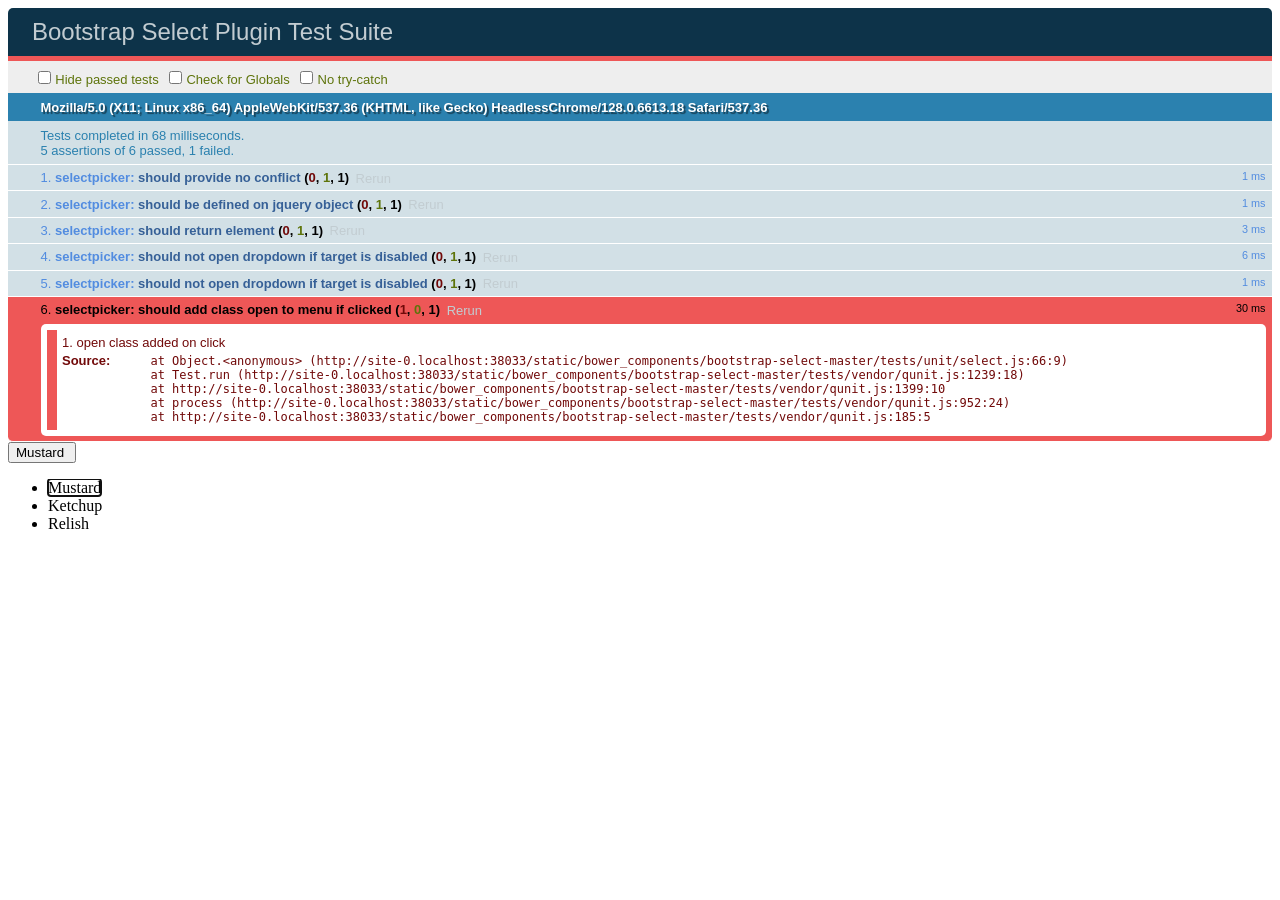
<file: static/bower_components/bootstrap-select-master/tests/index.html>
<!DOCTYPE HTML>
<html>
<head>
  <title>Bootstrap Select Plugin Test Suite</title>

  <!-- jquery -->
  <script src="vendor/jquery.js"></script>

  <!-- qunit -->
  <link rel="stylesheet" href="vendor/qunit.css" media="screen">
  <script src="vendor/qunit.js"></script>
  <script>
    // See https://github.com/axemclion/grunt-saucelabs#test-result-details-with-qunit
    QUnit.done(function(results) {
      window.global_test_results = results;
    })
  </script>

  <!--  plugin sources -->
  <script>$.support.transition = false</script>
  <script src="vendor/dropdown.js"></script>
  <script src="../js/bootstrap-select.js"></script>

  <!-- unit tests -->
  <script src="unit/select.js"></script>

</head>
<body>
  <div>
    <div id="qunit"></div>
    <div id="qunit-fixture"></div>
  </div>
</body>
</html>
</file>
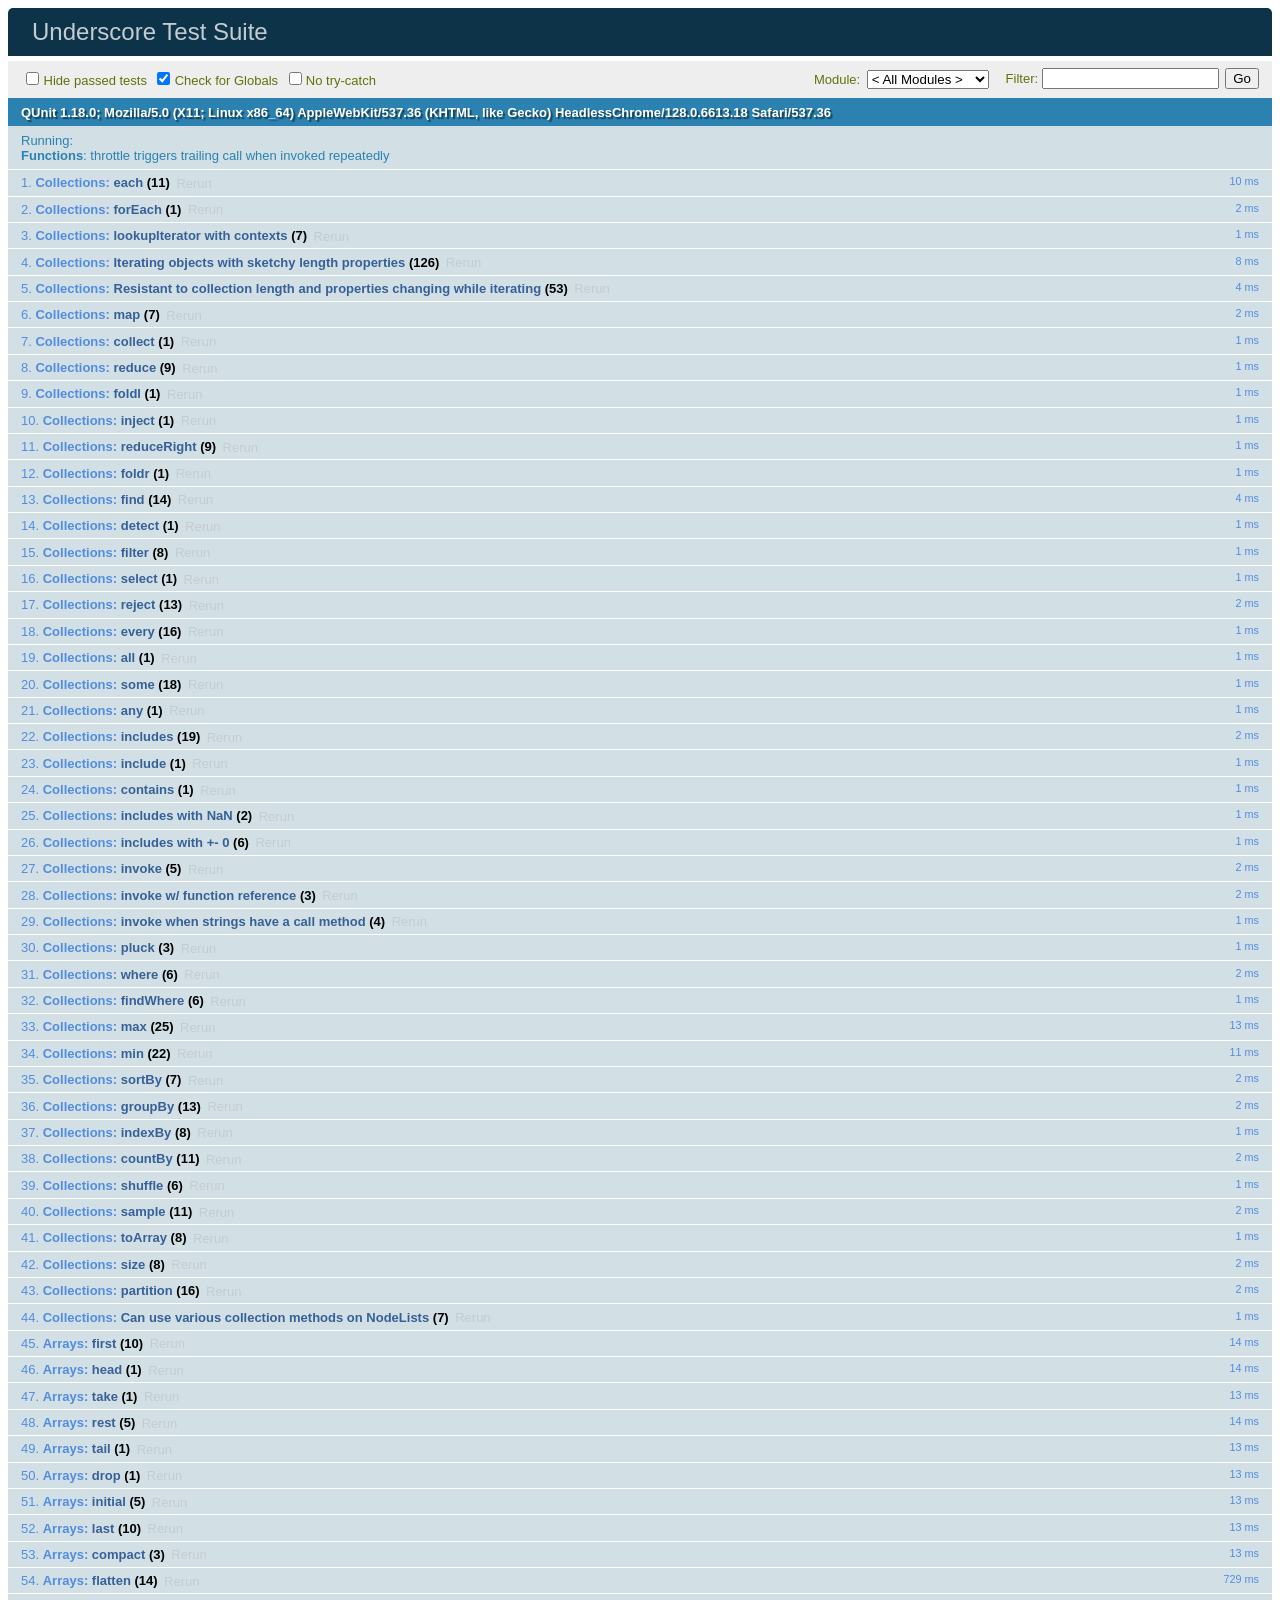
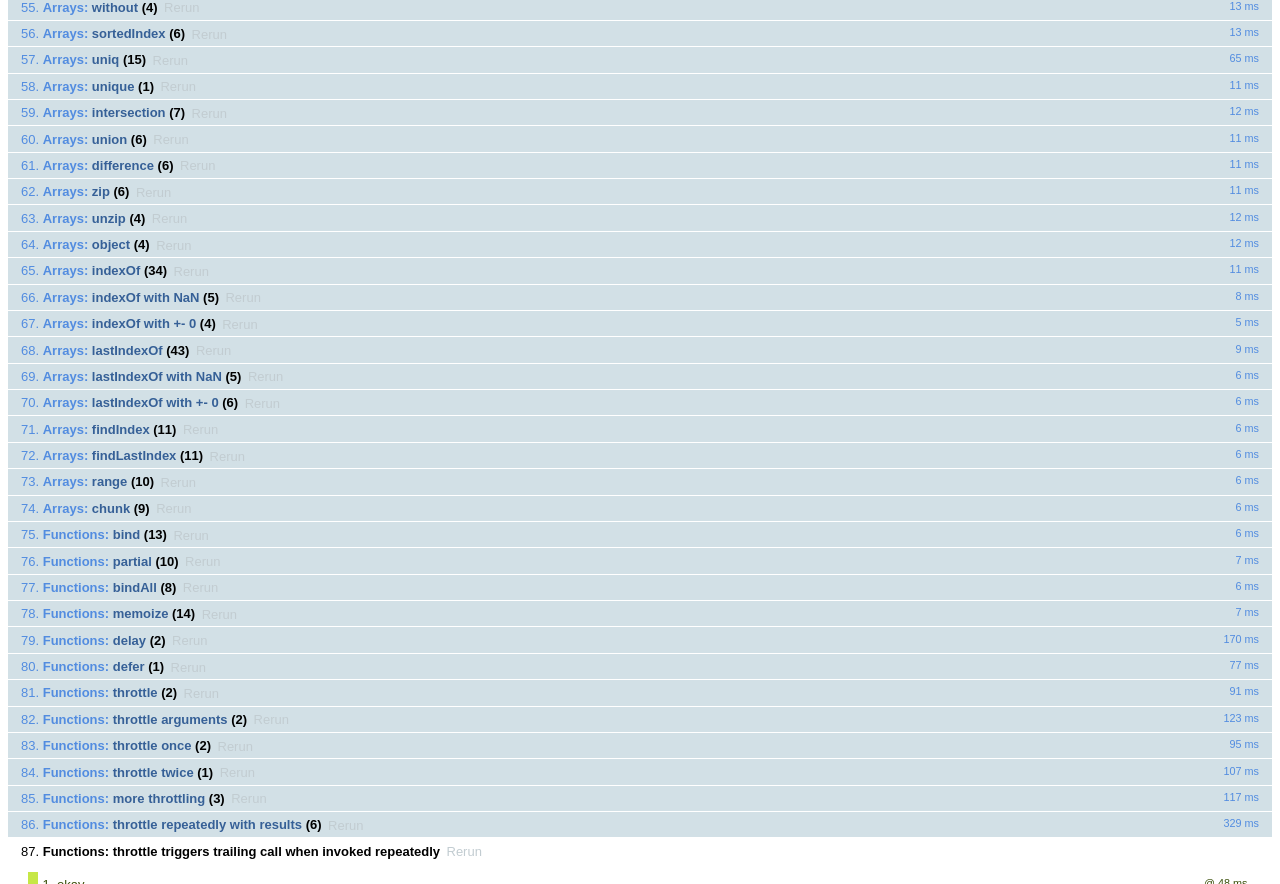
<file: static/bower_components/underscore/test/index.html>
<!DOCTYPE html>
<html>
<head>
  <title>Underscore Test Suite</title>
  <link rel="stylesheet" href="vendor/qunit.css" type="text/css" media="screen">
  <link rel="icon" href="../favicon.ico">
</head>
<body>
  <div id="qunit"></div>
  <div id="exports" style="display: none"></div>
  <script src="vendor/qunit.js"></script>
  <script src="vendor/qunit-extras.js"></script>
  <script src="../underscore.js"></script>
  <script src="qunit-setup.js"></script>
  <script src="collections.js"></script>
  <script src="arrays.js"></script>
  <script src="functions.js"></script>
  <script src="objects.js"></script>
  <script src="cross-document.js"></script>
  <script src="utility.js"></script>
  <script src="chaining.js"></script>
</body>
</html>
</file>
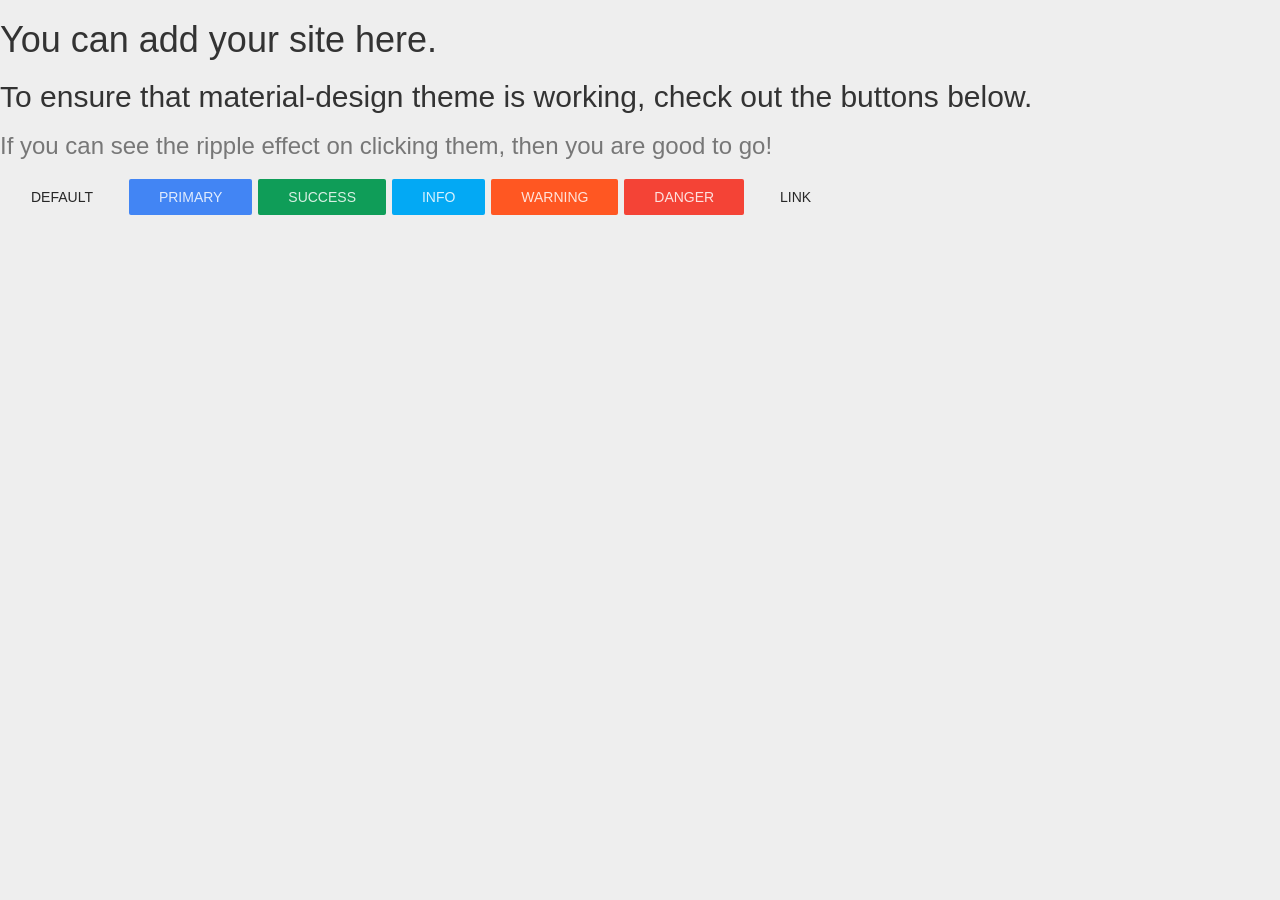
<file: static/bower_components/bootstrap-material-design/dist/test.html>
<html>

    <head>

        <link href="//maxcdn.bootstrapcdn.com/bootstrap/3.2.0/css/bootstrap.min.css" rel="stylesheet">
        <link href="css/ripples.min.css" rel="stylesheet">
        <link href="css/material-wfont.min.css" rel="stylesheet">

    </head>

    <body>

        <!-- Your site -->

        <h1>You can add your site here.</h1>

        <h2>To ensure that material-design theme is working, check out the buttons below.</h2>

        <h3 class="text-muted">If you can see the ripple effect on clicking them, then you are good to go!</h3>


        <p class="bs-component">
            <a href="javascript:void(0)" class="btn btn-default">Default</a>
            <a href="javascript:void(0)" class="btn btn-primary">Primary</a>
            <a href="javascript:void(0)" class="btn btn-success">Success</a>
            <a href="javascript:void(0)" class="btn btn-info">Info</a>
            <a href="javascript:void(0)" class="btn btn-warning">Warning</a>
            <a href="javascript:void(0)" class="btn btn-danger">Danger</a>
            <a href="javascript:void(0)" class="btn btn-link">Link</a>
        </p>

        <!-- Your site ends -->

        <script src="//code.jquery.com/jquery-1.10.2.min.js"></script>
        <script src="//maxcdn.bootstrapcdn.com/bootstrap/3.2.0/js/bootstrap.min.js"></script>

        <script src="js/ripples.min.js"></script>
        <script src="js/material.min.js"></script>
        <script>
            $(document).ready(function() {
                $.material.init();
            });
        </script>

    </body>

</html>
</file>
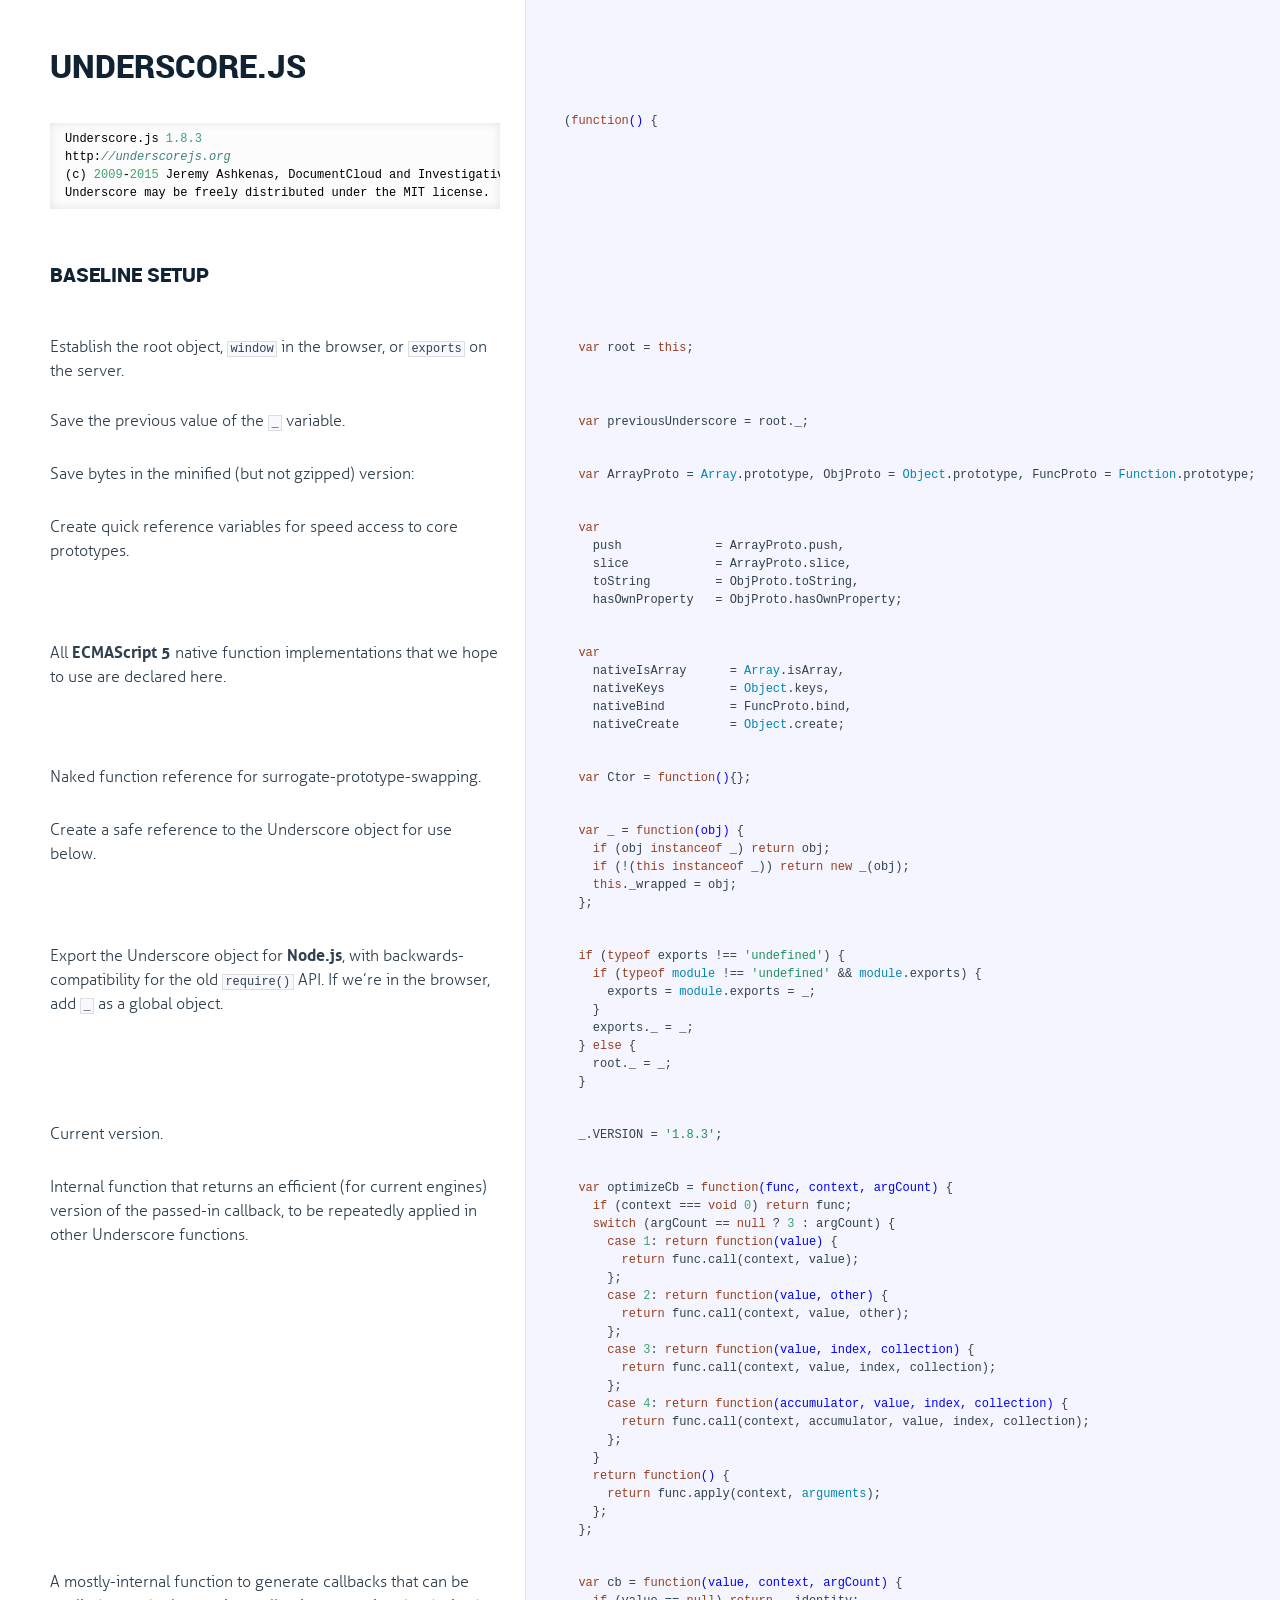
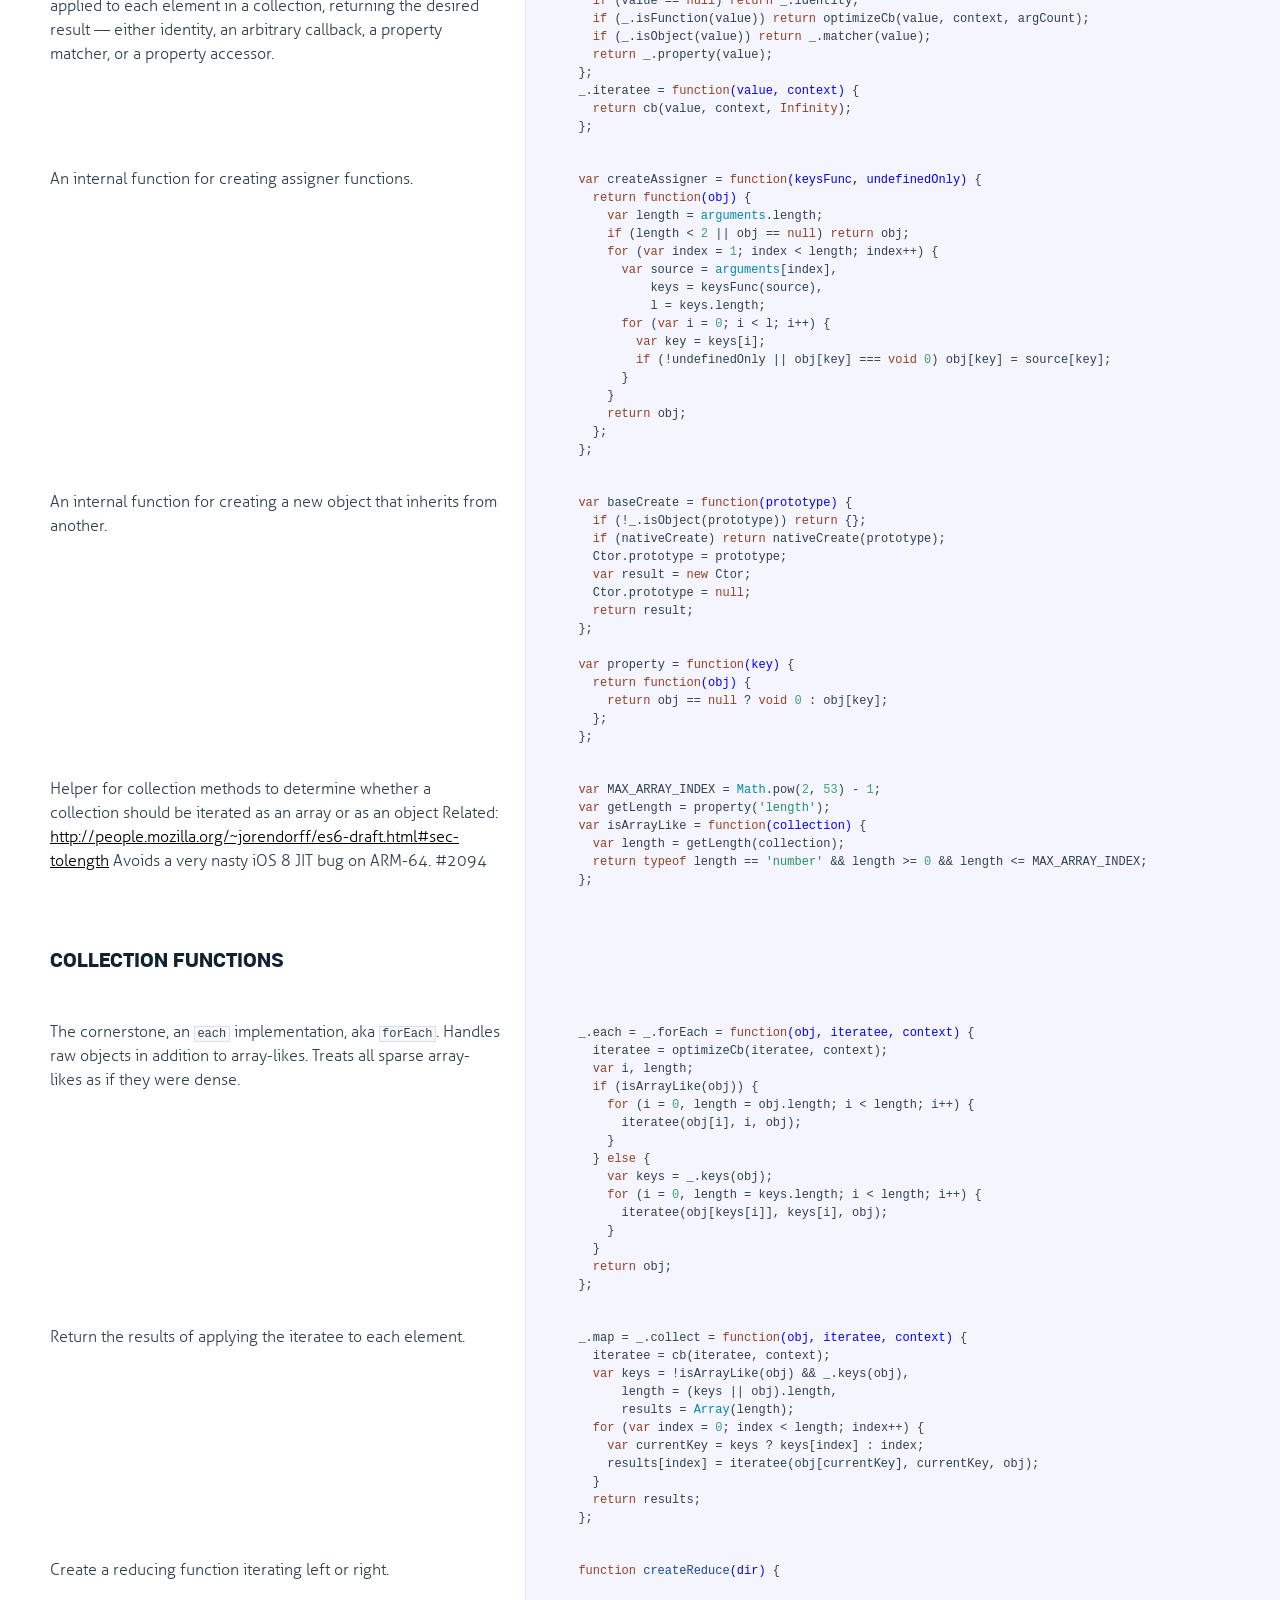
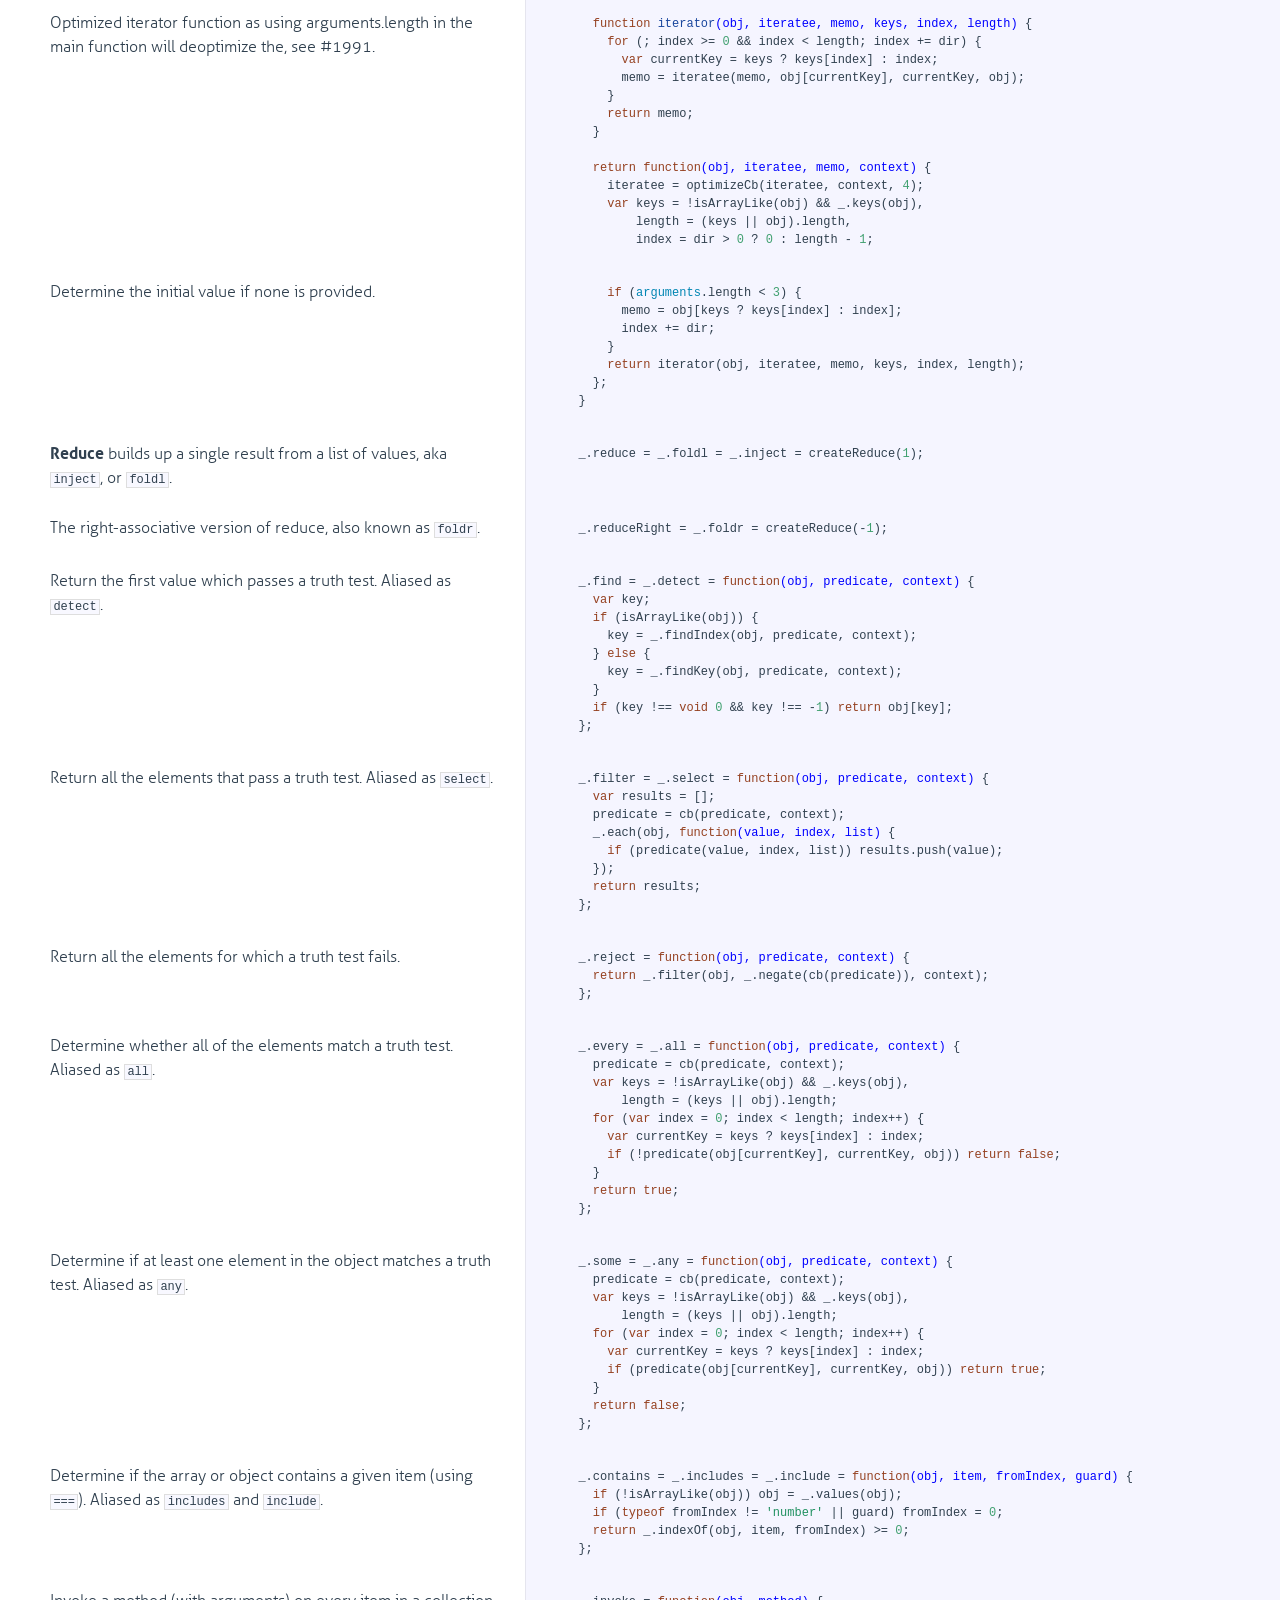
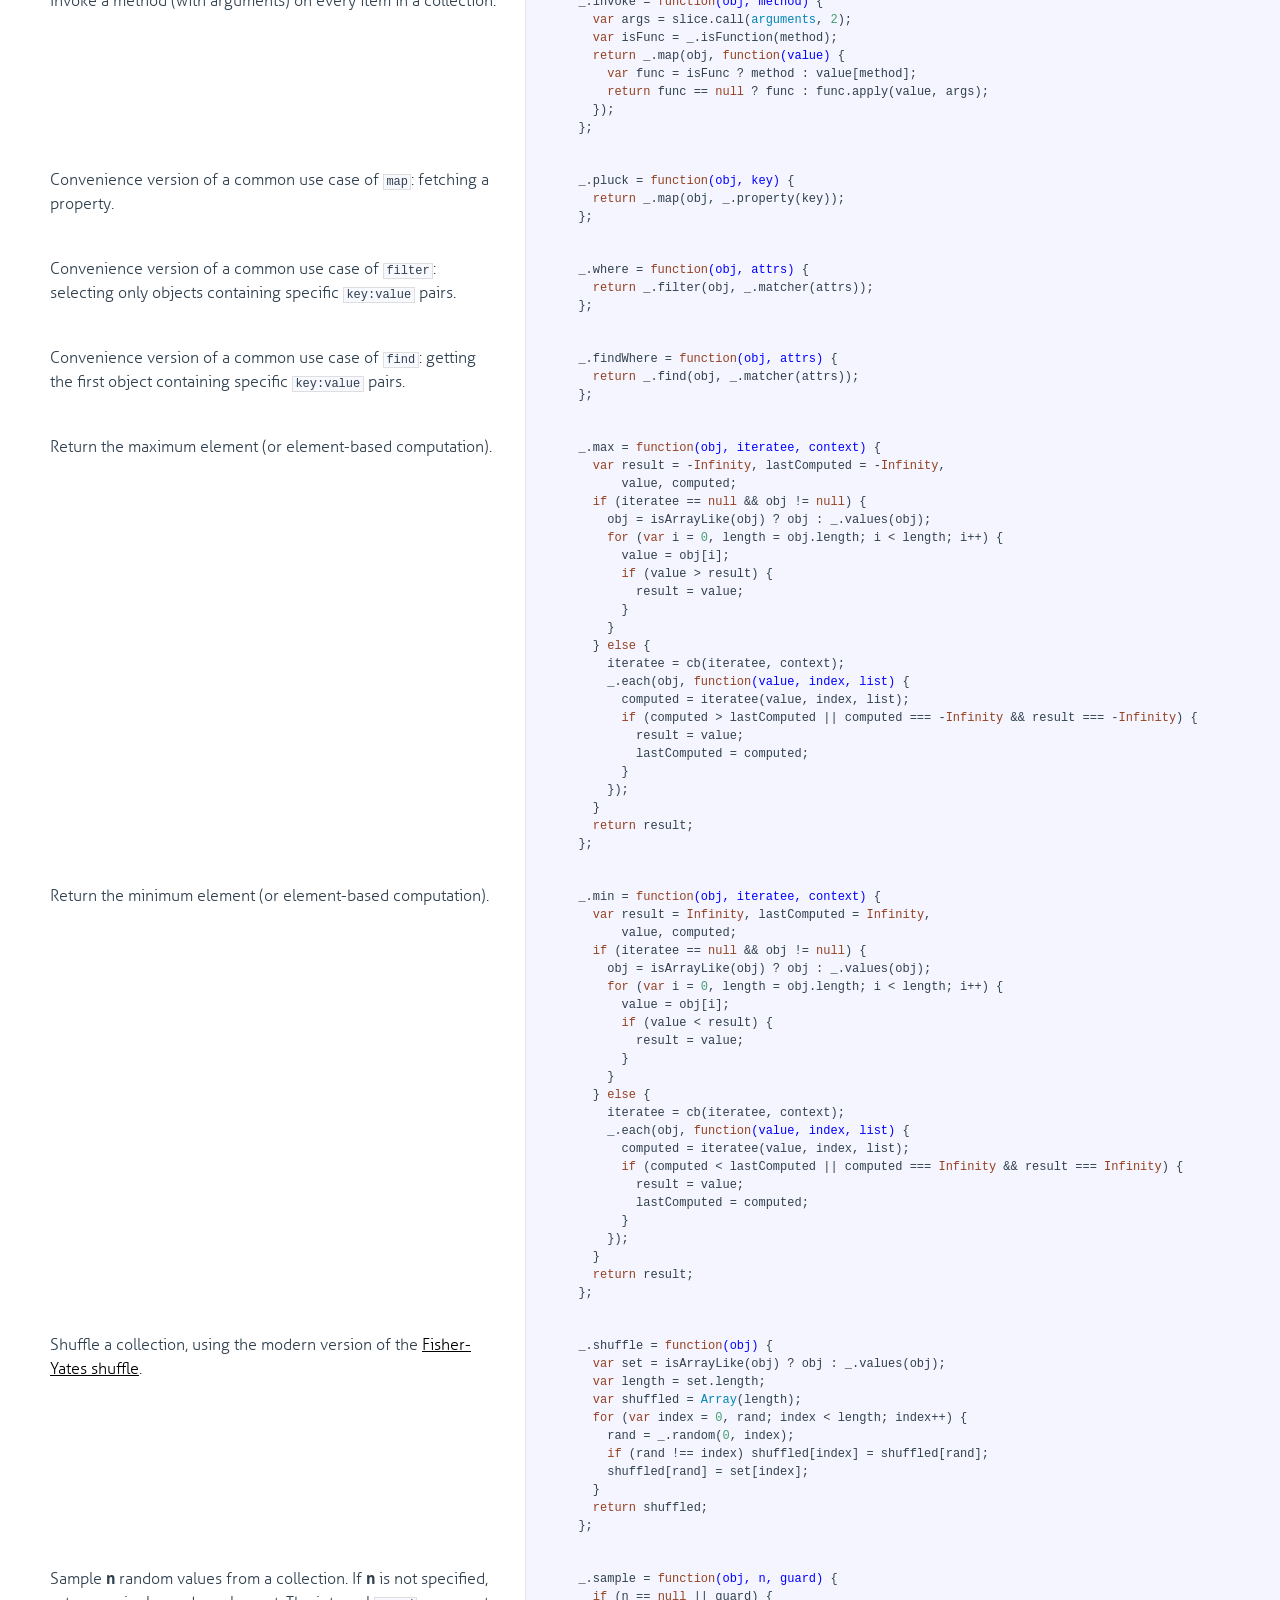
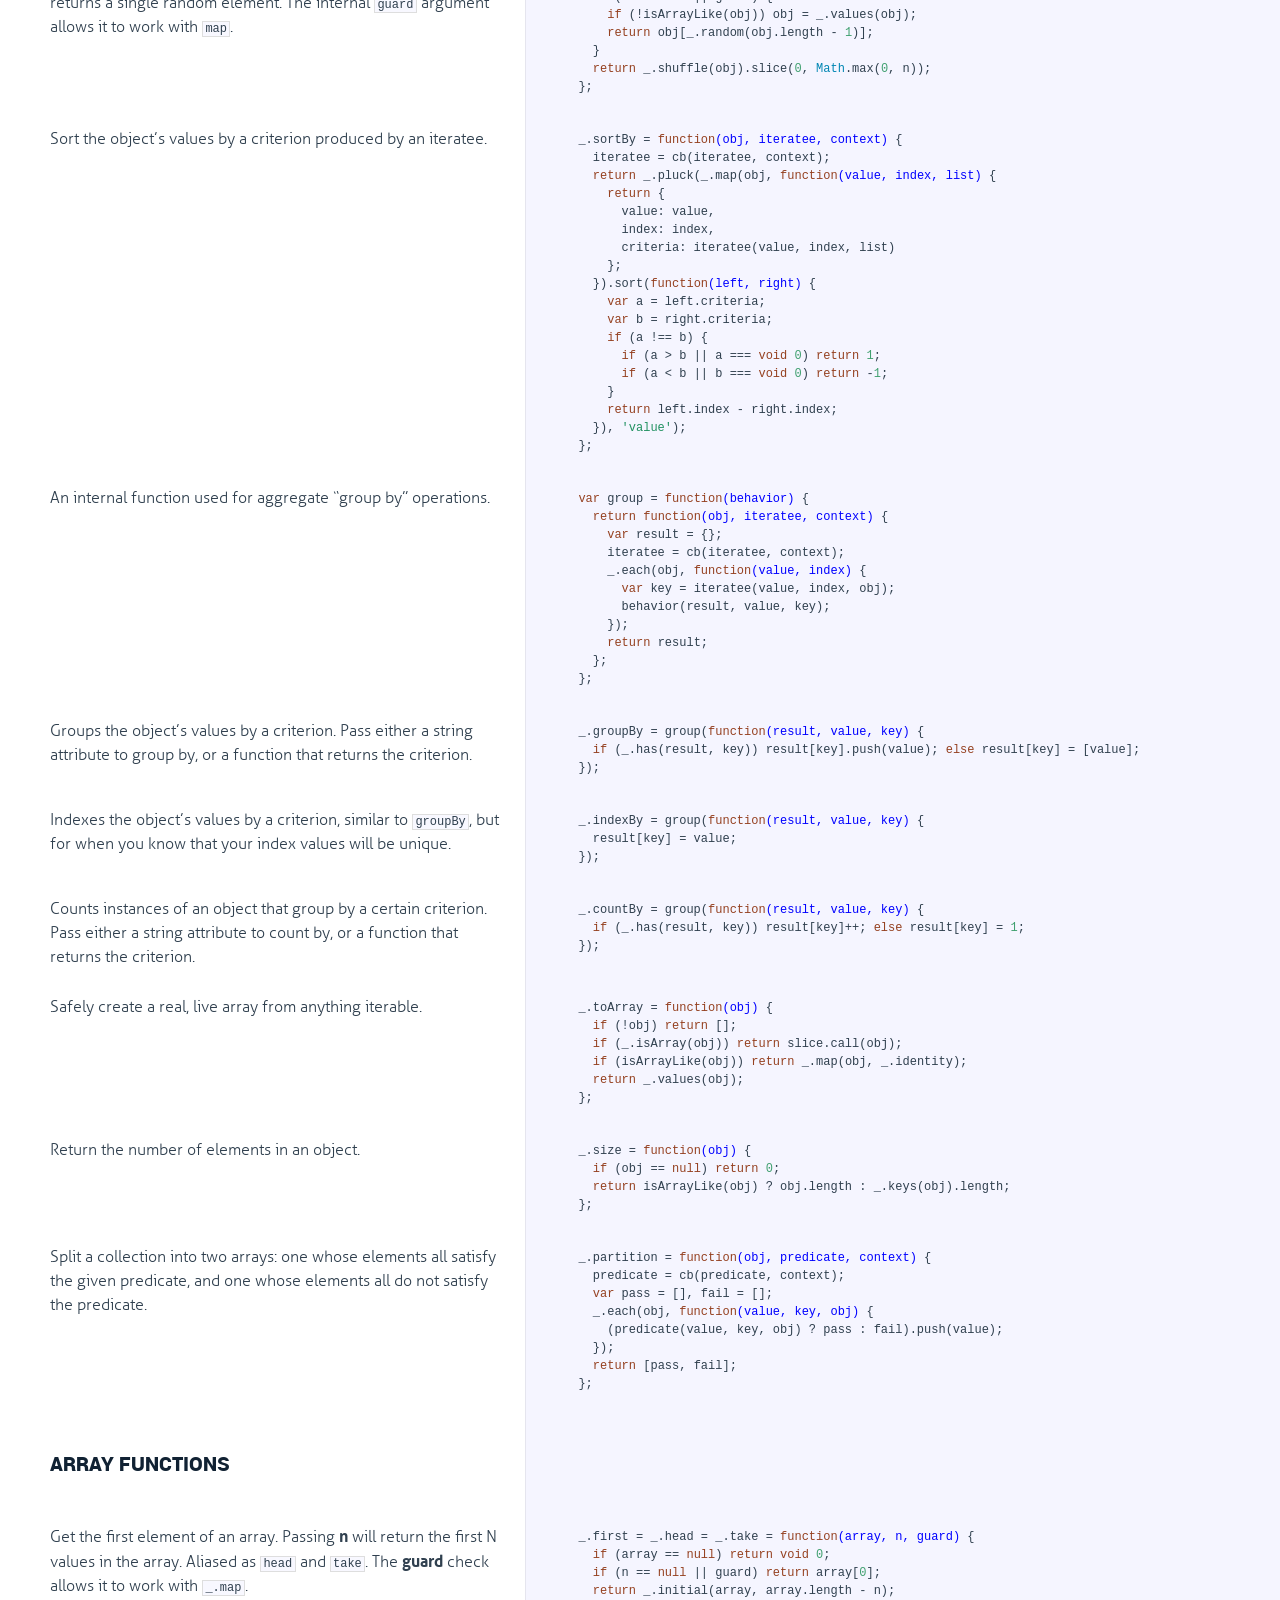
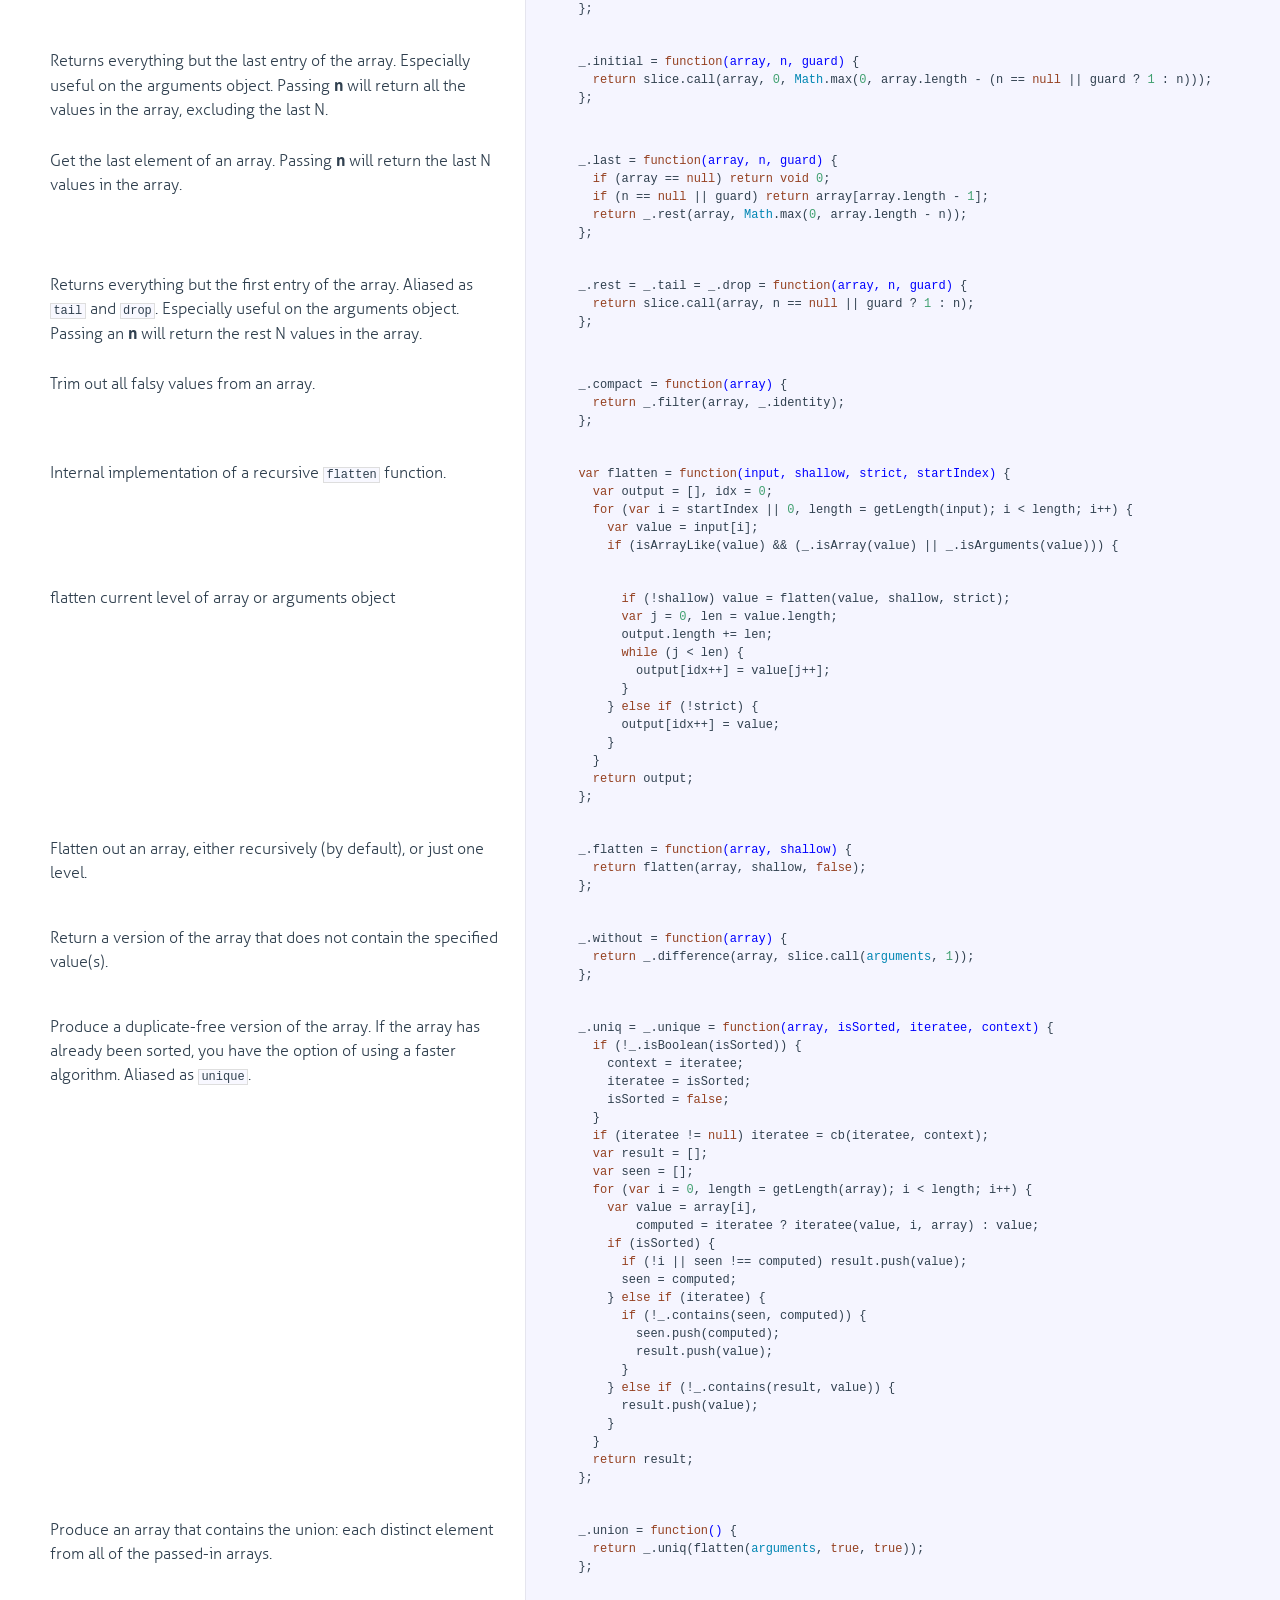
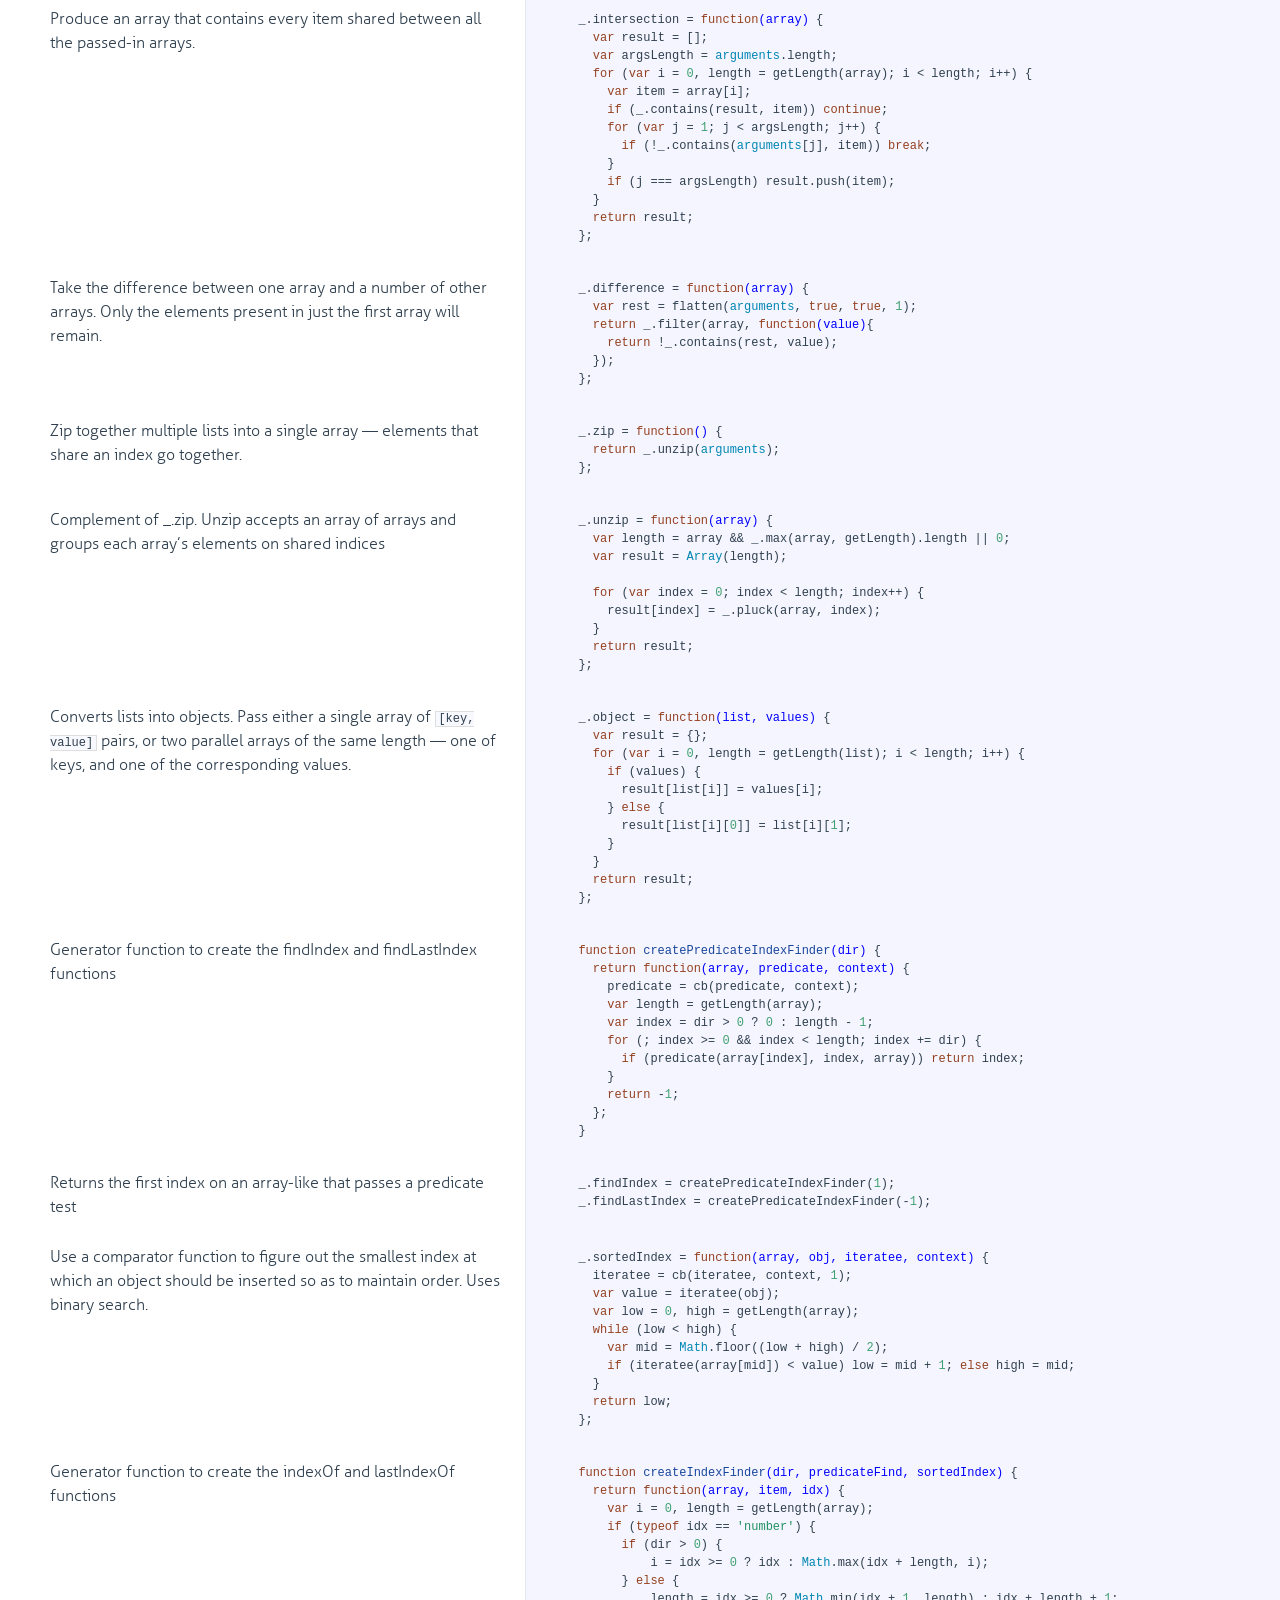
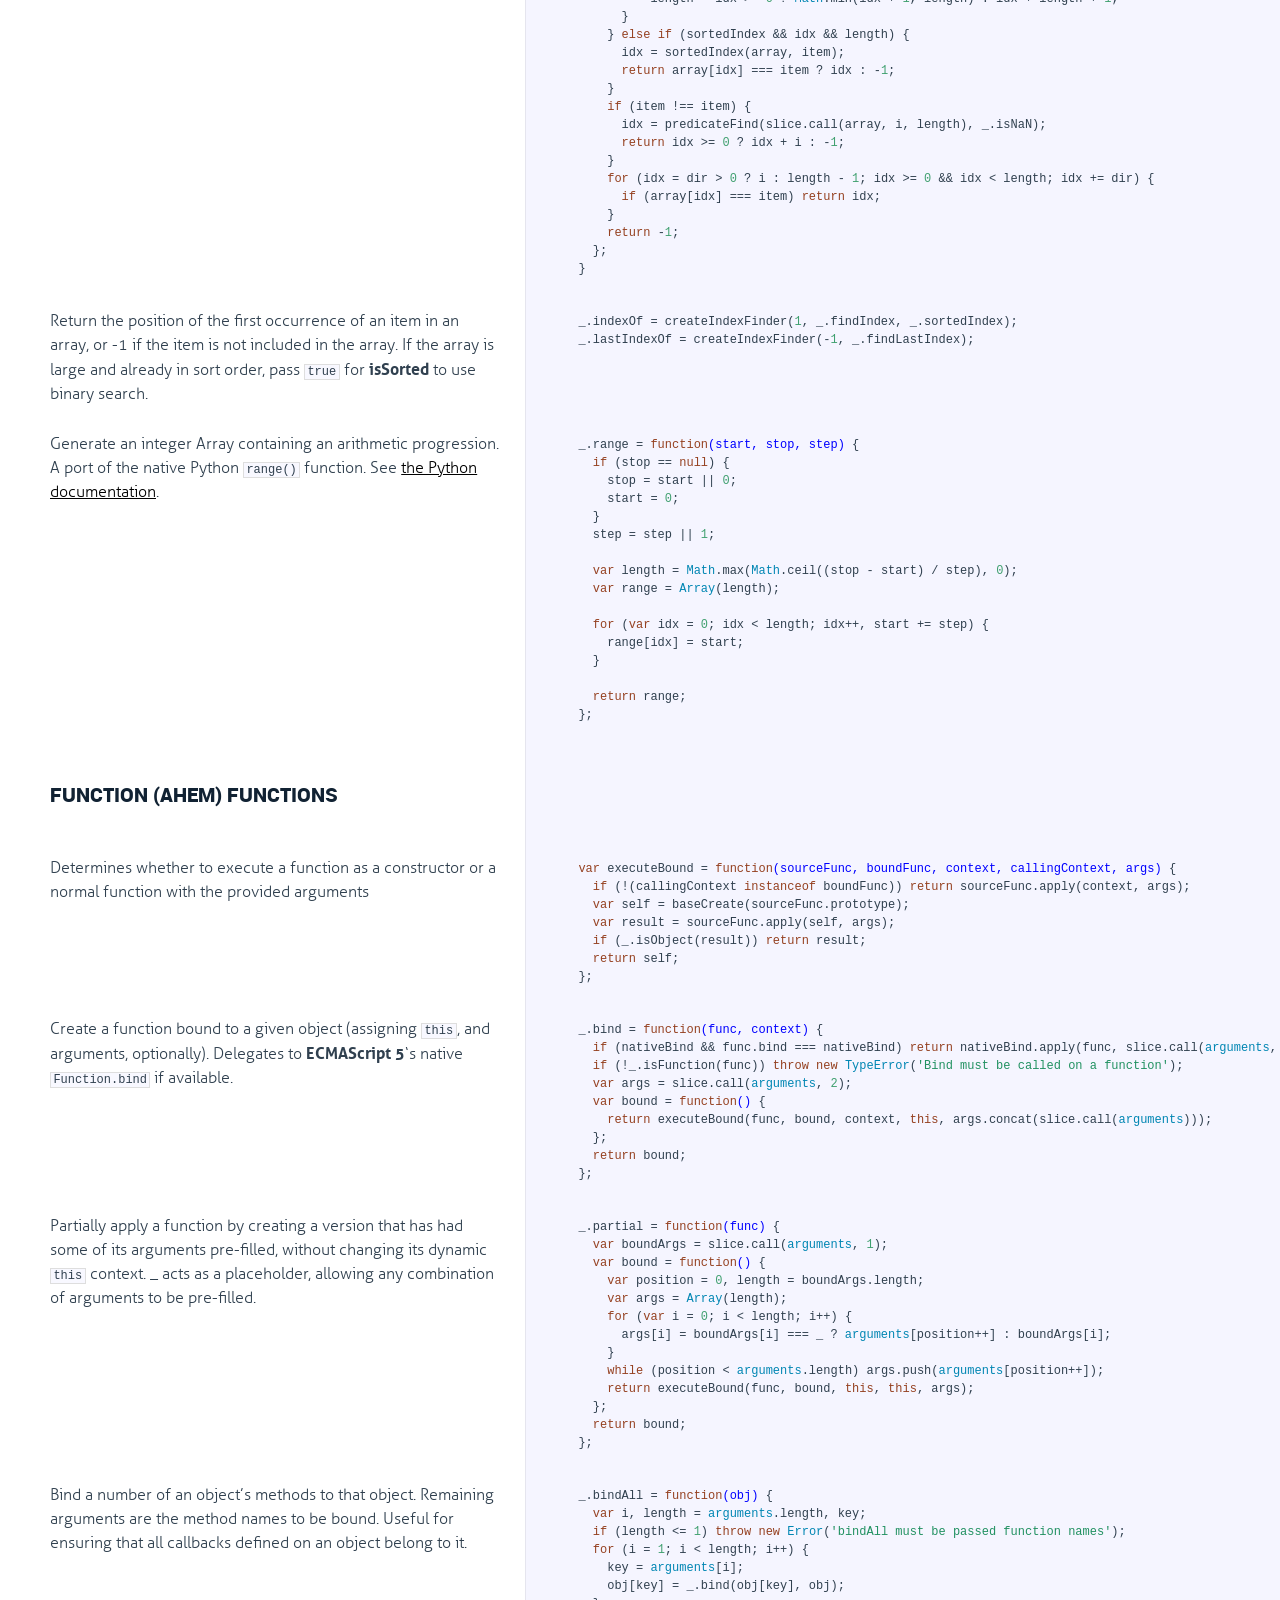
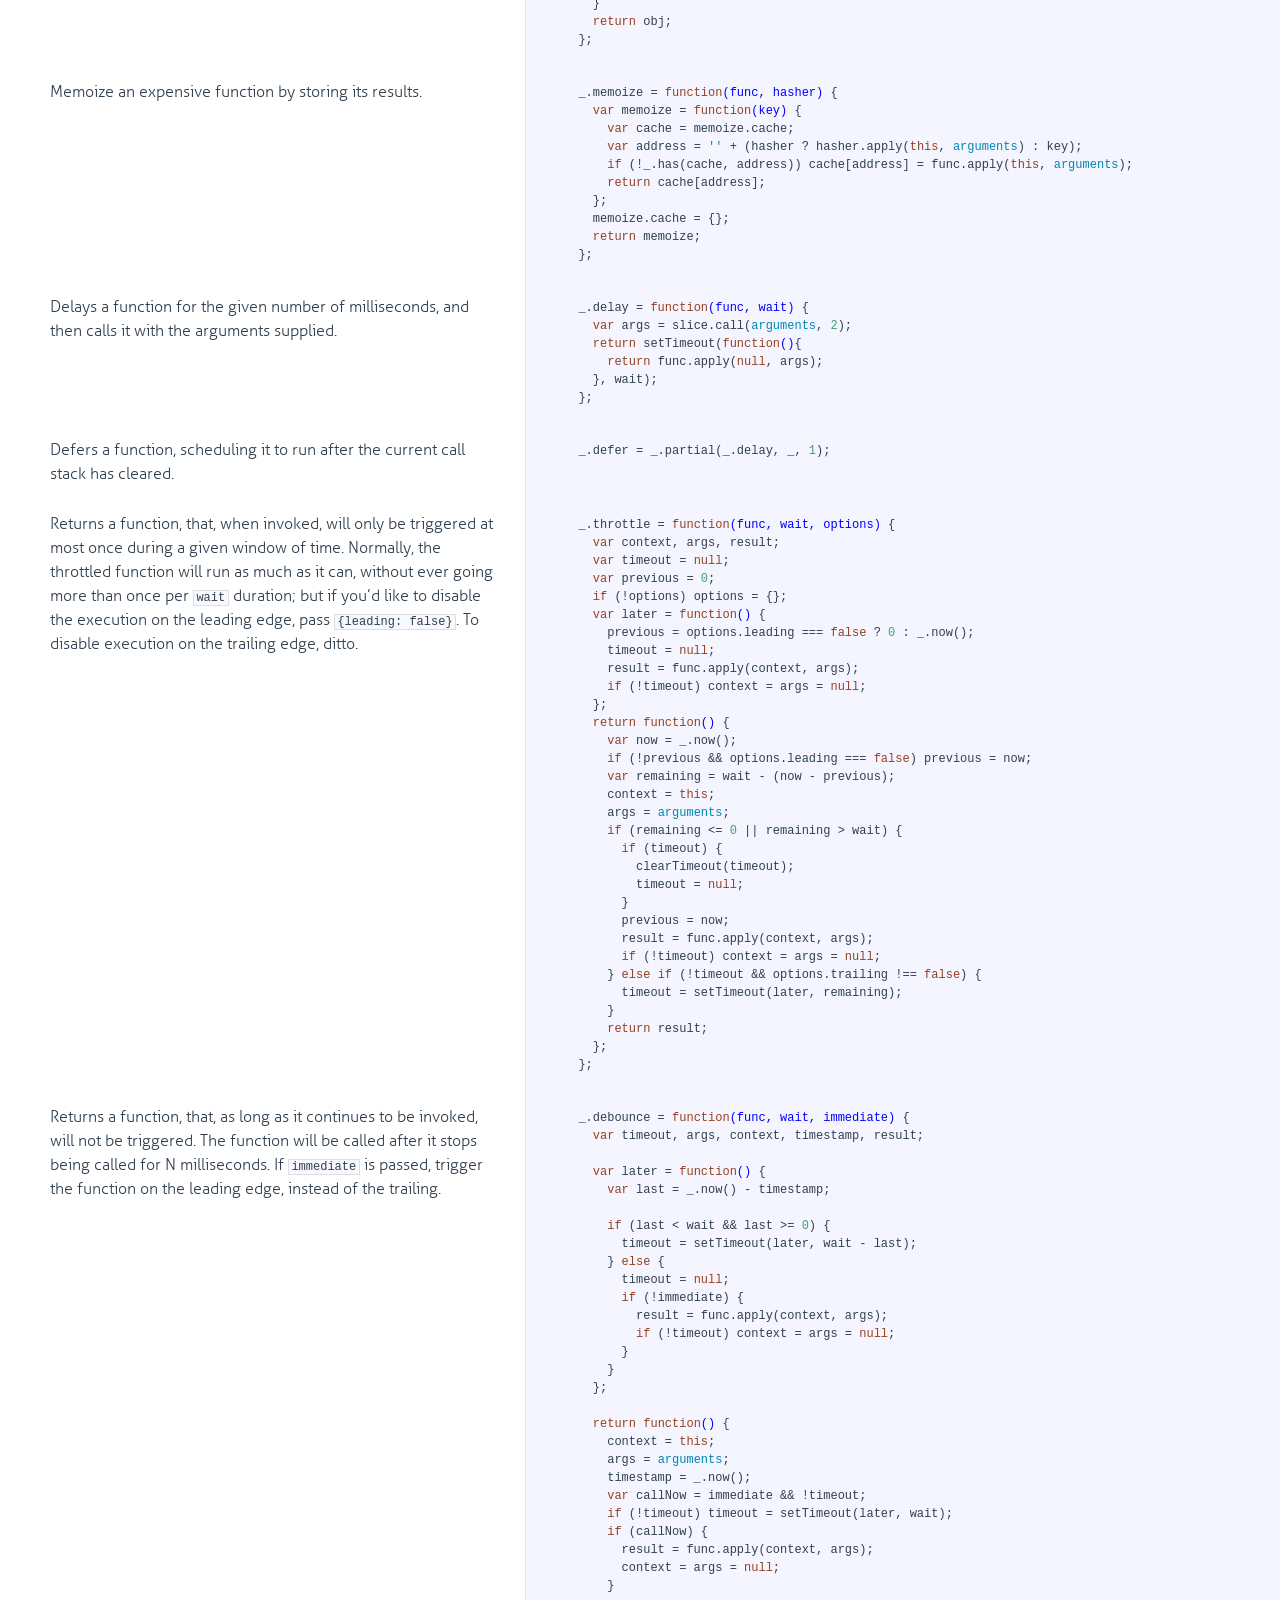
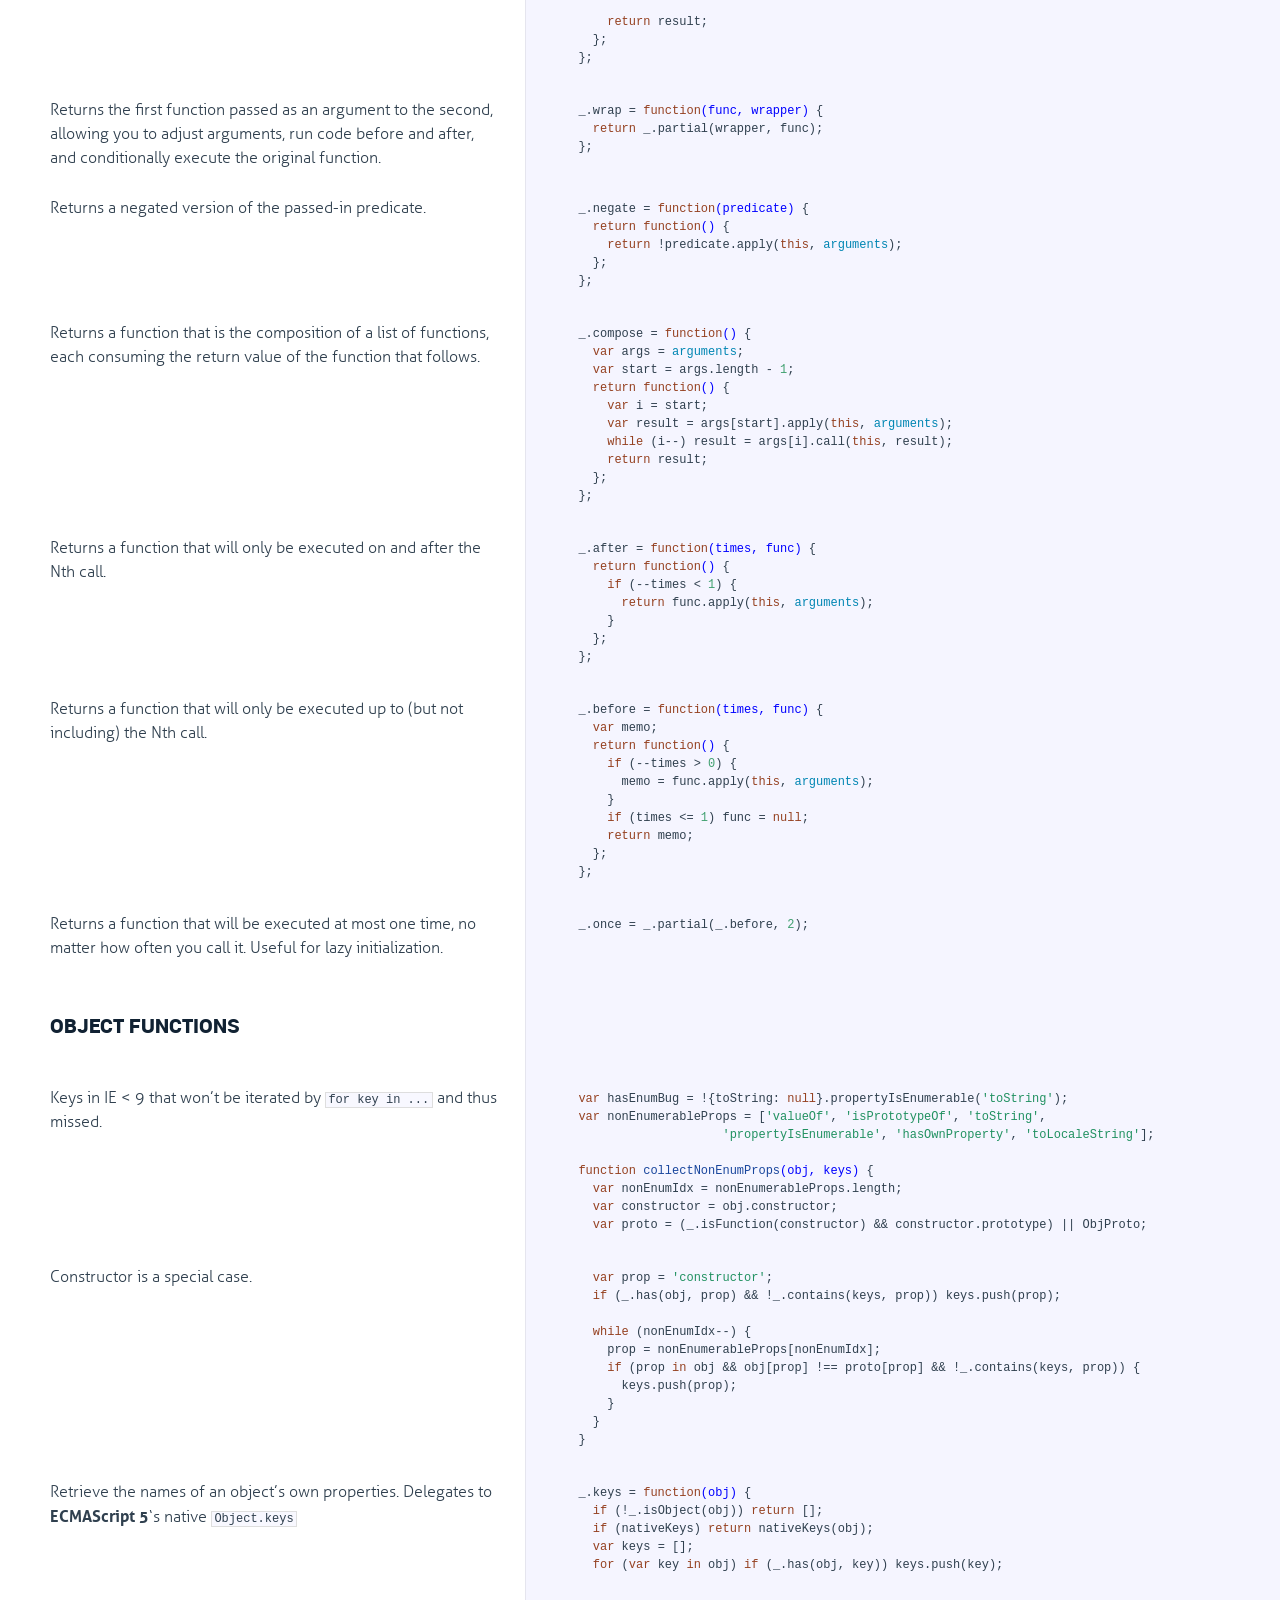
<file: static/bower_components/underscore/docs/underscore.html>
<!DOCTYPE html>

<html>
<head>
  <title>underscore.js</title>
  <meta http-equiv="content-type" content="text/html; charset=UTF-8">
  <meta name="viewport" content="width=device-width, target-densitydpi=160dpi, initial-scale=1.0; maximum-scale=1.0; user-scalable=0;">
  <link rel="stylesheet" media="all" href="docco.css" />
</head>
<body>
  <div id="container">
    <div id="background"></div>
    
    <ul class="sections">
        
          <li id="title">
              <div class="annotation">
                  <h1>underscore.js</h1>
              </div>
          </li>
        
        
        
        <li id="section-1">
            <div class="annotation">
              
              <div class="pilwrap ">
                <a class="pilcrow" href="#section-1">&#182;</a>
              </div>
              <pre><code>Underscore.js <span class="hljs-number">1.8</span><span class="hljs-number">.3</span>
http:<span class="hljs-comment">//underscorejs.org</span>
(c) <span class="hljs-number">2009</span>-<span class="hljs-number">2015</span> Jeremy Ashkenas, DocumentCloud and Investigative Reporters &amp; Editors
Underscore may be freely distributed under the MIT license.
</code></pre>
            </div>
            
            <div class="content"><div class='highlight'><pre>
(<span class="hljs-function"><span class="hljs-keyword">function</span><span class="hljs-params">()</span> </span>{</pre></div></div>
            
        </li>
        
        
        <li id="section-2">
            <div class="annotation">
              
              <div class="pilwrap ">
                <a class="pilcrow" href="#section-2">&#182;</a>
              </div>
              <h2 id="baseline-setup">Baseline setup</h2>

            </div>
            
        </li>
        
        
        <li id="section-3">
            <div class="annotation">
              
              <div class="pilwrap ">
                <a class="pilcrow" href="#section-3">&#182;</a>
              </div>
              
            </div>
            
        </li>
        
        
        <li id="section-4">
            <div class="annotation">
              
              <div class="pilwrap ">
                <a class="pilcrow" href="#section-4">&#182;</a>
              </div>
              <p>Establish the root object, <code>window</code> in the browser, or <code>exports</code> on the server.</p>

            </div>
            
            <div class="content"><div class='highlight'><pre>  <span class="hljs-keyword">var</span> root = <span class="hljs-keyword">this</span>;</pre></div></div>
            
        </li>
        
        
        <li id="section-5">
            <div class="annotation">
              
              <div class="pilwrap ">
                <a class="pilcrow" href="#section-5">&#182;</a>
              </div>
              <p>Save the previous value of the <code>_</code> variable.</p>

            </div>
            
            <div class="content"><div class='highlight'><pre>  <span class="hljs-keyword">var</span> previousUnderscore = root._;</pre></div></div>
            
        </li>
        
        
        <li id="section-6">
            <div class="annotation">
              
              <div class="pilwrap ">
                <a class="pilcrow" href="#section-6">&#182;</a>
              </div>
              <p>Save bytes in the minified (but not gzipped) version:</p>

            </div>
            
            <div class="content"><div class='highlight'><pre>  <span class="hljs-keyword">var</span> ArrayProto = <span class="hljs-built_in">Array</span>.prototype, ObjProto = <span class="hljs-built_in">Object</span>.prototype, FuncProto = <span class="hljs-built_in">Function</span>.prototype;</pre></div></div>
            
        </li>
        
        
        <li id="section-7">
            <div class="annotation">
              
              <div class="pilwrap ">
                <a class="pilcrow" href="#section-7">&#182;</a>
              </div>
              <p>Create quick reference variables for speed access to core prototypes.</p>

            </div>
            
            <div class="content"><div class='highlight'><pre>  <span class="hljs-keyword">var</span>
    push             = ArrayProto.push,
    slice            = ArrayProto.slice,
    toString         = ObjProto.toString,
    hasOwnProperty   = ObjProto.hasOwnProperty;</pre></div></div>
            
        </li>
        
        
        <li id="section-8">
            <div class="annotation">
              
              <div class="pilwrap ">
                <a class="pilcrow" href="#section-8">&#182;</a>
              </div>
              <p>All <strong>ECMAScript 5</strong> native function implementations that we hope to use
are declared here.</p>

            </div>
            
            <div class="content"><div class='highlight'><pre>  <span class="hljs-keyword">var</span>
    nativeIsArray      = <span class="hljs-built_in">Array</span>.isArray,
    nativeKeys         = <span class="hljs-built_in">Object</span>.keys,
    nativeBind         = FuncProto.bind,
    nativeCreate       = <span class="hljs-built_in">Object</span>.create;</pre></div></div>
            
        </li>
        
        
        <li id="section-9">
            <div class="annotation">
              
              <div class="pilwrap ">
                <a class="pilcrow" href="#section-9">&#182;</a>
              </div>
              <p>Naked function reference for surrogate-prototype-swapping.</p>

            </div>
            
            <div class="content"><div class='highlight'><pre>  <span class="hljs-keyword">var</span> Ctor = <span class="hljs-function"><span class="hljs-keyword">function</span><span class="hljs-params">()</span></span>{};</pre></div></div>
            
        </li>
        
        
        <li id="section-10">
            <div class="annotation">
              
              <div class="pilwrap ">
                <a class="pilcrow" href="#section-10">&#182;</a>
              </div>
              <p>Create a safe reference to the Underscore object for use below.</p>

            </div>
            
            <div class="content"><div class='highlight'><pre>  <span class="hljs-keyword">var</span> _ = <span class="hljs-function"><span class="hljs-keyword">function</span><span class="hljs-params">(obj)</span> </span>{
    <span class="hljs-keyword">if</span> (obj <span class="hljs-keyword">instanceof</span> _) <span class="hljs-keyword">return</span> obj;
    <span class="hljs-keyword">if</span> (!(<span class="hljs-keyword">this</span> <span class="hljs-keyword">instanceof</span> _)) <span class="hljs-keyword">return</span> <span class="hljs-keyword">new</span> _(obj);
    <span class="hljs-keyword">this</span>._wrapped = obj;
  };</pre></div></div>
            
        </li>
        
        
        <li id="section-11">
            <div class="annotation">
              
              <div class="pilwrap ">
                <a class="pilcrow" href="#section-11">&#182;</a>
              </div>
              <p>Export the Underscore object for <strong>Node.js</strong>, with
backwards-compatibility for the old <code>require()</code> API. If we’re in
the browser, add <code>_</code> as a global object.</p>

            </div>
            
            <div class="content"><div class='highlight'><pre>  <span class="hljs-keyword">if</span> (<span class="hljs-keyword">typeof</span> exports !== <span class="hljs-string">'undefined'</span>) {
    <span class="hljs-keyword">if</span> (<span class="hljs-keyword">typeof</span> <span class="hljs-built_in">module</span> !== <span class="hljs-string">'undefined'</span> &amp;&amp; <span class="hljs-built_in">module</span>.exports) {
      exports = <span class="hljs-built_in">module</span>.exports = _;
    }
    exports._ = _;
  } <span class="hljs-keyword">else</span> {
    root._ = _;
  }</pre></div></div>
            
        </li>
        
        
        <li id="section-12">
            <div class="annotation">
              
              <div class="pilwrap ">
                <a class="pilcrow" href="#section-12">&#182;</a>
              </div>
              <p>Current version.</p>

            </div>
            
            <div class="content"><div class='highlight'><pre>  _.VERSION = <span class="hljs-string">'1.8.3'</span>;</pre></div></div>
            
        </li>
        
        
        <li id="section-13">
            <div class="annotation">
              
              <div class="pilwrap ">
                <a class="pilcrow" href="#section-13">&#182;</a>
              </div>
              <p>Internal function that returns an efficient (for current engines) version
of the passed-in callback, to be repeatedly applied in other Underscore
functions.</p>

            </div>
            
            <div class="content"><div class='highlight'><pre>  <span class="hljs-keyword">var</span> optimizeCb = <span class="hljs-function"><span class="hljs-keyword">function</span><span class="hljs-params">(func, context, argCount)</span> </span>{
    <span class="hljs-keyword">if</span> (context === <span class="hljs-keyword">void</span> <span class="hljs-number">0</span>) <span class="hljs-keyword">return</span> func;
    <span class="hljs-keyword">switch</span> (argCount == <span class="hljs-literal">null</span> ? <span class="hljs-number">3</span> : argCount) {
      <span class="hljs-keyword">case</span> <span class="hljs-number">1</span>: <span class="hljs-keyword">return</span> <span class="hljs-function"><span class="hljs-keyword">function</span><span class="hljs-params">(value)</span> </span>{
        <span class="hljs-keyword">return</span> func.call(context, value);
      };
      <span class="hljs-keyword">case</span> <span class="hljs-number">2</span>: <span class="hljs-keyword">return</span> <span class="hljs-function"><span class="hljs-keyword">function</span><span class="hljs-params">(value, other)</span> </span>{
        <span class="hljs-keyword">return</span> func.call(context, value, other);
      };
      <span class="hljs-keyword">case</span> <span class="hljs-number">3</span>: <span class="hljs-keyword">return</span> <span class="hljs-function"><span class="hljs-keyword">function</span><span class="hljs-params">(value, index, collection)</span> </span>{
        <span class="hljs-keyword">return</span> func.call(context, value, index, collection);
      };
      <span class="hljs-keyword">case</span> <span class="hljs-number">4</span>: <span class="hljs-keyword">return</span> <span class="hljs-function"><span class="hljs-keyword">function</span><span class="hljs-params">(accumulator, value, index, collection)</span> </span>{
        <span class="hljs-keyword">return</span> func.call(context, accumulator, value, index, collection);
      };
    }
    <span class="hljs-keyword">return</span> <span class="hljs-function"><span class="hljs-keyword">function</span><span class="hljs-params">()</span> </span>{
      <span class="hljs-keyword">return</span> func.apply(context, <span class="hljs-built_in">arguments</span>);
    };
  };</pre></div></div>
            
        </li>
        
        
        <li id="section-14">
            <div class="annotation">
              
              <div class="pilwrap ">
                <a class="pilcrow" href="#section-14">&#182;</a>
              </div>
              <p>A mostly-internal function to generate callbacks that can be applied
to each element in a collection, returning the desired result — either
identity, an arbitrary callback, a property matcher, or a property accessor.</p>

            </div>
            
            <div class="content"><div class='highlight'><pre>  <span class="hljs-keyword">var</span> cb = <span class="hljs-function"><span class="hljs-keyword">function</span><span class="hljs-params">(value, context, argCount)</span> </span>{
    <span class="hljs-keyword">if</span> (value == <span class="hljs-literal">null</span>) <span class="hljs-keyword">return</span> _.identity;
    <span class="hljs-keyword">if</span> (_.isFunction(value)) <span class="hljs-keyword">return</span> optimizeCb(value, context, argCount);
    <span class="hljs-keyword">if</span> (_.isObject(value)) <span class="hljs-keyword">return</span> _.matcher(value);
    <span class="hljs-keyword">return</span> _.property(value);
  };
  _.iteratee = <span class="hljs-function"><span class="hljs-keyword">function</span><span class="hljs-params">(value, context)</span> </span>{
    <span class="hljs-keyword">return</span> cb(value, context, <span class="hljs-literal">Infinity</span>);
  };</pre></div></div>
            
        </li>
        
        
        <li id="section-15">
            <div class="annotation">
              
              <div class="pilwrap ">
                <a class="pilcrow" href="#section-15">&#182;</a>
              </div>
              <p>An internal function for creating assigner functions.</p>

            </div>
            
            <div class="content"><div class='highlight'><pre>  <span class="hljs-keyword">var</span> createAssigner = <span class="hljs-function"><span class="hljs-keyword">function</span><span class="hljs-params">(keysFunc, undefinedOnly)</span> </span>{
    <span class="hljs-keyword">return</span> <span class="hljs-function"><span class="hljs-keyword">function</span><span class="hljs-params">(obj)</span> </span>{
      <span class="hljs-keyword">var</span> length = <span class="hljs-built_in">arguments</span>.length;
      <span class="hljs-keyword">if</span> (length &lt; <span class="hljs-number">2</span> || obj == <span class="hljs-literal">null</span>) <span class="hljs-keyword">return</span> obj;
      <span class="hljs-keyword">for</span> (<span class="hljs-keyword">var</span> index = <span class="hljs-number">1</span>; index &lt; length; index++) {
        <span class="hljs-keyword">var</span> source = <span class="hljs-built_in">arguments</span>[index],
            keys = keysFunc(source),
            l = keys.length;
        <span class="hljs-keyword">for</span> (<span class="hljs-keyword">var</span> i = <span class="hljs-number">0</span>; i &lt; l; i++) {
          <span class="hljs-keyword">var</span> key = keys[i];
          <span class="hljs-keyword">if</span> (!undefinedOnly || obj[key] === <span class="hljs-keyword">void</span> <span class="hljs-number">0</span>) obj[key] = source[key];
        }
      }
      <span class="hljs-keyword">return</span> obj;
    };
  };</pre></div></div>
            
        </li>
        
        
        <li id="section-16">
            <div class="annotation">
              
              <div class="pilwrap ">
                <a class="pilcrow" href="#section-16">&#182;</a>
              </div>
              <p>An internal function for creating a new object that inherits from another.</p>

            </div>
            
            <div class="content"><div class='highlight'><pre>  <span class="hljs-keyword">var</span> baseCreate = <span class="hljs-function"><span class="hljs-keyword">function</span><span class="hljs-params">(prototype)</span> </span>{
    <span class="hljs-keyword">if</span> (!_.isObject(prototype)) <span class="hljs-keyword">return</span> {};
    <span class="hljs-keyword">if</span> (nativeCreate) <span class="hljs-keyword">return</span> nativeCreate(prototype);
    Ctor.prototype = prototype;
    <span class="hljs-keyword">var</span> result = <span class="hljs-keyword">new</span> Ctor;
    Ctor.prototype = <span class="hljs-literal">null</span>;
    <span class="hljs-keyword">return</span> result;
  };

  <span class="hljs-keyword">var</span> property = <span class="hljs-function"><span class="hljs-keyword">function</span><span class="hljs-params">(key)</span> </span>{
    <span class="hljs-keyword">return</span> <span class="hljs-function"><span class="hljs-keyword">function</span><span class="hljs-params">(obj)</span> </span>{
      <span class="hljs-keyword">return</span> obj == <span class="hljs-literal">null</span> ? <span class="hljs-keyword">void</span> <span class="hljs-number">0</span> : obj[key];
    };
  };</pre></div></div>
            
        </li>
        
        
        <li id="section-17">
            <div class="annotation">
              
              <div class="pilwrap ">
                <a class="pilcrow" href="#section-17">&#182;</a>
              </div>
              <p>Helper for collection methods to determine whether a collection
should be iterated as an array or as an object
Related: <a href="http://people.mozilla.org/~jorendorff/es6-draft.html#sec-tolength">http://people.mozilla.org/~jorendorff/es6-draft.html#sec-tolength</a>
Avoids a very nasty iOS 8 JIT bug on ARM-64. #2094</p>

            </div>
            
            <div class="content"><div class='highlight'><pre>  <span class="hljs-keyword">var</span> MAX_ARRAY_INDEX = <span class="hljs-built_in">Math</span>.pow(<span class="hljs-number">2</span>, <span class="hljs-number">53</span>) - <span class="hljs-number">1</span>;
  <span class="hljs-keyword">var</span> getLength = property(<span class="hljs-string">'length'</span>);
  <span class="hljs-keyword">var</span> isArrayLike = <span class="hljs-function"><span class="hljs-keyword">function</span><span class="hljs-params">(collection)</span> </span>{
    <span class="hljs-keyword">var</span> length = getLength(collection);
    <span class="hljs-keyword">return</span> <span class="hljs-keyword">typeof</span> length == <span class="hljs-string">'number'</span> &amp;&amp; length &gt;= <span class="hljs-number">0</span> &amp;&amp; length &lt;= MAX_ARRAY_INDEX;
  };</pre></div></div>
            
        </li>
        
        
        <li id="section-18">
            <div class="annotation">
              
              <div class="pilwrap ">
                <a class="pilcrow" href="#section-18">&#182;</a>
              </div>
              <h2 id="collection-functions">Collection Functions</h2>

            </div>
            
        </li>
        
        
        <li id="section-19">
            <div class="annotation">
              
              <div class="pilwrap ">
                <a class="pilcrow" href="#section-19">&#182;</a>
              </div>
              
            </div>
            
        </li>
        
        
        <li id="section-20">
            <div class="annotation">
              
              <div class="pilwrap ">
                <a class="pilcrow" href="#section-20">&#182;</a>
              </div>
              <p>The cornerstone, an <code>each</code> implementation, aka <code>forEach</code>.
Handles raw objects in addition to array-likes. Treats all
sparse array-likes as if they were dense.</p>

            </div>
            
            <div class="content"><div class='highlight'><pre>  _.each = _.forEach = <span class="hljs-function"><span class="hljs-keyword">function</span><span class="hljs-params">(obj, iteratee, context)</span> </span>{
    iteratee = optimizeCb(iteratee, context);
    <span class="hljs-keyword">var</span> i, length;
    <span class="hljs-keyword">if</span> (isArrayLike(obj)) {
      <span class="hljs-keyword">for</span> (i = <span class="hljs-number">0</span>, length = obj.length; i &lt; length; i++) {
        iteratee(obj[i], i, obj);
      }
    } <span class="hljs-keyword">else</span> {
      <span class="hljs-keyword">var</span> keys = _.keys(obj);
      <span class="hljs-keyword">for</span> (i = <span class="hljs-number">0</span>, length = keys.length; i &lt; length; i++) {
        iteratee(obj[keys[i]], keys[i], obj);
      }
    }
    <span class="hljs-keyword">return</span> obj;
  };</pre></div></div>
            
        </li>
        
        
        <li id="section-21">
            <div class="annotation">
              
              <div class="pilwrap ">
                <a class="pilcrow" href="#section-21">&#182;</a>
              </div>
              <p>Return the results of applying the iteratee to each element.</p>

            </div>
            
            <div class="content"><div class='highlight'><pre>  _.map = _.collect = <span class="hljs-function"><span class="hljs-keyword">function</span><span class="hljs-params">(obj, iteratee, context)</span> </span>{
    iteratee = cb(iteratee, context);
    <span class="hljs-keyword">var</span> keys = !isArrayLike(obj) &amp;&amp; _.keys(obj),
        length = (keys || obj).length,
        results = <span class="hljs-built_in">Array</span>(length);
    <span class="hljs-keyword">for</span> (<span class="hljs-keyword">var</span> index = <span class="hljs-number">0</span>; index &lt; length; index++) {
      <span class="hljs-keyword">var</span> currentKey = keys ? keys[index] : index;
      results[index] = iteratee(obj[currentKey], currentKey, obj);
    }
    <span class="hljs-keyword">return</span> results;
  };</pre></div></div>
            
        </li>
        
        
        <li id="section-22">
            <div class="annotation">
              
              <div class="pilwrap ">
                <a class="pilcrow" href="#section-22">&#182;</a>
              </div>
              <p>Create a reducing function iterating left or right.</p>

            </div>
            
            <div class="content"><div class='highlight'><pre>  <span class="hljs-function"><span class="hljs-keyword">function</span> <span class="hljs-title">createReduce</span><span class="hljs-params">(dir)</span> </span>{</pre></div></div>
            
        </li>
        
        
        <li id="section-23">
            <div class="annotation">
              
              <div class="pilwrap ">
                <a class="pilcrow" href="#section-23">&#182;</a>
              </div>
              <p>Optimized iterator function as using arguments.length
in the main function will deoptimize the, see #1991.</p>

            </div>
            
            <div class="content"><div class='highlight'><pre>    <span class="hljs-function"><span class="hljs-keyword">function</span> <span class="hljs-title">iterator</span><span class="hljs-params">(obj, iteratee, memo, keys, index, length)</span> </span>{
      <span class="hljs-keyword">for</span> (; index &gt;= <span class="hljs-number">0</span> &amp;&amp; index &lt; length; index += dir) {
        <span class="hljs-keyword">var</span> currentKey = keys ? keys[index] : index;
        memo = iteratee(memo, obj[currentKey], currentKey, obj);
      }
      <span class="hljs-keyword">return</span> memo;
    }

    <span class="hljs-keyword">return</span> <span class="hljs-function"><span class="hljs-keyword">function</span><span class="hljs-params">(obj, iteratee, memo, context)</span> </span>{
      iteratee = optimizeCb(iteratee, context, <span class="hljs-number">4</span>);
      <span class="hljs-keyword">var</span> keys = !isArrayLike(obj) &amp;&amp; _.keys(obj),
          length = (keys || obj).length,
          index = dir &gt; <span class="hljs-number">0</span> ? <span class="hljs-number">0</span> : length - <span class="hljs-number">1</span>;</pre></div></div>
            
        </li>
        
        
        <li id="section-24">
            <div class="annotation">
              
              <div class="pilwrap ">
                <a class="pilcrow" href="#section-24">&#182;</a>
              </div>
              <p>Determine the initial value if none is provided.</p>

            </div>
            
            <div class="content"><div class='highlight'><pre>      <span class="hljs-keyword">if</span> (<span class="hljs-built_in">arguments</span>.length &lt; <span class="hljs-number">3</span>) {
        memo = obj[keys ? keys[index] : index];
        index += dir;
      }
      <span class="hljs-keyword">return</span> iterator(obj, iteratee, memo, keys, index, length);
    };
  }</pre></div></div>
            
        </li>
        
        
        <li id="section-25">
            <div class="annotation">
              
              <div class="pilwrap ">
                <a class="pilcrow" href="#section-25">&#182;</a>
              </div>
              <p><strong>Reduce</strong> builds up a single result from a list of values, aka <code>inject</code>,
or <code>foldl</code>.</p>

            </div>
            
            <div class="content"><div class='highlight'><pre>  _.reduce = _.foldl = _.inject = createReduce(<span class="hljs-number">1</span>);</pre></div></div>
            
        </li>
        
        
        <li id="section-26">
            <div class="annotation">
              
              <div class="pilwrap ">
                <a class="pilcrow" href="#section-26">&#182;</a>
              </div>
              <p>The right-associative version of reduce, also known as <code>foldr</code>.</p>

            </div>
            
            <div class="content"><div class='highlight'><pre>  _.reduceRight = _.foldr = createReduce(-<span class="hljs-number">1</span>);</pre></div></div>
            
        </li>
        
        
        <li id="section-27">
            <div class="annotation">
              
              <div class="pilwrap ">
                <a class="pilcrow" href="#section-27">&#182;</a>
              </div>
              <p>Return the first value which passes a truth test. Aliased as <code>detect</code>.</p>

            </div>
            
            <div class="content"><div class='highlight'><pre>  _.find = _.detect = <span class="hljs-function"><span class="hljs-keyword">function</span><span class="hljs-params">(obj, predicate, context)</span> </span>{
    <span class="hljs-keyword">var</span> key;
    <span class="hljs-keyword">if</span> (isArrayLike(obj)) {
      key = _.findIndex(obj, predicate, context);
    } <span class="hljs-keyword">else</span> {
      key = _.findKey(obj, predicate, context);
    }
    <span class="hljs-keyword">if</span> (key !== <span class="hljs-keyword">void</span> <span class="hljs-number">0</span> &amp;&amp; key !== -<span class="hljs-number">1</span>) <span class="hljs-keyword">return</span> obj[key];
  };</pre></div></div>
            
        </li>
        
        
        <li id="section-28">
            <div class="annotation">
              
              <div class="pilwrap ">
                <a class="pilcrow" href="#section-28">&#182;</a>
              </div>
              <p>Return all the elements that pass a truth test.
Aliased as <code>select</code>.</p>

            </div>
            
            <div class="content"><div class='highlight'><pre>  _.filter = _.select = <span class="hljs-function"><span class="hljs-keyword">function</span><span class="hljs-params">(obj, predicate, context)</span> </span>{
    <span class="hljs-keyword">var</span> results = [];
    predicate = cb(predicate, context);
    _.each(obj, <span class="hljs-function"><span class="hljs-keyword">function</span><span class="hljs-params">(value, index, list)</span> </span>{
      <span class="hljs-keyword">if</span> (predicate(value, index, list)) results.push(value);
    });
    <span class="hljs-keyword">return</span> results;
  };</pre></div></div>
            
        </li>
        
        
        <li id="section-29">
            <div class="annotation">
              
              <div class="pilwrap ">
                <a class="pilcrow" href="#section-29">&#182;</a>
              </div>
              <p>Return all the elements for which a truth test fails.</p>

            </div>
            
            <div class="content"><div class='highlight'><pre>  _.reject = <span class="hljs-function"><span class="hljs-keyword">function</span><span class="hljs-params">(obj, predicate, context)</span> </span>{
    <span class="hljs-keyword">return</span> _.filter(obj, _.negate(cb(predicate)), context);
  };</pre></div></div>
            
        </li>
        
        
        <li id="section-30">
            <div class="annotation">
              
              <div class="pilwrap ">
                <a class="pilcrow" href="#section-30">&#182;</a>
              </div>
              <p>Determine whether all of the elements match a truth test.
Aliased as <code>all</code>.</p>

            </div>
            
            <div class="content"><div class='highlight'><pre>  _.every = _.all = <span class="hljs-function"><span class="hljs-keyword">function</span><span class="hljs-params">(obj, predicate, context)</span> </span>{
    predicate = cb(predicate, context);
    <span class="hljs-keyword">var</span> keys = !isArrayLike(obj) &amp;&amp; _.keys(obj),
        length = (keys || obj).length;
    <span class="hljs-keyword">for</span> (<span class="hljs-keyword">var</span> index = <span class="hljs-number">0</span>; index &lt; length; index++) {
      <span class="hljs-keyword">var</span> currentKey = keys ? keys[index] : index;
      <span class="hljs-keyword">if</span> (!predicate(obj[currentKey], currentKey, obj)) <span class="hljs-keyword">return</span> <span class="hljs-literal">false</span>;
    }
    <span class="hljs-keyword">return</span> <span class="hljs-literal">true</span>;
  };</pre></div></div>
            
        </li>
        
        
        <li id="section-31">
            <div class="annotation">
              
              <div class="pilwrap ">
                <a class="pilcrow" href="#section-31">&#182;</a>
              </div>
              <p>Determine if at least one element in the object matches a truth test.
Aliased as <code>any</code>.</p>

            </div>
            
            <div class="content"><div class='highlight'><pre>  _.some = _.any = <span class="hljs-function"><span class="hljs-keyword">function</span><span class="hljs-params">(obj, predicate, context)</span> </span>{
    predicate = cb(predicate, context);
    <span class="hljs-keyword">var</span> keys = !isArrayLike(obj) &amp;&amp; _.keys(obj),
        length = (keys || obj).length;
    <span class="hljs-keyword">for</span> (<span class="hljs-keyword">var</span> index = <span class="hljs-number">0</span>; index &lt; length; index++) {
      <span class="hljs-keyword">var</span> currentKey = keys ? keys[index] : index;
      <span class="hljs-keyword">if</span> (predicate(obj[currentKey], currentKey, obj)) <span class="hljs-keyword">return</span> <span class="hljs-literal">true</span>;
    }
    <span class="hljs-keyword">return</span> <span class="hljs-literal">false</span>;
  };</pre></div></div>
            
        </li>
        
        
        <li id="section-32">
            <div class="annotation">
              
              <div class="pilwrap ">
                <a class="pilcrow" href="#section-32">&#182;</a>
              </div>
              <p>Determine if the array or object contains a given item (using <code>===</code>).
Aliased as <code>includes</code> and <code>include</code>.</p>

            </div>
            
            <div class="content"><div class='highlight'><pre>  _.contains = _.includes = _.include = <span class="hljs-function"><span class="hljs-keyword">function</span><span class="hljs-params">(obj, item, fromIndex, guard)</span> </span>{
    <span class="hljs-keyword">if</span> (!isArrayLike(obj)) obj = _.values(obj);
    <span class="hljs-keyword">if</span> (<span class="hljs-keyword">typeof</span> fromIndex != <span class="hljs-string">'number'</span> || guard) fromIndex = <span class="hljs-number">0</span>;
    <span class="hljs-keyword">return</span> _.indexOf(obj, item, fromIndex) &gt;= <span class="hljs-number">0</span>;
  };</pre></div></div>
            
        </li>
        
        
        <li id="section-33">
            <div class="annotation">
              
              <div class="pilwrap ">
                <a class="pilcrow" href="#section-33">&#182;</a>
              </div>
              <p>Invoke a method (with arguments) on every item in a collection.</p>

            </div>
            
            <div class="content"><div class='highlight'><pre>  _.invoke = <span class="hljs-function"><span class="hljs-keyword">function</span><span class="hljs-params">(obj, method)</span> </span>{
    <span class="hljs-keyword">var</span> args = slice.call(<span class="hljs-built_in">arguments</span>, <span class="hljs-number">2</span>);
    <span class="hljs-keyword">var</span> isFunc = _.isFunction(method);
    <span class="hljs-keyword">return</span> _.map(obj, <span class="hljs-function"><span class="hljs-keyword">function</span><span class="hljs-params">(value)</span> </span>{
      <span class="hljs-keyword">var</span> func = isFunc ? method : value[method];
      <span class="hljs-keyword">return</span> func == <span class="hljs-literal">null</span> ? func : func.apply(value, args);
    });
  };</pre></div></div>
            
        </li>
        
        
        <li id="section-34">
            <div class="annotation">
              
              <div class="pilwrap ">
                <a class="pilcrow" href="#section-34">&#182;</a>
              </div>
              <p>Convenience version of a common use case of <code>map</code>: fetching a property.</p>

            </div>
            
            <div class="content"><div class='highlight'><pre>  _.pluck = <span class="hljs-function"><span class="hljs-keyword">function</span><span class="hljs-params">(obj, key)</span> </span>{
    <span class="hljs-keyword">return</span> _.map(obj, _.property(key));
  };</pre></div></div>
            
        </li>
        
        
        <li id="section-35">
            <div class="annotation">
              
              <div class="pilwrap ">
                <a class="pilcrow" href="#section-35">&#182;</a>
              </div>
              <p>Convenience version of a common use case of <code>filter</code>: selecting only objects
containing specific <code>key:value</code> pairs.</p>

            </div>
            
            <div class="content"><div class='highlight'><pre>  _.where = <span class="hljs-function"><span class="hljs-keyword">function</span><span class="hljs-params">(obj, attrs)</span> </span>{
    <span class="hljs-keyword">return</span> _.filter(obj, _.matcher(attrs));
  };</pre></div></div>
            
        </li>
        
        
        <li id="section-36">
            <div class="annotation">
              
              <div class="pilwrap ">
                <a class="pilcrow" href="#section-36">&#182;</a>
              </div>
              <p>Convenience version of a common use case of <code>find</code>: getting the first object
containing specific <code>key:value</code> pairs.</p>

            </div>
            
            <div class="content"><div class='highlight'><pre>  _.findWhere = <span class="hljs-function"><span class="hljs-keyword">function</span><span class="hljs-params">(obj, attrs)</span> </span>{
    <span class="hljs-keyword">return</span> _.find(obj, _.matcher(attrs));
  };</pre></div></div>
            
        </li>
        
        
        <li id="section-37">
            <div class="annotation">
              
              <div class="pilwrap ">
                <a class="pilcrow" href="#section-37">&#182;</a>
              </div>
              <p>Return the maximum element (or element-based computation).</p>

            </div>
            
            <div class="content"><div class='highlight'><pre>  _.max = <span class="hljs-function"><span class="hljs-keyword">function</span><span class="hljs-params">(obj, iteratee, context)</span> </span>{
    <span class="hljs-keyword">var</span> result = -<span class="hljs-literal">Infinity</span>, lastComputed = -<span class="hljs-literal">Infinity</span>,
        value, computed;
    <span class="hljs-keyword">if</span> (iteratee == <span class="hljs-literal">null</span> &amp;&amp; obj != <span class="hljs-literal">null</span>) {
      obj = isArrayLike(obj) ? obj : _.values(obj);
      <span class="hljs-keyword">for</span> (<span class="hljs-keyword">var</span> i = <span class="hljs-number">0</span>, length = obj.length; i &lt; length; i++) {
        value = obj[i];
        <span class="hljs-keyword">if</span> (value &gt; result) {
          result = value;
        }
      }
    } <span class="hljs-keyword">else</span> {
      iteratee = cb(iteratee, context);
      _.each(obj, <span class="hljs-function"><span class="hljs-keyword">function</span><span class="hljs-params">(value, index, list)</span> </span>{
        computed = iteratee(value, index, list);
        <span class="hljs-keyword">if</span> (computed &gt; lastComputed || computed === -<span class="hljs-literal">Infinity</span> &amp;&amp; result === -<span class="hljs-literal">Infinity</span>) {
          result = value;
          lastComputed = computed;
        }
      });
    }
    <span class="hljs-keyword">return</span> result;
  };</pre></div></div>
            
        </li>
        
        
        <li id="section-38">
            <div class="annotation">
              
              <div class="pilwrap ">
                <a class="pilcrow" href="#section-38">&#182;</a>
              </div>
              <p>Return the minimum element (or element-based computation).</p>

            </div>
            
            <div class="content"><div class='highlight'><pre>  _.min = <span class="hljs-function"><span class="hljs-keyword">function</span><span class="hljs-params">(obj, iteratee, context)</span> </span>{
    <span class="hljs-keyword">var</span> result = <span class="hljs-literal">Infinity</span>, lastComputed = <span class="hljs-literal">Infinity</span>,
        value, computed;
    <span class="hljs-keyword">if</span> (iteratee == <span class="hljs-literal">null</span> &amp;&amp; obj != <span class="hljs-literal">null</span>) {
      obj = isArrayLike(obj) ? obj : _.values(obj);
      <span class="hljs-keyword">for</span> (<span class="hljs-keyword">var</span> i = <span class="hljs-number">0</span>, length = obj.length; i &lt; length; i++) {
        value = obj[i];
        <span class="hljs-keyword">if</span> (value &lt; result) {
          result = value;
        }
      }
    } <span class="hljs-keyword">else</span> {
      iteratee = cb(iteratee, context);
      _.each(obj, <span class="hljs-function"><span class="hljs-keyword">function</span><span class="hljs-params">(value, index, list)</span> </span>{
        computed = iteratee(value, index, list);
        <span class="hljs-keyword">if</span> (computed &lt; lastComputed || computed === <span class="hljs-literal">Infinity</span> &amp;&amp; result === <span class="hljs-literal">Infinity</span>) {
          result = value;
          lastComputed = computed;
        }
      });
    }
    <span class="hljs-keyword">return</span> result;
  };</pre></div></div>
            
        </li>
        
        
        <li id="section-39">
            <div class="annotation">
              
              <div class="pilwrap ">
                <a class="pilcrow" href="#section-39">&#182;</a>
              </div>
              <p>Shuffle a collection, using the modern version of the
<a href="http://en.wikipedia.org/wiki/Fisher–Yates_shuffle">Fisher-Yates shuffle</a>.</p>

            </div>
            
            <div class="content"><div class='highlight'><pre>  _.shuffle = <span class="hljs-function"><span class="hljs-keyword">function</span><span class="hljs-params">(obj)</span> </span>{
    <span class="hljs-keyword">var</span> set = isArrayLike(obj) ? obj : _.values(obj);
    <span class="hljs-keyword">var</span> length = set.length;
    <span class="hljs-keyword">var</span> shuffled = <span class="hljs-built_in">Array</span>(length);
    <span class="hljs-keyword">for</span> (<span class="hljs-keyword">var</span> index = <span class="hljs-number">0</span>, rand; index &lt; length; index++) {
      rand = _.random(<span class="hljs-number">0</span>, index);
      <span class="hljs-keyword">if</span> (rand !== index) shuffled[index] = shuffled[rand];
      shuffled[rand] = set[index];
    }
    <span class="hljs-keyword">return</span> shuffled;
  };</pre></div></div>
            
        </li>
        
        
        <li id="section-40">
            <div class="annotation">
              
              <div class="pilwrap ">
                <a class="pilcrow" href="#section-40">&#182;</a>
              </div>
              <p>Sample <strong>n</strong> random values from a collection.
If <strong>n</strong> is not specified, returns a single random element.
The internal <code>guard</code> argument allows it to work with <code>map</code>.</p>

            </div>
            
            <div class="content"><div class='highlight'><pre>  _.sample = <span class="hljs-function"><span class="hljs-keyword">function</span><span class="hljs-params">(obj, n, guard)</span> </span>{
    <span class="hljs-keyword">if</span> (n == <span class="hljs-literal">null</span> || guard) {
      <span class="hljs-keyword">if</span> (!isArrayLike(obj)) obj = _.values(obj);
      <span class="hljs-keyword">return</span> obj[_.random(obj.length - <span class="hljs-number">1</span>)];
    }
    <span class="hljs-keyword">return</span> _.shuffle(obj).slice(<span class="hljs-number">0</span>, <span class="hljs-built_in">Math</span>.max(<span class="hljs-number">0</span>, n));
  };</pre></div></div>
            
        </li>
        
        
        <li id="section-41">
            <div class="annotation">
              
              <div class="pilwrap ">
                <a class="pilcrow" href="#section-41">&#182;</a>
              </div>
              <p>Sort the object’s values by a criterion produced by an iteratee.</p>

            </div>
            
            <div class="content"><div class='highlight'><pre>  _.sortBy = <span class="hljs-function"><span class="hljs-keyword">function</span><span class="hljs-params">(obj, iteratee, context)</span> </span>{
    iteratee = cb(iteratee, context);
    <span class="hljs-keyword">return</span> _.pluck(_.map(obj, <span class="hljs-function"><span class="hljs-keyword">function</span><span class="hljs-params">(value, index, list)</span> </span>{
      <span class="hljs-keyword">return</span> {
        value: value,
        index: index,
        criteria: iteratee(value, index, list)
      };
    }).sort(<span class="hljs-function"><span class="hljs-keyword">function</span><span class="hljs-params">(left, right)</span> </span>{
      <span class="hljs-keyword">var</span> a = left.criteria;
      <span class="hljs-keyword">var</span> b = right.criteria;
      <span class="hljs-keyword">if</span> (a !== b) {
        <span class="hljs-keyword">if</span> (a &gt; b || a === <span class="hljs-keyword">void</span> <span class="hljs-number">0</span>) <span class="hljs-keyword">return</span> <span class="hljs-number">1</span>;
        <span class="hljs-keyword">if</span> (a &lt; b || b === <span class="hljs-keyword">void</span> <span class="hljs-number">0</span>) <span class="hljs-keyword">return</span> -<span class="hljs-number">1</span>;
      }
      <span class="hljs-keyword">return</span> left.index - right.index;
    }), <span class="hljs-string">'value'</span>);
  };</pre></div></div>
            
        </li>
        
        
        <li id="section-42">
            <div class="annotation">
              
              <div class="pilwrap ">
                <a class="pilcrow" href="#section-42">&#182;</a>
              </div>
              <p>An internal function used for aggregate “group by” operations.</p>

            </div>
            
            <div class="content"><div class='highlight'><pre>  <span class="hljs-keyword">var</span> group = <span class="hljs-function"><span class="hljs-keyword">function</span><span class="hljs-params">(behavior)</span> </span>{
    <span class="hljs-keyword">return</span> <span class="hljs-function"><span class="hljs-keyword">function</span><span class="hljs-params">(obj, iteratee, context)</span> </span>{
      <span class="hljs-keyword">var</span> result = {};
      iteratee = cb(iteratee, context);
      _.each(obj, <span class="hljs-function"><span class="hljs-keyword">function</span><span class="hljs-params">(value, index)</span> </span>{
        <span class="hljs-keyword">var</span> key = iteratee(value, index, obj);
        behavior(result, value, key);
      });
      <span class="hljs-keyword">return</span> result;
    };
  };</pre></div></div>
            
        </li>
        
        
        <li id="section-43">
            <div class="annotation">
              
              <div class="pilwrap ">
                <a class="pilcrow" href="#section-43">&#182;</a>
              </div>
              <p>Groups the object’s values by a criterion. Pass either a string attribute
to group by, or a function that returns the criterion.</p>

            </div>
            
            <div class="content"><div class='highlight'><pre>  _.groupBy = group(<span class="hljs-function"><span class="hljs-keyword">function</span><span class="hljs-params">(result, value, key)</span> </span>{
    <span class="hljs-keyword">if</span> (_.has(result, key)) result[key].push(value); <span class="hljs-keyword">else</span> result[key] = [value];
  });</pre></div></div>
            
        </li>
        
        
        <li id="section-44">
            <div class="annotation">
              
              <div class="pilwrap ">
                <a class="pilcrow" href="#section-44">&#182;</a>
              </div>
              <p>Indexes the object’s values by a criterion, similar to <code>groupBy</code>, but for
when you know that your index values will be unique.</p>

            </div>
            
            <div class="content"><div class='highlight'><pre>  _.indexBy = group(<span class="hljs-function"><span class="hljs-keyword">function</span><span class="hljs-params">(result, value, key)</span> </span>{
    result[key] = value;
  });</pre></div></div>
            
        </li>
        
        
        <li id="section-45">
            <div class="annotation">
              
              <div class="pilwrap ">
                <a class="pilcrow" href="#section-45">&#182;</a>
              </div>
              <p>Counts instances of an object that group by a certain criterion. Pass
either a string attribute to count by, or a function that returns the
criterion.</p>

            </div>
            
            <div class="content"><div class='highlight'><pre>  _.countBy = group(<span class="hljs-function"><span class="hljs-keyword">function</span><span class="hljs-params">(result, value, key)</span> </span>{
    <span class="hljs-keyword">if</span> (_.has(result, key)) result[key]++; <span class="hljs-keyword">else</span> result[key] = <span class="hljs-number">1</span>;
  });</pre></div></div>
            
        </li>
        
        
        <li id="section-46">
            <div class="annotation">
              
              <div class="pilwrap ">
                <a class="pilcrow" href="#section-46">&#182;</a>
              </div>
              <p>Safely create a real, live array from anything iterable.</p>

            </div>
            
            <div class="content"><div class='highlight'><pre>  _.toArray = <span class="hljs-function"><span class="hljs-keyword">function</span><span class="hljs-params">(obj)</span> </span>{
    <span class="hljs-keyword">if</span> (!obj) <span class="hljs-keyword">return</span> [];
    <span class="hljs-keyword">if</span> (_.isArray(obj)) <span class="hljs-keyword">return</span> slice.call(obj);
    <span class="hljs-keyword">if</span> (isArrayLike(obj)) <span class="hljs-keyword">return</span> _.map(obj, _.identity);
    <span class="hljs-keyword">return</span> _.values(obj);
  };</pre></div></div>
            
        </li>
        
        
        <li id="section-47">
            <div class="annotation">
              
              <div class="pilwrap ">
                <a class="pilcrow" href="#section-47">&#182;</a>
              </div>
              <p>Return the number of elements in an object.</p>

            </div>
            
            <div class="content"><div class='highlight'><pre>  _.size = <span class="hljs-function"><span class="hljs-keyword">function</span><span class="hljs-params">(obj)</span> </span>{
    <span class="hljs-keyword">if</span> (obj == <span class="hljs-literal">null</span>) <span class="hljs-keyword">return</span> <span class="hljs-number">0</span>;
    <span class="hljs-keyword">return</span> isArrayLike(obj) ? obj.length : _.keys(obj).length;
  };</pre></div></div>
            
        </li>
        
        
        <li id="section-48">
            <div class="annotation">
              
              <div class="pilwrap ">
                <a class="pilcrow" href="#section-48">&#182;</a>
              </div>
              <p>Split a collection into two arrays: one whose elements all satisfy the given
predicate, and one whose elements all do not satisfy the predicate.</p>

            </div>
            
            <div class="content"><div class='highlight'><pre>  _.partition = <span class="hljs-function"><span class="hljs-keyword">function</span><span class="hljs-params">(obj, predicate, context)</span> </span>{
    predicate = cb(predicate, context);
    <span class="hljs-keyword">var</span> pass = [], fail = [];
    _.each(obj, <span class="hljs-function"><span class="hljs-keyword">function</span><span class="hljs-params">(value, key, obj)</span> </span>{
      (predicate(value, key, obj) ? pass : fail).push(value);
    });
    <span class="hljs-keyword">return</span> [pass, fail];
  };</pre></div></div>
            
        </li>
        
        
        <li id="section-49">
            <div class="annotation">
              
              <div class="pilwrap ">
                <a class="pilcrow" href="#section-49">&#182;</a>
              </div>
              <h2 id="array-functions">Array Functions</h2>

            </div>
            
        </li>
        
        
        <li id="section-50">
            <div class="annotation">
              
              <div class="pilwrap ">
                <a class="pilcrow" href="#section-50">&#182;</a>
              </div>
              
            </div>
            
        </li>
        
        
        <li id="section-51">
            <div class="annotation">
              
              <div class="pilwrap ">
                <a class="pilcrow" href="#section-51">&#182;</a>
              </div>
              <p>Get the first element of an array. Passing <strong>n</strong> will return the first N
values in the array. Aliased as <code>head</code> and <code>take</code>. The <strong>guard</strong> check
allows it to work with <code>_.map</code>.</p>

            </div>
            
            <div class="content"><div class='highlight'><pre>  _.first = _.head = _.take = <span class="hljs-function"><span class="hljs-keyword">function</span><span class="hljs-params">(array, n, guard)</span> </span>{
    <span class="hljs-keyword">if</span> (array == <span class="hljs-literal">null</span>) <span class="hljs-keyword">return</span> <span class="hljs-keyword">void</span> <span class="hljs-number">0</span>;
    <span class="hljs-keyword">if</span> (n == <span class="hljs-literal">null</span> || guard) <span class="hljs-keyword">return</span> array[<span class="hljs-number">0</span>];
    <span class="hljs-keyword">return</span> _.initial(array, array.length - n);
  };</pre></div></div>
            
        </li>
        
        
        <li id="section-52">
            <div class="annotation">
              
              <div class="pilwrap ">
                <a class="pilcrow" href="#section-52">&#182;</a>
              </div>
              <p>Returns everything but the last entry of the array. Especially useful on
the arguments object. Passing <strong>n</strong> will return all the values in
the array, excluding the last N.</p>

            </div>
            
            <div class="content"><div class='highlight'><pre>  _.initial = <span class="hljs-function"><span class="hljs-keyword">function</span><span class="hljs-params">(array, n, guard)</span> </span>{
    <span class="hljs-keyword">return</span> slice.call(array, <span class="hljs-number">0</span>, <span class="hljs-built_in">Math</span>.max(<span class="hljs-number">0</span>, array.length - (n == <span class="hljs-literal">null</span> || guard ? <span class="hljs-number">1</span> : n)));
  };</pre></div></div>
            
        </li>
        
        
        <li id="section-53">
            <div class="annotation">
              
              <div class="pilwrap ">
                <a class="pilcrow" href="#section-53">&#182;</a>
              </div>
              <p>Get the last element of an array. Passing <strong>n</strong> will return the last N
values in the array.</p>

            </div>
            
            <div class="content"><div class='highlight'><pre>  _.last = <span class="hljs-function"><span class="hljs-keyword">function</span><span class="hljs-params">(array, n, guard)</span> </span>{
    <span class="hljs-keyword">if</span> (array == <span class="hljs-literal">null</span>) <span class="hljs-keyword">return</span> <span class="hljs-keyword">void</span> <span class="hljs-number">0</span>;
    <span class="hljs-keyword">if</span> (n == <span class="hljs-literal">null</span> || guard) <span class="hljs-keyword">return</span> array[array.length - <span class="hljs-number">1</span>];
    <span class="hljs-keyword">return</span> _.rest(array, <span class="hljs-built_in">Math</span>.max(<span class="hljs-number">0</span>, array.length - n));
  };</pre></div></div>
            
        </li>
        
        
        <li id="section-54">
            <div class="annotation">
              
              <div class="pilwrap ">
                <a class="pilcrow" href="#section-54">&#182;</a>
              </div>
              <p>Returns everything but the first entry of the array. Aliased as <code>tail</code> and <code>drop</code>.
Especially useful on the arguments object. Passing an <strong>n</strong> will return
the rest N values in the array.</p>

            </div>
            
            <div class="content"><div class='highlight'><pre>  _.rest = _.tail = _.drop = <span class="hljs-function"><span class="hljs-keyword">function</span><span class="hljs-params">(array, n, guard)</span> </span>{
    <span class="hljs-keyword">return</span> slice.call(array, n == <span class="hljs-literal">null</span> || guard ? <span class="hljs-number">1</span> : n);
  };</pre></div></div>
            
        </li>
        
        
        <li id="section-55">
            <div class="annotation">
              
              <div class="pilwrap ">
                <a class="pilcrow" href="#section-55">&#182;</a>
              </div>
              <p>Trim out all falsy values from an array.</p>

            </div>
            
            <div class="content"><div class='highlight'><pre>  _.compact = <span class="hljs-function"><span class="hljs-keyword">function</span><span class="hljs-params">(array)</span> </span>{
    <span class="hljs-keyword">return</span> _.filter(array, _.identity);
  };</pre></div></div>
            
        </li>
        
        
        <li id="section-56">
            <div class="annotation">
              
              <div class="pilwrap ">
                <a class="pilcrow" href="#section-56">&#182;</a>
              </div>
              <p>Internal implementation of a recursive <code>flatten</code> function.</p>

            </div>
            
            <div class="content"><div class='highlight'><pre>  <span class="hljs-keyword">var</span> flatten = <span class="hljs-function"><span class="hljs-keyword">function</span><span class="hljs-params">(input, shallow, strict, startIndex)</span> </span>{
    <span class="hljs-keyword">var</span> output = [], idx = <span class="hljs-number">0</span>;
    <span class="hljs-keyword">for</span> (<span class="hljs-keyword">var</span> i = startIndex || <span class="hljs-number">0</span>, length = getLength(input); i &lt; length; i++) {
      <span class="hljs-keyword">var</span> value = input[i];
      <span class="hljs-keyword">if</span> (isArrayLike(value) &amp;&amp; (_.isArray(value) || _.isArguments(value))) {</pre></div></div>
            
        </li>
        
        
        <li id="section-57">
            <div class="annotation">
              
              <div class="pilwrap ">
                <a class="pilcrow" href="#section-57">&#182;</a>
              </div>
              <p>flatten current level of array or arguments object</p>

            </div>
            
            <div class="content"><div class='highlight'><pre>        <span class="hljs-keyword">if</span> (!shallow) value = flatten(value, shallow, strict);
        <span class="hljs-keyword">var</span> j = <span class="hljs-number">0</span>, len = value.length;
        output.length += len;
        <span class="hljs-keyword">while</span> (j &lt; len) {
          output[idx++] = value[j++];
        }
      } <span class="hljs-keyword">else</span> <span class="hljs-keyword">if</span> (!strict) {
        output[idx++] = value;
      }
    }
    <span class="hljs-keyword">return</span> output;
  };</pre></div></div>
            
        </li>
        
        
        <li id="section-58">
            <div class="annotation">
              
              <div class="pilwrap ">
                <a class="pilcrow" href="#section-58">&#182;</a>
              </div>
              <p>Flatten out an array, either recursively (by default), or just one level.</p>

            </div>
            
            <div class="content"><div class='highlight'><pre>  _.flatten = <span class="hljs-function"><span class="hljs-keyword">function</span><span class="hljs-params">(array, shallow)</span> </span>{
    <span class="hljs-keyword">return</span> flatten(array, shallow, <span class="hljs-literal">false</span>);
  };</pre></div></div>
            
        </li>
        
        
        <li id="section-59">
            <div class="annotation">
              
              <div class="pilwrap ">
                <a class="pilcrow" href="#section-59">&#182;</a>
              </div>
              <p>Return a version of the array that does not contain the specified value(s).</p>

            </div>
            
            <div class="content"><div class='highlight'><pre>  _.without = <span class="hljs-function"><span class="hljs-keyword">function</span><span class="hljs-params">(array)</span> </span>{
    <span class="hljs-keyword">return</span> _.difference(array, slice.call(<span class="hljs-built_in">arguments</span>, <span class="hljs-number">1</span>));
  };</pre></div></div>
            
        </li>
        
        
        <li id="section-60">
            <div class="annotation">
              
              <div class="pilwrap ">
                <a class="pilcrow" href="#section-60">&#182;</a>
              </div>
              <p>Produce a duplicate-free version of the array. If the array has already
been sorted, you have the option of using a faster algorithm.
Aliased as <code>unique</code>.</p>

            </div>
            
            <div class="content"><div class='highlight'><pre>  _.uniq = _.unique = <span class="hljs-function"><span class="hljs-keyword">function</span><span class="hljs-params">(array, isSorted, iteratee, context)</span> </span>{
    <span class="hljs-keyword">if</span> (!_.isBoolean(isSorted)) {
      context = iteratee;
      iteratee = isSorted;
      isSorted = <span class="hljs-literal">false</span>;
    }
    <span class="hljs-keyword">if</span> (iteratee != <span class="hljs-literal">null</span>) iteratee = cb(iteratee, context);
    <span class="hljs-keyword">var</span> result = [];
    <span class="hljs-keyword">var</span> seen = [];
    <span class="hljs-keyword">for</span> (<span class="hljs-keyword">var</span> i = <span class="hljs-number">0</span>, length = getLength(array); i &lt; length; i++) {
      <span class="hljs-keyword">var</span> value = array[i],
          computed = iteratee ? iteratee(value, i, array) : value;
      <span class="hljs-keyword">if</span> (isSorted) {
        <span class="hljs-keyword">if</span> (!i || seen !== computed) result.push(value);
        seen = computed;
      } <span class="hljs-keyword">else</span> <span class="hljs-keyword">if</span> (iteratee) {
        <span class="hljs-keyword">if</span> (!_.contains(seen, computed)) {
          seen.push(computed);
          result.push(value);
        }
      } <span class="hljs-keyword">else</span> <span class="hljs-keyword">if</span> (!_.contains(result, value)) {
        result.push(value);
      }
    }
    <span class="hljs-keyword">return</span> result;
  };</pre></div></div>
            
        </li>
        
        
        <li id="section-61">
            <div class="annotation">
              
              <div class="pilwrap ">
                <a class="pilcrow" href="#section-61">&#182;</a>
              </div>
              <p>Produce an array that contains the union: each distinct element from all of
the passed-in arrays.</p>

            </div>
            
            <div class="content"><div class='highlight'><pre>  _.union = <span class="hljs-function"><span class="hljs-keyword">function</span><span class="hljs-params">()</span> </span>{
    <span class="hljs-keyword">return</span> _.uniq(flatten(<span class="hljs-built_in">arguments</span>, <span class="hljs-literal">true</span>, <span class="hljs-literal">true</span>));
  };</pre></div></div>
            
        </li>
        
        
        <li id="section-62">
            <div class="annotation">
              
              <div class="pilwrap ">
                <a class="pilcrow" href="#section-62">&#182;</a>
              </div>
              <p>Produce an array that contains every item shared between all the
passed-in arrays.</p>

            </div>
            
            <div class="content"><div class='highlight'><pre>  _.intersection = <span class="hljs-function"><span class="hljs-keyword">function</span><span class="hljs-params">(array)</span> </span>{
    <span class="hljs-keyword">var</span> result = [];
    <span class="hljs-keyword">var</span> argsLength = <span class="hljs-built_in">arguments</span>.length;
    <span class="hljs-keyword">for</span> (<span class="hljs-keyword">var</span> i = <span class="hljs-number">0</span>, length = getLength(array); i &lt; length; i++) {
      <span class="hljs-keyword">var</span> item = array[i];
      <span class="hljs-keyword">if</span> (_.contains(result, item)) <span class="hljs-keyword">continue</span>;
      <span class="hljs-keyword">for</span> (<span class="hljs-keyword">var</span> j = <span class="hljs-number">1</span>; j &lt; argsLength; j++) {
        <span class="hljs-keyword">if</span> (!_.contains(<span class="hljs-built_in">arguments</span>[j], item)) <span class="hljs-keyword">break</span>;
      }
      <span class="hljs-keyword">if</span> (j === argsLength) result.push(item);
    }
    <span class="hljs-keyword">return</span> result;
  };</pre></div></div>
            
        </li>
        
        
        <li id="section-63">
            <div class="annotation">
              
              <div class="pilwrap ">
                <a class="pilcrow" href="#section-63">&#182;</a>
              </div>
              <p>Take the difference between one array and a number of other arrays.
Only the elements present in just the first array will remain.</p>

            </div>
            
            <div class="content"><div class='highlight'><pre>  _.difference = <span class="hljs-function"><span class="hljs-keyword">function</span><span class="hljs-params">(array)</span> </span>{
    <span class="hljs-keyword">var</span> rest = flatten(<span class="hljs-built_in">arguments</span>, <span class="hljs-literal">true</span>, <span class="hljs-literal">true</span>, <span class="hljs-number">1</span>);
    <span class="hljs-keyword">return</span> _.filter(array, <span class="hljs-function"><span class="hljs-keyword">function</span><span class="hljs-params">(value)</span></span>{
      <span class="hljs-keyword">return</span> !_.contains(rest, value);
    });
  };</pre></div></div>
            
        </li>
        
        
        <li id="section-64">
            <div class="annotation">
              
              <div class="pilwrap ">
                <a class="pilcrow" href="#section-64">&#182;</a>
              </div>
              <p>Zip together multiple lists into a single array — elements that share
an index go together.</p>

            </div>
            
            <div class="content"><div class='highlight'><pre>  _.zip = <span class="hljs-function"><span class="hljs-keyword">function</span><span class="hljs-params">()</span> </span>{
    <span class="hljs-keyword">return</span> _.unzip(<span class="hljs-built_in">arguments</span>);
  };</pre></div></div>
            
        </li>
        
        
        <li id="section-65">
            <div class="annotation">
              
              <div class="pilwrap ">
                <a class="pilcrow" href="#section-65">&#182;</a>
              </div>
              <p>Complement of _.zip. Unzip accepts an array of arrays and groups
each array’s elements on shared indices</p>

            </div>
            
            <div class="content"><div class='highlight'><pre>  _.unzip = <span class="hljs-function"><span class="hljs-keyword">function</span><span class="hljs-params">(array)</span> </span>{
    <span class="hljs-keyword">var</span> length = array &amp;&amp; _.max(array, getLength).length || <span class="hljs-number">0</span>;
    <span class="hljs-keyword">var</span> result = <span class="hljs-built_in">Array</span>(length);

    <span class="hljs-keyword">for</span> (<span class="hljs-keyword">var</span> index = <span class="hljs-number">0</span>; index &lt; length; index++) {
      result[index] = _.pluck(array, index);
    }
    <span class="hljs-keyword">return</span> result;
  };</pre></div></div>
            
        </li>
        
        
        <li id="section-66">
            <div class="annotation">
              
              <div class="pilwrap ">
                <a class="pilcrow" href="#section-66">&#182;</a>
              </div>
              <p>Converts lists into objects. Pass either a single array of <code>[key, value]</code>
pairs, or two parallel arrays of the same length — one of keys, and one of
the corresponding values.</p>

            </div>
            
            <div class="content"><div class='highlight'><pre>  _.object = <span class="hljs-function"><span class="hljs-keyword">function</span><span class="hljs-params">(list, values)</span> </span>{
    <span class="hljs-keyword">var</span> result = {};
    <span class="hljs-keyword">for</span> (<span class="hljs-keyword">var</span> i = <span class="hljs-number">0</span>, length = getLength(list); i &lt; length; i++) {
      <span class="hljs-keyword">if</span> (values) {
        result[list[i]] = values[i];
      } <span class="hljs-keyword">else</span> {
        result[list[i][<span class="hljs-number">0</span>]] = list[i][<span class="hljs-number">1</span>];
      }
    }
    <span class="hljs-keyword">return</span> result;
  };</pre></div></div>
            
        </li>
        
        
        <li id="section-67">
            <div class="annotation">
              
              <div class="pilwrap ">
                <a class="pilcrow" href="#section-67">&#182;</a>
              </div>
              <p>Generator function to create the findIndex and findLastIndex functions</p>

            </div>
            
            <div class="content"><div class='highlight'><pre>  <span class="hljs-function"><span class="hljs-keyword">function</span> <span class="hljs-title">createPredicateIndexFinder</span><span class="hljs-params">(dir)</span> </span>{
    <span class="hljs-keyword">return</span> <span class="hljs-function"><span class="hljs-keyword">function</span><span class="hljs-params">(array, predicate, context)</span> </span>{
      predicate = cb(predicate, context);
      <span class="hljs-keyword">var</span> length = getLength(array);
      <span class="hljs-keyword">var</span> index = dir &gt; <span class="hljs-number">0</span> ? <span class="hljs-number">0</span> : length - <span class="hljs-number">1</span>;
      <span class="hljs-keyword">for</span> (; index &gt;= <span class="hljs-number">0</span> &amp;&amp; index &lt; length; index += dir) {
        <span class="hljs-keyword">if</span> (predicate(array[index], index, array)) <span class="hljs-keyword">return</span> index;
      }
      <span class="hljs-keyword">return</span> -<span class="hljs-number">1</span>;
    };
  }</pre></div></div>
            
        </li>
        
        
        <li id="section-68">
            <div class="annotation">
              
              <div class="pilwrap ">
                <a class="pilcrow" href="#section-68">&#182;</a>
              </div>
              <p>Returns the first index on an array-like that passes a predicate test</p>

            </div>
            
            <div class="content"><div class='highlight'><pre>  _.findIndex = createPredicateIndexFinder(<span class="hljs-number">1</span>);
  _.findLastIndex = createPredicateIndexFinder(-<span class="hljs-number">1</span>);</pre></div></div>
            
        </li>
        
        
        <li id="section-69">
            <div class="annotation">
              
              <div class="pilwrap ">
                <a class="pilcrow" href="#section-69">&#182;</a>
              </div>
              <p>Use a comparator function to figure out the smallest index at which
an object should be inserted so as to maintain order. Uses binary search.</p>

            </div>
            
            <div class="content"><div class='highlight'><pre>  _.sortedIndex = <span class="hljs-function"><span class="hljs-keyword">function</span><span class="hljs-params">(array, obj, iteratee, context)</span> </span>{
    iteratee = cb(iteratee, context, <span class="hljs-number">1</span>);
    <span class="hljs-keyword">var</span> value = iteratee(obj);
    <span class="hljs-keyword">var</span> low = <span class="hljs-number">0</span>, high = getLength(array);
    <span class="hljs-keyword">while</span> (low &lt; high) {
      <span class="hljs-keyword">var</span> mid = <span class="hljs-built_in">Math</span>.floor((low + high) / <span class="hljs-number">2</span>);
      <span class="hljs-keyword">if</span> (iteratee(array[mid]) &lt; value) low = mid + <span class="hljs-number">1</span>; <span class="hljs-keyword">else</span> high = mid;
    }
    <span class="hljs-keyword">return</span> low;
  };</pre></div></div>
            
        </li>
        
        
        <li id="section-70">
            <div class="annotation">
              
              <div class="pilwrap ">
                <a class="pilcrow" href="#section-70">&#182;</a>
              </div>
              <p>Generator function to create the indexOf and lastIndexOf functions</p>

            </div>
            
            <div class="content"><div class='highlight'><pre>  <span class="hljs-function"><span class="hljs-keyword">function</span> <span class="hljs-title">createIndexFinder</span><span class="hljs-params">(dir, predicateFind, sortedIndex)</span> </span>{
    <span class="hljs-keyword">return</span> <span class="hljs-function"><span class="hljs-keyword">function</span><span class="hljs-params">(array, item, idx)</span> </span>{
      <span class="hljs-keyword">var</span> i = <span class="hljs-number">0</span>, length = getLength(array);
      <span class="hljs-keyword">if</span> (<span class="hljs-keyword">typeof</span> idx == <span class="hljs-string">'number'</span>) {
        <span class="hljs-keyword">if</span> (dir &gt; <span class="hljs-number">0</span>) {
            i = idx &gt;= <span class="hljs-number">0</span> ? idx : <span class="hljs-built_in">Math</span>.max(idx + length, i);
        } <span class="hljs-keyword">else</span> {
            length = idx &gt;= <span class="hljs-number">0</span> ? <span class="hljs-built_in">Math</span>.min(idx + <span class="hljs-number">1</span>, length) : idx + length + <span class="hljs-number">1</span>;
        }
      } <span class="hljs-keyword">else</span> <span class="hljs-keyword">if</span> (sortedIndex &amp;&amp; idx &amp;&amp; length) {
        idx = sortedIndex(array, item);
        <span class="hljs-keyword">return</span> array[idx] === item ? idx : -<span class="hljs-number">1</span>;
      }
      <span class="hljs-keyword">if</span> (item !== item) {
        idx = predicateFind(slice.call(array, i, length), _.isNaN);
        <span class="hljs-keyword">return</span> idx &gt;= <span class="hljs-number">0</span> ? idx + i : -<span class="hljs-number">1</span>;
      }
      <span class="hljs-keyword">for</span> (idx = dir &gt; <span class="hljs-number">0</span> ? i : length - <span class="hljs-number">1</span>; idx &gt;= <span class="hljs-number">0</span> &amp;&amp; idx &lt; length; idx += dir) {
        <span class="hljs-keyword">if</span> (array[idx] === item) <span class="hljs-keyword">return</span> idx;
      }
      <span class="hljs-keyword">return</span> -<span class="hljs-number">1</span>;
    };
  }</pre></div></div>
            
        </li>
        
        
        <li id="section-71">
            <div class="annotation">
              
              <div class="pilwrap ">
                <a class="pilcrow" href="#section-71">&#182;</a>
              </div>
              <p>Return the position of the first occurrence of an item in an array,
or -1 if the item is not included in the array.
If the array is large and already in sort order, pass <code>true</code>
for <strong>isSorted</strong> to use binary search.</p>

            </div>
            
            <div class="content"><div class='highlight'><pre>  _.indexOf = createIndexFinder(<span class="hljs-number">1</span>, _.findIndex, _.sortedIndex);
  _.lastIndexOf = createIndexFinder(-<span class="hljs-number">1</span>, _.findLastIndex);</pre></div></div>
            
        </li>
        
        
        <li id="section-72">
            <div class="annotation">
              
              <div class="pilwrap ">
                <a class="pilcrow" href="#section-72">&#182;</a>
              </div>
              <p>Generate an integer Array containing an arithmetic progression. A port of
the native Python <code>range()</code> function. See
<a href="http://docs.python.org/library/functions.html#range">the Python documentation</a>.</p>

            </div>
            
            <div class="content"><div class='highlight'><pre>  _.range = <span class="hljs-function"><span class="hljs-keyword">function</span><span class="hljs-params">(start, stop, step)</span> </span>{
    <span class="hljs-keyword">if</span> (stop == <span class="hljs-literal">null</span>) {
      stop = start || <span class="hljs-number">0</span>;
      start = <span class="hljs-number">0</span>;
    }
    step = step || <span class="hljs-number">1</span>;

    <span class="hljs-keyword">var</span> length = <span class="hljs-built_in">Math</span>.max(<span class="hljs-built_in">Math</span>.ceil((stop - start) / step), <span class="hljs-number">0</span>);
    <span class="hljs-keyword">var</span> range = <span class="hljs-built_in">Array</span>(length);

    <span class="hljs-keyword">for</span> (<span class="hljs-keyword">var</span> idx = <span class="hljs-number">0</span>; idx &lt; length; idx++, start += step) {
      range[idx] = start;
    }

    <span class="hljs-keyword">return</span> range;
  };</pre></div></div>
            
        </li>
        
        
        <li id="section-73">
            <div class="annotation">
              
              <div class="pilwrap ">
                <a class="pilcrow" href="#section-73">&#182;</a>
              </div>
              <h2 id="function-ahem-functions">Function (ahem) Functions</h2>

            </div>
            
        </li>
        
        
        <li id="section-74">
            <div class="annotation">
              
              <div class="pilwrap ">
                <a class="pilcrow" href="#section-74">&#182;</a>
              </div>
              
            </div>
            
        </li>
        
        
        <li id="section-75">
            <div class="annotation">
              
              <div class="pilwrap ">
                <a class="pilcrow" href="#section-75">&#182;</a>
              </div>
              <p>Determines whether to execute a function as a constructor
or a normal function with the provided arguments</p>

            </div>
            
            <div class="content"><div class='highlight'><pre>  <span class="hljs-keyword">var</span> executeBound = <span class="hljs-function"><span class="hljs-keyword">function</span><span class="hljs-params">(sourceFunc, boundFunc, context, callingContext, args)</span> </span>{
    <span class="hljs-keyword">if</span> (!(callingContext <span class="hljs-keyword">instanceof</span> boundFunc)) <span class="hljs-keyword">return</span> sourceFunc.apply(context, args);
    <span class="hljs-keyword">var</span> self = baseCreate(sourceFunc.prototype);
    <span class="hljs-keyword">var</span> result = sourceFunc.apply(self, args);
    <span class="hljs-keyword">if</span> (_.isObject(result)) <span class="hljs-keyword">return</span> result;
    <span class="hljs-keyword">return</span> self;
  };</pre></div></div>
            
        </li>
        
        
        <li id="section-76">
            <div class="annotation">
              
              <div class="pilwrap ">
                <a class="pilcrow" href="#section-76">&#182;</a>
              </div>
              <p>Create a function bound to a given object (assigning <code>this</code>, and arguments,
optionally). Delegates to <strong>ECMAScript 5</strong>‘s native <code>Function.bind</code> if
available.</p>

            </div>
            
            <div class="content"><div class='highlight'><pre>  _.bind = <span class="hljs-function"><span class="hljs-keyword">function</span><span class="hljs-params">(func, context)</span> </span>{
    <span class="hljs-keyword">if</span> (nativeBind &amp;&amp; func.bind === nativeBind) <span class="hljs-keyword">return</span> nativeBind.apply(func, slice.call(<span class="hljs-built_in">arguments</span>, <span class="hljs-number">1</span>));
    <span class="hljs-keyword">if</span> (!_.isFunction(func)) <span class="hljs-keyword">throw</span> <span class="hljs-keyword">new</span> <span class="hljs-built_in">TypeError</span>(<span class="hljs-string">'Bind must be called on a function'</span>);
    <span class="hljs-keyword">var</span> args = slice.call(<span class="hljs-built_in">arguments</span>, <span class="hljs-number">2</span>);
    <span class="hljs-keyword">var</span> bound = <span class="hljs-function"><span class="hljs-keyword">function</span><span class="hljs-params">()</span> </span>{
      <span class="hljs-keyword">return</span> executeBound(func, bound, context, <span class="hljs-keyword">this</span>, args.concat(slice.call(<span class="hljs-built_in">arguments</span>)));
    };
    <span class="hljs-keyword">return</span> bound;
  };</pre></div></div>
            
        </li>
        
        
        <li id="section-77">
            <div class="annotation">
              
              <div class="pilwrap ">
                <a class="pilcrow" href="#section-77">&#182;</a>
              </div>
              <p>Partially apply a function by creating a version that has had some of its
arguments pre-filled, without changing its dynamic <code>this</code> context. _ acts
as a placeholder, allowing any combination of arguments to be pre-filled.</p>

            </div>
            
            <div class="content"><div class='highlight'><pre>  _.partial = <span class="hljs-function"><span class="hljs-keyword">function</span><span class="hljs-params">(func)</span> </span>{
    <span class="hljs-keyword">var</span> boundArgs = slice.call(<span class="hljs-built_in">arguments</span>, <span class="hljs-number">1</span>);
    <span class="hljs-keyword">var</span> bound = <span class="hljs-function"><span class="hljs-keyword">function</span><span class="hljs-params">()</span> </span>{
      <span class="hljs-keyword">var</span> position = <span class="hljs-number">0</span>, length = boundArgs.length;
      <span class="hljs-keyword">var</span> args = <span class="hljs-built_in">Array</span>(length);
      <span class="hljs-keyword">for</span> (<span class="hljs-keyword">var</span> i = <span class="hljs-number">0</span>; i &lt; length; i++) {
        args[i] = boundArgs[i] === _ ? <span class="hljs-built_in">arguments</span>[position++] : boundArgs[i];
      }
      <span class="hljs-keyword">while</span> (position &lt; <span class="hljs-built_in">arguments</span>.length) args.push(<span class="hljs-built_in">arguments</span>[position++]);
      <span class="hljs-keyword">return</span> executeBound(func, bound, <span class="hljs-keyword">this</span>, <span class="hljs-keyword">this</span>, args);
    };
    <span class="hljs-keyword">return</span> bound;
  };</pre></div></div>
            
        </li>
        
        
        <li id="section-78">
            <div class="annotation">
              
              <div class="pilwrap ">
                <a class="pilcrow" href="#section-78">&#182;</a>
              </div>
              <p>Bind a number of an object’s methods to that object. Remaining arguments
are the method names to be bound. Useful for ensuring that all callbacks
defined on an object belong to it.</p>

            </div>
            
            <div class="content"><div class='highlight'><pre>  _.bindAll = <span class="hljs-function"><span class="hljs-keyword">function</span><span class="hljs-params">(obj)</span> </span>{
    <span class="hljs-keyword">var</span> i, length = <span class="hljs-built_in">arguments</span>.length, key;
    <span class="hljs-keyword">if</span> (length &lt;= <span class="hljs-number">1</span>) <span class="hljs-keyword">throw</span> <span class="hljs-keyword">new</span> <span class="hljs-built_in">Error</span>(<span class="hljs-string">'bindAll must be passed function names'</span>);
    <span class="hljs-keyword">for</span> (i = <span class="hljs-number">1</span>; i &lt; length; i++) {
      key = <span class="hljs-built_in">arguments</span>[i];
      obj[key] = _.bind(obj[key], obj);
    }
    <span class="hljs-keyword">return</span> obj;
  };</pre></div></div>
            
        </li>
        
        
        <li id="section-79">
            <div class="annotation">
              
              <div class="pilwrap ">
                <a class="pilcrow" href="#section-79">&#182;</a>
              </div>
              <p>Memoize an expensive function by storing its results.</p>

            </div>
            
            <div class="content"><div class='highlight'><pre>  _.memoize = <span class="hljs-function"><span class="hljs-keyword">function</span><span class="hljs-params">(func, hasher)</span> </span>{
    <span class="hljs-keyword">var</span> memoize = <span class="hljs-function"><span class="hljs-keyword">function</span><span class="hljs-params">(key)</span> </span>{
      <span class="hljs-keyword">var</span> cache = memoize.cache;
      <span class="hljs-keyword">var</span> address = <span class="hljs-string">''</span> + (hasher ? hasher.apply(<span class="hljs-keyword">this</span>, <span class="hljs-built_in">arguments</span>) : key);
      <span class="hljs-keyword">if</span> (!_.has(cache, address)) cache[address] = func.apply(<span class="hljs-keyword">this</span>, <span class="hljs-built_in">arguments</span>);
      <span class="hljs-keyword">return</span> cache[address];
    };
    memoize.cache = {};
    <span class="hljs-keyword">return</span> memoize;
  };</pre></div></div>
            
        </li>
        
        
        <li id="section-80">
            <div class="annotation">
              
              <div class="pilwrap ">
                <a class="pilcrow" href="#section-80">&#182;</a>
              </div>
              <p>Delays a function for the given number of milliseconds, and then calls
it with the arguments supplied.</p>

            </div>
            
            <div class="content"><div class='highlight'><pre>  _.delay = <span class="hljs-function"><span class="hljs-keyword">function</span><span class="hljs-params">(func, wait)</span> </span>{
    <span class="hljs-keyword">var</span> args = slice.call(<span class="hljs-built_in">arguments</span>, <span class="hljs-number">2</span>);
    <span class="hljs-keyword">return</span> setTimeout(<span class="hljs-function"><span class="hljs-keyword">function</span><span class="hljs-params">()</span></span>{
      <span class="hljs-keyword">return</span> func.apply(<span class="hljs-literal">null</span>, args);
    }, wait);
  };</pre></div></div>
            
        </li>
        
        
        <li id="section-81">
            <div class="annotation">
              
              <div class="pilwrap ">
                <a class="pilcrow" href="#section-81">&#182;</a>
              </div>
              <p>Defers a function, scheduling it to run after the current call stack has
cleared.</p>

            </div>
            
            <div class="content"><div class='highlight'><pre>  _.defer = _.partial(_.delay, _, <span class="hljs-number">1</span>);</pre></div></div>
            
        </li>
        
        
        <li id="section-82">
            <div class="annotation">
              
              <div class="pilwrap ">
                <a class="pilcrow" href="#section-82">&#182;</a>
              </div>
              <p>Returns a function, that, when invoked, will only be triggered at most once
during a given window of time. Normally, the throttled function will run
as much as it can, without ever going more than once per <code>wait</code> duration;
but if you’d like to disable the execution on the leading edge, pass
<code>{leading: false}</code>. To disable execution on the trailing edge, ditto.</p>

            </div>
            
            <div class="content"><div class='highlight'><pre>  _.throttle = <span class="hljs-function"><span class="hljs-keyword">function</span><span class="hljs-params">(func, wait, options)</span> </span>{
    <span class="hljs-keyword">var</span> context, args, result;
    <span class="hljs-keyword">var</span> timeout = <span class="hljs-literal">null</span>;
    <span class="hljs-keyword">var</span> previous = <span class="hljs-number">0</span>;
    <span class="hljs-keyword">if</span> (!options) options = {};
    <span class="hljs-keyword">var</span> later = <span class="hljs-function"><span class="hljs-keyword">function</span><span class="hljs-params">()</span> </span>{
      previous = options.leading === <span class="hljs-literal">false</span> ? <span class="hljs-number">0</span> : _.now();
      timeout = <span class="hljs-literal">null</span>;
      result = func.apply(context, args);
      <span class="hljs-keyword">if</span> (!timeout) context = args = <span class="hljs-literal">null</span>;
    };
    <span class="hljs-keyword">return</span> <span class="hljs-function"><span class="hljs-keyword">function</span><span class="hljs-params">()</span> </span>{
      <span class="hljs-keyword">var</span> now = _.now();
      <span class="hljs-keyword">if</span> (!previous &amp;&amp; options.leading === <span class="hljs-literal">false</span>) previous = now;
      <span class="hljs-keyword">var</span> remaining = wait - (now - previous);
      context = <span class="hljs-keyword">this</span>;
      args = <span class="hljs-built_in">arguments</span>;
      <span class="hljs-keyword">if</span> (remaining &lt;= <span class="hljs-number">0</span> || remaining &gt; wait) {
        <span class="hljs-keyword">if</span> (timeout) {
          clearTimeout(timeout);
          timeout = <span class="hljs-literal">null</span>;
        }
        previous = now;
        result = func.apply(context, args);
        <span class="hljs-keyword">if</span> (!timeout) context = args = <span class="hljs-literal">null</span>;
      } <span class="hljs-keyword">else</span> <span class="hljs-keyword">if</span> (!timeout &amp;&amp; options.trailing !== <span class="hljs-literal">false</span>) {
        timeout = setTimeout(later, remaining);
      }
      <span class="hljs-keyword">return</span> result;
    };
  };</pre></div></div>
            
        </li>
        
        
        <li id="section-83">
            <div class="annotation">
              
              <div class="pilwrap ">
                <a class="pilcrow" href="#section-83">&#182;</a>
              </div>
              <p>Returns a function, that, as long as it continues to be invoked, will not
be triggered. The function will be called after it stops being called for
N milliseconds. If <code>immediate</code> is passed, trigger the function on the
leading edge, instead of the trailing.</p>

            </div>
            
            <div class="content"><div class='highlight'><pre>  _.debounce = <span class="hljs-function"><span class="hljs-keyword">function</span><span class="hljs-params">(func, wait, immediate)</span> </span>{
    <span class="hljs-keyword">var</span> timeout, args, context, timestamp, result;

    <span class="hljs-keyword">var</span> later = <span class="hljs-function"><span class="hljs-keyword">function</span><span class="hljs-params">()</span> </span>{
      <span class="hljs-keyword">var</span> last = _.now() - timestamp;

      <span class="hljs-keyword">if</span> (last &lt; wait &amp;&amp; last &gt;= <span class="hljs-number">0</span>) {
        timeout = setTimeout(later, wait - last);
      } <span class="hljs-keyword">else</span> {
        timeout = <span class="hljs-literal">null</span>;
        <span class="hljs-keyword">if</span> (!immediate) {
          result = func.apply(context, args);
          <span class="hljs-keyword">if</span> (!timeout) context = args = <span class="hljs-literal">null</span>;
        }
      }
    };

    <span class="hljs-keyword">return</span> <span class="hljs-function"><span class="hljs-keyword">function</span><span class="hljs-params">()</span> </span>{
      context = <span class="hljs-keyword">this</span>;
      args = <span class="hljs-built_in">arguments</span>;
      timestamp = _.now();
      <span class="hljs-keyword">var</span> callNow = immediate &amp;&amp; !timeout;
      <span class="hljs-keyword">if</span> (!timeout) timeout = setTimeout(later, wait);
      <span class="hljs-keyword">if</span> (callNow) {
        result = func.apply(context, args);
        context = args = <span class="hljs-literal">null</span>;
      }

      <span class="hljs-keyword">return</span> result;
    };
  };</pre></div></div>
            
        </li>
        
        
        <li id="section-84">
            <div class="annotation">
              
              <div class="pilwrap ">
                <a class="pilcrow" href="#section-84">&#182;</a>
              </div>
              <p>Returns the first function passed as an argument to the second,
allowing you to adjust arguments, run code before and after, and
conditionally execute the original function.</p>

            </div>
            
            <div class="content"><div class='highlight'><pre>  _.wrap = <span class="hljs-function"><span class="hljs-keyword">function</span><span class="hljs-params">(func, wrapper)</span> </span>{
    <span class="hljs-keyword">return</span> _.partial(wrapper, func);
  };</pre></div></div>
            
        </li>
        
        
        <li id="section-85">
            <div class="annotation">
              
              <div class="pilwrap ">
                <a class="pilcrow" href="#section-85">&#182;</a>
              </div>
              <p>Returns a negated version of the passed-in predicate.</p>

            </div>
            
            <div class="content"><div class='highlight'><pre>  _.negate = <span class="hljs-function"><span class="hljs-keyword">function</span><span class="hljs-params">(predicate)</span> </span>{
    <span class="hljs-keyword">return</span> <span class="hljs-function"><span class="hljs-keyword">function</span><span class="hljs-params">()</span> </span>{
      <span class="hljs-keyword">return</span> !predicate.apply(<span class="hljs-keyword">this</span>, <span class="hljs-built_in">arguments</span>);
    };
  };</pre></div></div>
            
        </li>
        
        
        <li id="section-86">
            <div class="annotation">
              
              <div class="pilwrap ">
                <a class="pilcrow" href="#section-86">&#182;</a>
              </div>
              <p>Returns a function that is the composition of a list of functions, each
consuming the return value of the function that follows.</p>

            </div>
            
            <div class="content"><div class='highlight'><pre>  _.compose = <span class="hljs-function"><span class="hljs-keyword">function</span><span class="hljs-params">()</span> </span>{
    <span class="hljs-keyword">var</span> args = <span class="hljs-built_in">arguments</span>;
    <span class="hljs-keyword">var</span> start = args.length - <span class="hljs-number">1</span>;
    <span class="hljs-keyword">return</span> <span class="hljs-function"><span class="hljs-keyword">function</span><span class="hljs-params">()</span> </span>{
      <span class="hljs-keyword">var</span> i = start;
      <span class="hljs-keyword">var</span> result = args[start].apply(<span class="hljs-keyword">this</span>, <span class="hljs-built_in">arguments</span>);
      <span class="hljs-keyword">while</span> (i--) result = args[i].call(<span class="hljs-keyword">this</span>, result);
      <span class="hljs-keyword">return</span> result;
    };
  };</pre></div></div>
            
        </li>
        
        
        <li id="section-87">
            <div class="annotation">
              
              <div class="pilwrap ">
                <a class="pilcrow" href="#section-87">&#182;</a>
              </div>
              <p>Returns a function that will only be executed on and after the Nth call.</p>

            </div>
            
            <div class="content"><div class='highlight'><pre>  _.after = <span class="hljs-function"><span class="hljs-keyword">function</span><span class="hljs-params">(times, func)</span> </span>{
    <span class="hljs-keyword">return</span> <span class="hljs-function"><span class="hljs-keyword">function</span><span class="hljs-params">()</span> </span>{
      <span class="hljs-keyword">if</span> (--times &lt; <span class="hljs-number">1</span>) {
        <span class="hljs-keyword">return</span> func.apply(<span class="hljs-keyword">this</span>, <span class="hljs-built_in">arguments</span>);
      }
    };
  };</pre></div></div>
            
        </li>
        
        
        <li id="section-88">
            <div class="annotation">
              
              <div class="pilwrap ">
                <a class="pilcrow" href="#section-88">&#182;</a>
              </div>
              <p>Returns a function that will only be executed up to (but not including) the Nth call.</p>

            </div>
            
            <div class="content"><div class='highlight'><pre>  _.before = <span class="hljs-function"><span class="hljs-keyword">function</span><span class="hljs-params">(times, func)</span> </span>{
    <span class="hljs-keyword">var</span> memo;
    <span class="hljs-keyword">return</span> <span class="hljs-function"><span class="hljs-keyword">function</span><span class="hljs-params">()</span> </span>{
      <span class="hljs-keyword">if</span> (--times &gt; <span class="hljs-number">0</span>) {
        memo = func.apply(<span class="hljs-keyword">this</span>, <span class="hljs-built_in">arguments</span>);
      }
      <span class="hljs-keyword">if</span> (times &lt;= <span class="hljs-number">1</span>) func = <span class="hljs-literal">null</span>;
      <span class="hljs-keyword">return</span> memo;
    };
  };</pre></div></div>
            
        </li>
        
        
        <li id="section-89">
            <div class="annotation">
              
              <div class="pilwrap ">
                <a class="pilcrow" href="#section-89">&#182;</a>
              </div>
              <p>Returns a function that will be executed at most one time, no matter how
often you call it. Useful for lazy initialization.</p>

            </div>
            
            <div class="content"><div class='highlight'><pre>  _.once = _.partial(_.before, <span class="hljs-number">2</span>);</pre></div></div>
            
        </li>
        
        
        <li id="section-90">
            <div class="annotation">
              
              <div class="pilwrap ">
                <a class="pilcrow" href="#section-90">&#182;</a>
              </div>
              <h2 id="object-functions">Object Functions</h2>

            </div>
            
        </li>
        
        
        <li id="section-91">
            <div class="annotation">
              
              <div class="pilwrap ">
                <a class="pilcrow" href="#section-91">&#182;</a>
              </div>
              
            </div>
            
        </li>
        
        
        <li id="section-92">
            <div class="annotation">
              
              <div class="pilwrap ">
                <a class="pilcrow" href="#section-92">&#182;</a>
              </div>
              <p>Keys in IE &lt; 9 that won’t be iterated by <code>for key in ...</code> and thus missed.</p>

            </div>
            
            <div class="content"><div class='highlight'><pre>  <span class="hljs-keyword">var</span> hasEnumBug = !{toString: <span class="hljs-literal">null</span>}.propertyIsEnumerable(<span class="hljs-string">'toString'</span>);
  <span class="hljs-keyword">var</span> nonEnumerableProps = [<span class="hljs-string">'valueOf'</span>, <span class="hljs-string">'isPrototypeOf'</span>, <span class="hljs-string">'toString'</span>,
                      <span class="hljs-string">'propertyIsEnumerable'</span>, <span class="hljs-string">'hasOwnProperty'</span>, <span class="hljs-string">'toLocaleString'</span>];

  <span class="hljs-function"><span class="hljs-keyword">function</span> <span class="hljs-title">collectNonEnumProps</span><span class="hljs-params">(obj, keys)</span> </span>{
    <span class="hljs-keyword">var</span> nonEnumIdx = nonEnumerableProps.length;
    <span class="hljs-keyword">var</span> constructor = obj.constructor;
    <span class="hljs-keyword">var</span> proto = (_.isFunction(constructor) &amp;&amp; constructor.prototype) || ObjProto;</pre></div></div>
            
        </li>
        
        
        <li id="section-93">
            <div class="annotation">
              
              <div class="pilwrap ">
                <a class="pilcrow" href="#section-93">&#182;</a>
              </div>
              <p>Constructor is a special case.</p>

            </div>
            
            <div class="content"><div class='highlight'><pre>    <span class="hljs-keyword">var</span> prop = <span class="hljs-string">'constructor'</span>;
    <span class="hljs-keyword">if</span> (_.has(obj, prop) &amp;&amp; !_.contains(keys, prop)) keys.push(prop);

    <span class="hljs-keyword">while</span> (nonEnumIdx--) {
      prop = nonEnumerableProps[nonEnumIdx];
      <span class="hljs-keyword">if</span> (prop <span class="hljs-keyword">in</span> obj &amp;&amp; obj[prop] !== proto[prop] &amp;&amp; !_.contains(keys, prop)) {
        keys.push(prop);
      }
    }
  }</pre></div></div>
            
        </li>
        
        
        <li id="section-94">
            <div class="annotation">
              
              <div class="pilwrap ">
                <a class="pilcrow" href="#section-94">&#182;</a>
              </div>
              <p>Retrieve the names of an object’s own properties.
Delegates to <strong>ECMAScript 5</strong>‘s native <code>Object.keys</code></p>

            </div>
            
            <div class="content"><div class='highlight'><pre>  _.keys = <span class="hljs-function"><span class="hljs-keyword">function</span><span class="hljs-params">(obj)</span> </span>{
    <span class="hljs-keyword">if</span> (!_.isObject(obj)) <span class="hljs-keyword">return</span> [];
    <span class="hljs-keyword">if</span> (nativeKeys) <span class="hljs-keyword">return</span> nativeKeys(obj);
    <span class="hljs-keyword">var</span> keys = [];
    <span class="hljs-keyword">for</span> (<span class="hljs-keyword">var</span> key <span class="hljs-keyword">in</span> obj) <span class="hljs-keyword">if</span> (_.has(obj, key)) keys.push(key);</pre></div></div>
            
        </li>
        
        
        <li id="section-95">
            <div class="annotation">
              
              <div class="pilwrap ">
                <a class="pilcrow" href="#section-95">&#182;</a>
              </div>
              <p>Ahem, IE &lt; 9.</p>

            </div>
            
            <div class="content"><div class='highlight'><pre>    <span class="hljs-keyword">if</span> (hasEnumBug) collectNonEnumProps(obj, keys);
    <span class="hljs-keyword">return</span> keys;
  };</pre></div></div>
            
        </li>
        
        
        <li id="section-96">
            <div class="annotation">
              
              <div class="pilwrap ">
                <a class="pilcrow" href="#section-96">&#182;</a>
              </div>
              <p>Retrieve all the property names of an object.</p>

            </div>
            
            <div class="content"><div class='highlight'><pre>  _.allKeys = <span class="hljs-function"><span class="hljs-keyword">function</span><span class="hljs-params">(obj)</span> </span>{
    <span class="hljs-keyword">if</span> (!_.isObject(obj)) <span class="hljs-keyword">return</span> [];
    <span class="hljs-keyword">var</span> keys = [];
    <span class="hljs-keyword">for</span> (<span class="hljs-keyword">var</span> key <span class="hljs-keyword">in</span> obj) keys.push(key);</pre></div></div>
            
        </li>
        
        
        <li id="section-97">
            <div class="annotation">
              
              <div class="pilwrap ">
                <a class="pilcrow" href="#section-97">&#182;</a>
              </div>
              <p>Ahem, IE &lt; 9.</p>

            </div>
            
            <div class="content"><div class='highlight'><pre>    <span class="hljs-keyword">if</span> (hasEnumBug) collectNonEnumProps(obj, keys);
    <span class="hljs-keyword">return</span> keys;
  };</pre></div></div>
            
        </li>
        
        
        <li id="section-98">
            <div class="annotation">
              
              <div class="pilwrap ">
                <a class="pilcrow" href="#section-98">&#182;</a>
              </div>
              <p>Retrieve the values of an object’s properties.</p>

            </div>
            
            <div class="content"><div class='highlight'><pre>  _.values = <span class="hljs-function"><span class="hljs-keyword">function</span><span class="hljs-params">(obj)</span> </span>{
    <span class="hljs-keyword">var</span> keys = _.keys(obj);
    <span class="hljs-keyword">var</span> length = keys.length;
    <span class="hljs-keyword">var</span> values = <span class="hljs-built_in">Array</span>(length);
    <span class="hljs-keyword">for</span> (<span class="hljs-keyword">var</span> i = <span class="hljs-number">0</span>; i &lt; length; i++) {
      values[i] = obj[keys[i]];
    }
    <span class="hljs-keyword">return</span> values;
  };</pre></div></div>
            
        </li>
        
        
        <li id="section-99">
            <div class="annotation">
              
              <div class="pilwrap ">
                <a class="pilcrow" href="#section-99">&#182;</a>
              </div>
              <p>Returns the results of applying the iteratee to each element of the object
In contrast to _.map it returns an object</p>

            </div>
            
            <div class="content"><div class='highlight'><pre>  _.mapObject = <span class="hljs-function"><span class="hljs-keyword">function</span><span class="hljs-params">(obj, iteratee, context)</span> </span>{
    iteratee = cb(iteratee, context);
    <span class="hljs-keyword">var</span> keys =  _.keys(obj),
          length = keys.length,
          results = {},
          currentKey;
      <span class="hljs-keyword">for</span> (<span class="hljs-keyword">var</span> index = <span class="hljs-number">0</span>; index &lt; length; index++) {
        currentKey = keys[index];
        results[currentKey] = iteratee(obj[currentKey], currentKey, obj);
      }
      <span class="hljs-keyword">return</span> results;
  };</pre></div></div>
            
        </li>
        
        
        <li id="section-100">
            <div class="annotation">
              
              <div class="pilwrap ">
                <a class="pilcrow" href="#section-100">&#182;</a>
              </div>
              <p>Convert an object into a list of <code>[key, value]</code> pairs.</p>

            </div>
            
            <div class="content"><div class='highlight'><pre>  _.pairs = <span class="hljs-function"><span class="hljs-keyword">function</span><span class="hljs-params">(obj)</span> </span>{
    <span class="hljs-keyword">var</span> keys = _.keys(obj);
    <span class="hljs-keyword">var</span> length = keys.length;
    <span class="hljs-keyword">var</span> pairs = <span class="hljs-built_in">Array</span>(length);
    <span class="hljs-keyword">for</span> (<span class="hljs-keyword">var</span> i = <span class="hljs-number">0</span>; i &lt; length; i++) {
      pairs[i] = [keys[i], obj[keys[i]]];
    }
    <span class="hljs-keyword">return</span> pairs;
  };</pre></div></div>
            
        </li>
        
        
        <li id="section-101">
            <div class="annotation">
              
              <div class="pilwrap ">
                <a class="pilcrow" href="#section-101">&#182;</a>
              </div>
              <p>Invert the keys and values of an object. The values must be serializable.</p>

            </div>
            
            <div class="content"><div class='highlight'><pre>  _.invert = <span class="hljs-function"><span class="hljs-keyword">function</span><span class="hljs-params">(obj)</span> </span>{
    <span class="hljs-keyword">var</span> result = {};
    <span class="hljs-keyword">var</span> keys = _.keys(obj);
    <span class="hljs-keyword">for</span> (<span class="hljs-keyword">var</span> i = <span class="hljs-number">0</span>, length = keys.length; i &lt; length; i++) {
      result[obj[keys[i]]] = keys[i];
    }
    <span class="hljs-keyword">return</span> result;
  };</pre></div></div>
            
        </li>
        
        
        <li id="section-102">
            <div class="annotation">
              
              <div class="pilwrap ">
                <a class="pilcrow" href="#section-102">&#182;</a>
              </div>
              <p>Return a sorted list of the function names available on the object.
Aliased as <code>methods</code></p>

            </div>
            
            <div class="content"><div class='highlight'><pre>  _.functions = _.methods = <span class="hljs-function"><span class="hljs-keyword">function</span><span class="hljs-params">(obj)</span> </span>{
    <span class="hljs-keyword">var</span> names = [];
    <span class="hljs-keyword">for</span> (<span class="hljs-keyword">var</span> key <span class="hljs-keyword">in</span> obj) {
      <span class="hljs-keyword">if</span> (_.isFunction(obj[key])) names.push(key);
    }
    <span class="hljs-keyword">return</span> names.sort();
  };</pre></div></div>
            
        </li>
        
        
        <li id="section-103">
            <div class="annotation">
              
              <div class="pilwrap ">
                <a class="pilcrow" href="#section-103">&#182;</a>
              </div>
              <p>Extend a given object with all the properties in passed-in object(s).</p>

            </div>
            
            <div class="content"><div class='highlight'><pre>  _.extend = createAssigner(_.allKeys);</pre></div></div>
            
        </li>
        
        
        <li id="section-104">
            <div class="annotation">
              
              <div class="pilwrap ">
                <a class="pilcrow" href="#section-104">&#182;</a>
              </div>
              <p>Assigns a given object with all the own properties in the passed-in object(s)
(<a href="https://developer.mozilla.org/docs/Web/JavaScript/Reference/Global_Objects/Object/assign">https://developer.mozilla.org/docs/Web/JavaScript/Reference/Global_Objects/Object/assign</a>)</p>

            </div>
            
            <div class="content"><div class='highlight'><pre>  _.extendOwn = _.assign = createAssigner(_.keys);</pre></div></div>
            
        </li>
        
        
        <li id="section-105">
            <div class="annotation">
              
              <div class="pilwrap ">
                <a class="pilcrow" href="#section-105">&#182;</a>
              </div>
              <p>Returns the first key on an object that passes a predicate test</p>

            </div>
            
            <div class="content"><div class='highlight'><pre>  _.findKey = <span class="hljs-function"><span class="hljs-keyword">function</span><span class="hljs-params">(obj, predicate, context)</span> </span>{
    predicate = cb(predicate, context);
    <span class="hljs-keyword">var</span> keys = _.keys(obj), key;
    <span class="hljs-keyword">for</span> (<span class="hljs-keyword">var</span> i = <span class="hljs-number">0</span>, length = keys.length; i &lt; length; i++) {
      key = keys[i];
      <span class="hljs-keyword">if</span> (predicate(obj[key], key, obj)) <span class="hljs-keyword">return</span> key;
    }
  };</pre></div></div>
            
        </li>
        
        
        <li id="section-106">
            <div class="annotation">
              
              <div class="pilwrap ">
                <a class="pilcrow" href="#section-106">&#182;</a>
              </div>
              <p>Return a copy of the object only containing the whitelisted properties.</p>

            </div>
            
            <div class="content"><div class='highlight'><pre>  _.pick = <span class="hljs-function"><span class="hljs-keyword">function</span><span class="hljs-params">(object, oiteratee, context)</span> </span>{
    <span class="hljs-keyword">var</span> result = {}, obj = object, iteratee, keys;
    <span class="hljs-keyword">if</span> (obj == <span class="hljs-literal">null</span>) <span class="hljs-keyword">return</span> result;
    <span class="hljs-keyword">if</span> (_.isFunction(oiteratee)) {
      keys = _.allKeys(obj);
      iteratee = optimizeCb(oiteratee, context);
    } <span class="hljs-keyword">else</span> {
      keys = flatten(<span class="hljs-built_in">arguments</span>, <span class="hljs-literal">false</span>, <span class="hljs-literal">false</span>, <span class="hljs-number">1</span>);
      iteratee = <span class="hljs-function"><span class="hljs-keyword">function</span><span class="hljs-params">(value, key, obj)</span> </span>{ <span class="hljs-keyword">return</span> key <span class="hljs-keyword">in</span> obj; };
      obj = <span class="hljs-built_in">Object</span>(obj);
    }
    <span class="hljs-keyword">for</span> (<span class="hljs-keyword">var</span> i = <span class="hljs-number">0</span>, length = keys.length; i &lt; length; i++) {
      <span class="hljs-keyword">var</span> key = keys[i];
      <span class="hljs-keyword">var</span> value = obj[key];
      <span class="hljs-keyword">if</span> (iteratee(value, key, obj)) result[key] = value;
    }
    <span class="hljs-keyword">return</span> result;
  };</pre></div></div>
            
        </li>
        
        
        <li id="section-107">
            <div class="annotation">
              
              <div class="pilwrap ">
                <a class="pilcrow" href="#section-107">&#182;</a>
              </div>
              <p>Return a copy of the object without the blacklisted properties.</p>

            </div>
            
            <div class="content"><div class='highlight'><pre>  _.omit = <span class="hljs-function"><span class="hljs-keyword">function</span><span class="hljs-params">(obj, iteratee, context)</span> </span>{
    <span class="hljs-keyword">if</span> (_.isFunction(iteratee)) {
      iteratee = _.negate(iteratee);
    } <span class="hljs-keyword">else</span> {
      <span class="hljs-keyword">var</span> keys = _.map(flatten(<span class="hljs-built_in">arguments</span>, <span class="hljs-literal">false</span>, <span class="hljs-literal">false</span>, <span class="hljs-number">1</span>), <span class="hljs-built_in">String</span>);
      iteratee = <span class="hljs-function"><span class="hljs-keyword">function</span><span class="hljs-params">(value, key)</span> </span>{
        <span class="hljs-keyword">return</span> !_.contains(keys, key);
      };
    }
    <span class="hljs-keyword">return</span> _.pick(obj, iteratee, context);
  };</pre></div></div>
            
        </li>
        
        
        <li id="section-108">
            <div class="annotation">
              
              <div class="pilwrap ">
                <a class="pilcrow" href="#section-108">&#182;</a>
              </div>
              <p>Fill in a given object with default properties.</p>

            </div>
            
            <div class="content"><div class='highlight'><pre>  _.defaults = createAssigner(_.allKeys, <span class="hljs-literal">true</span>);</pre></div></div>
            
        </li>
        
        
        <li id="section-109">
            <div class="annotation">
              
              <div class="pilwrap ">
                <a class="pilcrow" href="#section-109">&#182;</a>
              </div>
              <p>Creates an object that inherits from the given prototype object.
If additional properties are provided then they will be added to the
created object.</p>

            </div>
            
            <div class="content"><div class='highlight'><pre>  _.create = <span class="hljs-function"><span class="hljs-keyword">function</span><span class="hljs-params">(prototype, props)</span> </span>{
    <span class="hljs-keyword">var</span> result = baseCreate(prototype);
    <span class="hljs-keyword">if</span> (props) _.extendOwn(result, props);
    <span class="hljs-keyword">return</span> result;
  };</pre></div></div>
            
        </li>
        
        
        <li id="section-110">
            <div class="annotation">
              
              <div class="pilwrap ">
                <a class="pilcrow" href="#section-110">&#182;</a>
              </div>
              <p>Create a (shallow-cloned) duplicate of an object.</p>

            </div>
            
            <div class="content"><div class='highlight'><pre>  _.clone = <span class="hljs-function"><span class="hljs-keyword">function</span><span class="hljs-params">(obj)</span> </span>{
    <span class="hljs-keyword">if</span> (!_.isObject(obj)) <span class="hljs-keyword">return</span> obj;
    <span class="hljs-keyword">return</span> _.isArray(obj) ? obj.slice() : _.extend({}, obj);
  };</pre></div></div>
            
        </li>
        
        
        <li id="section-111">
            <div class="annotation">
              
              <div class="pilwrap ">
                <a class="pilcrow" href="#section-111">&#182;</a>
              </div>
              <p>Invokes interceptor with the obj, and then returns obj.
The primary purpose of this method is to “tap into” a method chain, in
order to perform operations on intermediate results within the chain.</p>

            </div>
            
            <div class="content"><div class='highlight'><pre>  _.tap = <span class="hljs-function"><span class="hljs-keyword">function</span><span class="hljs-params">(obj, interceptor)</span> </span>{
    interceptor(obj);
    <span class="hljs-keyword">return</span> obj;
  };</pre></div></div>
            
        </li>
        
        
        <li id="section-112">
            <div class="annotation">
              
              <div class="pilwrap ">
                <a class="pilcrow" href="#section-112">&#182;</a>
              </div>
              <p>Returns whether an object has a given set of <code>key:value</code> pairs.</p>

            </div>
            
            <div class="content"><div class='highlight'><pre>  _.isMatch = <span class="hljs-function"><span class="hljs-keyword">function</span><span class="hljs-params">(object, attrs)</span> </span>{
    <span class="hljs-keyword">var</span> keys = _.keys(attrs), length = keys.length;
    <span class="hljs-keyword">if</span> (object == <span class="hljs-literal">null</span>) <span class="hljs-keyword">return</span> !length;
    <span class="hljs-keyword">var</span> obj = <span class="hljs-built_in">Object</span>(object);
    <span class="hljs-keyword">for</span> (<span class="hljs-keyword">var</span> i = <span class="hljs-number">0</span>; i &lt; length; i++) {
      <span class="hljs-keyword">var</span> key = keys[i];
      <span class="hljs-keyword">if</span> (attrs[key] !== obj[key] || !(key <span class="hljs-keyword">in</span> obj)) <span class="hljs-keyword">return</span> <span class="hljs-literal">false</span>;
    }
    <span class="hljs-keyword">return</span> <span class="hljs-literal">true</span>;
  };</pre></div></div>
            
        </li>
        
        
        <li id="section-113">
            <div class="annotation">
              
              <div class="pilwrap ">
                <a class="pilcrow" href="#section-113">&#182;</a>
              </div>
              <p>Internal recursive comparison function for <code>isEqual</code>.</p>

            </div>
            
            <div class="content"><div class='highlight'><pre>  <span class="hljs-keyword">var</span> eq = <span class="hljs-function"><span class="hljs-keyword">function</span><span class="hljs-params">(a, b, aStack, bStack)</span> </span>{</pre></div></div>
            
        </li>
        
        
        <li id="section-114">
            <div class="annotation">
              
              <div class="pilwrap ">
                <a class="pilcrow" href="#section-114">&#182;</a>
              </div>
              <p>Identical objects are equal. <code>0 === -0</code>, but they aren’t identical.
See the <a href="http://wiki.ecmascript.org/doku.php?id=harmony:egal">Harmony <code>egal</code> proposal</a>.</p>

            </div>
            
            <div class="content"><div class='highlight'><pre>    <span class="hljs-keyword">if</span> (a === b) <span class="hljs-keyword">return</span> a !== <span class="hljs-number">0</span> || <span class="hljs-number">1</span> / a === <span class="hljs-number">1</span> / b;</pre></div></div>
            
        </li>
        
        
        <li id="section-115">
            <div class="annotation">
              
              <div class="pilwrap ">
                <a class="pilcrow" href="#section-115">&#182;</a>
              </div>
              <p>A strict comparison is necessary because <code>null == undefined</code>.</p>

            </div>
            
            <div class="content"><div class='highlight'><pre>    <span class="hljs-keyword">if</span> (a == <span class="hljs-literal">null</span> || b == <span class="hljs-literal">null</span>) <span class="hljs-keyword">return</span> a === b;</pre></div></div>
            
        </li>
        
        
        <li id="section-116">
            <div class="annotation">
              
              <div class="pilwrap ">
                <a class="pilcrow" href="#section-116">&#182;</a>
              </div>
              <p>Unwrap any wrapped objects.</p>

            </div>
            
            <div class="content"><div class='highlight'><pre>    <span class="hljs-keyword">if</span> (a <span class="hljs-keyword">instanceof</span> _) a = a._wrapped;
    <span class="hljs-keyword">if</span> (b <span class="hljs-keyword">instanceof</span> _) b = b._wrapped;</pre></div></div>
            
        </li>
        
        
        <li id="section-117">
            <div class="annotation">
              
              <div class="pilwrap ">
                <a class="pilcrow" href="#section-117">&#182;</a>
              </div>
              <p>Compare <code>[[Class]]</code> names.</p>

            </div>
            
            <div class="content"><div class='highlight'><pre>    <span class="hljs-keyword">var</span> className = toString.call(a);
    <span class="hljs-keyword">if</span> (className !== toString.call(b)) <span class="hljs-keyword">return</span> <span class="hljs-literal">false</span>;
    <span class="hljs-keyword">switch</span> (className) {</pre></div></div>
            
        </li>
        
        
        <li id="section-118">
            <div class="annotation">
              
              <div class="pilwrap ">
                <a class="pilcrow" href="#section-118">&#182;</a>
              </div>
              <p>Strings, numbers, regular expressions, dates, and booleans are compared by value.</p>

            </div>
            
            <div class="content"><div class='highlight'><pre>      <span class="hljs-keyword">case</span> <span class="hljs-string">'[object RegExp]'</span>:</pre></div></div>
            
        </li>
        
        
        <li id="section-119">
            <div class="annotation">
              
              <div class="pilwrap ">
                <a class="pilcrow" href="#section-119">&#182;</a>
              </div>
              <p>RegExps are coerced to strings for comparison (Note: ‘’ + /a/i === ‘/a/i’)</p>

            </div>
            
            <div class="content"><div class='highlight'><pre>      <span class="hljs-keyword">case</span> <span class="hljs-string">'[object String]'</span>:</pre></div></div>
            
        </li>
        
        
        <li id="section-120">
            <div class="annotation">
              
              <div class="pilwrap ">
                <a class="pilcrow" href="#section-120">&#182;</a>
              </div>
              <p>Primitives and their corresponding object wrappers are equivalent; thus, <code>&quot;5&quot;</code> is
equivalent to <code>new String(&quot;5&quot;)</code>.</p>

            </div>
            
            <div class="content"><div class='highlight'><pre>        <span class="hljs-keyword">return</span> <span class="hljs-string">''</span> + a === <span class="hljs-string">''</span> + b;
      <span class="hljs-keyword">case</span> <span class="hljs-string">'[object Number]'</span>:</pre></div></div>
            
        </li>
        
        
        <li id="section-121">
            <div class="annotation">
              
              <div class="pilwrap ">
                <a class="pilcrow" href="#section-121">&#182;</a>
              </div>
              <p><code>NaN</code>s are equivalent, but non-reflexive.
Object(NaN) is equivalent to NaN</p>

            </div>
            
            <div class="content"><div class='highlight'><pre>        <span class="hljs-keyword">if</span> (+a !== +a) <span class="hljs-keyword">return</span> +b !== +b;</pre></div></div>
            
        </li>
        
        
        <li id="section-122">
            <div class="annotation">
              
              <div class="pilwrap ">
                <a class="pilcrow" href="#section-122">&#182;</a>
              </div>
              <p>An <code>egal</code> comparison is performed for other numeric values.</p>

            </div>
            
            <div class="content"><div class='highlight'><pre>        <span class="hljs-keyword">return</span> +a === <span class="hljs-number">0</span> ? <span class="hljs-number">1</span> / +a === <span class="hljs-number">1</span> / b : +a === +b;
      <span class="hljs-keyword">case</span> <span class="hljs-string">'[object Date]'</span>:
      <span class="hljs-keyword">case</span> <span class="hljs-string">'[object Boolean]'</span>:</pre></div></div>
            
        </li>
        
        
        <li id="section-123">
            <div class="annotation">
              
              <div class="pilwrap ">
                <a class="pilcrow" href="#section-123">&#182;</a>
              </div>
              <p>Coerce dates and booleans to numeric primitive values. Dates are compared by their
millisecond representations. Note that invalid dates with millisecond representations
of <code>NaN</code> are not equivalent.</p>

            </div>
            
            <div class="content"><div class='highlight'><pre>        <span class="hljs-keyword">return</span> +a === +b;
    }

    <span class="hljs-keyword">var</span> areArrays = className === <span class="hljs-string">'[object Array]'</span>;
    <span class="hljs-keyword">if</span> (!areArrays) {
      <span class="hljs-keyword">if</span> (<span class="hljs-keyword">typeof</span> a != <span class="hljs-string">'object'</span> || <span class="hljs-keyword">typeof</span> b != <span class="hljs-string">'object'</span>) <span class="hljs-keyword">return</span> <span class="hljs-literal">false</span>;</pre></div></div>
            
        </li>
        
        
        <li id="section-124">
            <div class="annotation">
              
              <div class="pilwrap ">
                <a class="pilcrow" href="#section-124">&#182;</a>
              </div>
              <p>Objects with different constructors are not equivalent, but <code>Object</code>s or <code>Array</code>s
from different frames are.</p>

            </div>
            
            <div class="content"><div class='highlight'><pre>      <span class="hljs-keyword">var</span> aCtor = a.constructor, bCtor = b.constructor;
      <span class="hljs-keyword">if</span> (aCtor !== bCtor &amp;&amp; !(_.isFunction(aCtor) &amp;&amp; aCtor <span class="hljs-keyword">instanceof</span> aCtor &amp;&amp;
                               _.isFunction(bCtor) &amp;&amp; bCtor <span class="hljs-keyword">instanceof</span> bCtor)
                          &amp;&amp; (<span class="hljs-string">'constructor'</span> <span class="hljs-keyword">in</span> a &amp;&amp; <span class="hljs-string">'constructor'</span> <span class="hljs-keyword">in</span> b)) {
        <span class="hljs-keyword">return</span> <span class="hljs-literal">false</span>;
      }
    }</pre></div></div>
            
        </li>
        
        
        <li id="section-125">
            <div class="annotation">
              
              <div class="pilwrap ">
                <a class="pilcrow" href="#section-125">&#182;</a>
              </div>
              <p>Assume equality for cyclic structures. The algorithm for detecting cyclic
structures is adapted from ES 5.1 section 15.12.3, abstract operation <code>JO</code>.</p>

            </div>
            
        </li>
        
        
        <li id="section-126">
            <div class="annotation">
              
              <div class="pilwrap ">
                <a class="pilcrow" href="#section-126">&#182;</a>
              </div>
              <p>Initializing stack of traversed objects.
It’s done here since we only need them for objects and arrays comparison.</p>

            </div>
            
            <div class="content"><div class='highlight'><pre>    aStack = aStack || [];
    bStack = bStack || [];
    <span class="hljs-keyword">var</span> length = aStack.length;
    <span class="hljs-keyword">while</span> (length--) {</pre></div></div>
            
        </li>
        
        
        <li id="section-127">
            <div class="annotation">
              
              <div class="pilwrap ">
                <a class="pilcrow" href="#section-127">&#182;</a>
              </div>
              <p>Linear search. Performance is inversely proportional to the number of
unique nested structures.</p>

            </div>
            
            <div class="content"><div class='highlight'><pre>      <span class="hljs-keyword">if</span> (aStack[length] === a) <span class="hljs-keyword">return</span> bStack[length] === b;
    }</pre></div></div>
            
        </li>
        
        
        <li id="section-128">
            <div class="annotation">
              
              <div class="pilwrap ">
                <a class="pilcrow" href="#section-128">&#182;</a>
              </div>
              <p>Add the first object to the stack of traversed objects.</p>

            </div>
            
            <div class="content"><div class='highlight'><pre>    aStack.push(a);
    bStack.push(b);</pre></div></div>
            
        </li>
        
        
        <li id="section-129">
            <div class="annotation">
              
              <div class="pilwrap ">
                <a class="pilcrow" href="#section-129">&#182;</a>
              </div>
              <p>Recursively compare objects and arrays.</p>

            </div>
            
            <div class="content"><div class='highlight'><pre>    <span class="hljs-keyword">if</span> (areArrays) {</pre></div></div>
            
        </li>
        
        
        <li id="section-130">
            <div class="annotation">
              
              <div class="pilwrap ">
                <a class="pilcrow" href="#section-130">&#182;</a>
              </div>
              <p>Compare array lengths to determine if a deep comparison is necessary.</p>

            </div>
            
            <div class="content"><div class='highlight'><pre>      length = a.length;
      <span class="hljs-keyword">if</span> (length !== b.length) <span class="hljs-keyword">return</span> <span class="hljs-literal">false</span>;</pre></div></div>
            
        </li>
        
        
        <li id="section-131">
            <div class="annotation">
              
              <div class="pilwrap ">
                <a class="pilcrow" href="#section-131">&#182;</a>
              </div>
              <p>Deep compare the contents, ignoring non-numeric properties.</p>

            </div>
            
            <div class="content"><div class='highlight'><pre>      <span class="hljs-keyword">while</span> (length--) {
        <span class="hljs-keyword">if</span> (!eq(a[length], b[length], aStack, bStack)) <span class="hljs-keyword">return</span> <span class="hljs-literal">false</span>;
      }
    } <span class="hljs-keyword">else</span> {</pre></div></div>
            
        </li>
        
        
        <li id="section-132">
            <div class="annotation">
              
              <div class="pilwrap ">
                <a class="pilcrow" href="#section-132">&#182;</a>
              </div>
              <p>Deep compare objects.</p>

            </div>
            
            <div class="content"><div class='highlight'><pre>      <span class="hljs-keyword">var</span> keys = _.keys(a), key;
      length = keys.length;</pre></div></div>
            
        </li>
        
        
        <li id="section-133">
            <div class="annotation">
              
              <div class="pilwrap ">
                <a class="pilcrow" href="#section-133">&#182;</a>
              </div>
              <p>Ensure that both objects contain the same number of properties before comparing deep equality.</p>

            </div>
            
            <div class="content"><div class='highlight'><pre>      <span class="hljs-keyword">if</span> (_.keys(b).length !== length) <span class="hljs-keyword">return</span> <span class="hljs-literal">false</span>;
      <span class="hljs-keyword">while</span> (length--) {</pre></div></div>
            
        </li>
        
        
        <li id="section-134">
            <div class="annotation">
              
              <div class="pilwrap ">
                <a class="pilcrow" href="#section-134">&#182;</a>
              </div>
              <p>Deep compare each member</p>

            </div>
            
            <div class="content"><div class='highlight'><pre>        key = keys[length];
        <span class="hljs-keyword">if</span> (!(_.has(b, key) &amp;&amp; eq(a[key], b[key], aStack, bStack))) <span class="hljs-keyword">return</span> <span class="hljs-literal">false</span>;
      }
    }</pre></div></div>
            
        </li>
        
        
        <li id="section-135">
            <div class="annotation">
              
              <div class="pilwrap ">
                <a class="pilcrow" href="#section-135">&#182;</a>
              </div>
              <p>Remove the first object from the stack of traversed objects.</p>

            </div>
            
            <div class="content"><div class='highlight'><pre>    aStack.pop();
    bStack.pop();
    <span class="hljs-keyword">return</span> <span class="hljs-literal">true</span>;
  };</pre></div></div>
            
        </li>
        
        
        <li id="section-136">
            <div class="annotation">
              
              <div class="pilwrap ">
                <a class="pilcrow" href="#section-136">&#182;</a>
              </div>
              <p>Perform a deep comparison to check if two objects are equal.</p>

            </div>
            
            <div class="content"><div class='highlight'><pre>  _.isEqual = <span class="hljs-function"><span class="hljs-keyword">function</span><span class="hljs-params">(a, b)</span> </span>{
    <span class="hljs-keyword">return</span> eq(a, b);
  };</pre></div></div>
            
        </li>
        
        
        <li id="section-137">
            <div class="annotation">
              
              <div class="pilwrap ">
                <a class="pilcrow" href="#section-137">&#182;</a>
              </div>
              <p>Is a given array, string, or object empty?
An “empty” object has no enumerable own-properties.</p>

            </div>
            
            <div class="content"><div class='highlight'><pre>  _.isEmpty = <span class="hljs-function"><span class="hljs-keyword">function</span><span class="hljs-params">(obj)</span> </span>{
    <span class="hljs-keyword">if</span> (obj == <span class="hljs-literal">null</span>) <span class="hljs-keyword">return</span> <span class="hljs-literal">true</span>;
    <span class="hljs-keyword">if</span> (isArrayLike(obj) &amp;&amp; (_.isArray(obj) || _.isString(obj) || _.isArguments(obj))) <span class="hljs-keyword">return</span> obj.length === <span class="hljs-number">0</span>;
    <span class="hljs-keyword">return</span> _.keys(obj).length === <span class="hljs-number">0</span>;
  };</pre></div></div>
            
        </li>
        
        
        <li id="section-138">
            <div class="annotation">
              
              <div class="pilwrap ">
                <a class="pilcrow" href="#section-138">&#182;</a>
              </div>
              <p>Is a given value a DOM element?</p>

            </div>
            
            <div class="content"><div class='highlight'><pre>  _.isElement = <span class="hljs-function"><span class="hljs-keyword">function</span><span class="hljs-params">(obj)</span> </span>{
    <span class="hljs-keyword">return</span> !!(obj &amp;&amp; obj.nodeType === <span class="hljs-number">1</span>);
  };</pre></div></div>
            
        </li>
        
        
        <li id="section-139">
            <div class="annotation">
              
              <div class="pilwrap ">
                <a class="pilcrow" href="#section-139">&#182;</a>
              </div>
              <p>Is a given value an array?
Delegates to ECMA5’s native Array.isArray</p>

            </div>
            
            <div class="content"><div class='highlight'><pre>  _.isArray = nativeIsArray || <span class="hljs-function"><span class="hljs-keyword">function</span><span class="hljs-params">(obj)</span> </span>{
    <span class="hljs-keyword">return</span> toString.call(obj) === <span class="hljs-string">'[object Array]'</span>;
  };</pre></div></div>
            
        </li>
        
        
        <li id="section-140">
            <div class="annotation">
              
              <div class="pilwrap ">
                <a class="pilcrow" href="#section-140">&#182;</a>
              </div>
              <p>Is a given variable an object?</p>

            </div>
            
            <div class="content"><div class='highlight'><pre>  _.isObject = <span class="hljs-function"><span class="hljs-keyword">function</span><span class="hljs-params">(obj)</span> </span>{
    <span class="hljs-keyword">var</span> type = <span class="hljs-keyword">typeof</span> obj;
    <span class="hljs-keyword">return</span> type === <span class="hljs-string">'function'</span> || type === <span class="hljs-string">'object'</span> &amp;&amp; !!obj;
  };</pre></div></div>
            
        </li>
        
        
        <li id="section-141">
            <div class="annotation">
              
              <div class="pilwrap ">
                <a class="pilcrow" href="#section-141">&#182;</a>
              </div>
              <p>Add some isType methods: isArguments, isFunction, isString, isNumber, isDate, isRegExp, isError.</p>

            </div>
            
            <div class="content"><div class='highlight'><pre>  _.each([<span class="hljs-string">'Arguments'</span>, <span class="hljs-string">'Function'</span>, <span class="hljs-string">'String'</span>, <span class="hljs-string">'Number'</span>, <span class="hljs-string">'Date'</span>, <span class="hljs-string">'RegExp'</span>, <span class="hljs-string">'Error'</span>], <span class="hljs-function"><span class="hljs-keyword">function</span><span class="hljs-params">(name)</span> </span>{
    _[<span class="hljs-string">'is'</span> + name] = <span class="hljs-function"><span class="hljs-keyword">function</span><span class="hljs-params">(obj)</span> </span>{
      <span class="hljs-keyword">return</span> toString.call(obj) === <span class="hljs-string">'[object '</span> + name + <span class="hljs-string">']'</span>;
    };
  });</pre></div></div>
            
        </li>
        
        
        <li id="section-142">
            <div class="annotation">
              
              <div class="pilwrap ">
                <a class="pilcrow" href="#section-142">&#182;</a>
              </div>
              <p>Define a fallback version of the method in browsers (ahem, IE &lt; 9), where
there isn’t any inspectable “Arguments” type.</p>

            </div>
            
            <div class="content"><div class='highlight'><pre>  <span class="hljs-keyword">if</span> (!_.isArguments(<span class="hljs-built_in">arguments</span>)) {
    _.isArguments = <span class="hljs-function"><span class="hljs-keyword">function</span><span class="hljs-params">(obj)</span> </span>{
      <span class="hljs-keyword">return</span> _.has(obj, <span class="hljs-string">'callee'</span>);
    };
  }</pre></div></div>
            
        </li>
        
        
        <li id="section-143">
            <div class="annotation">
              
              <div class="pilwrap ">
                <a class="pilcrow" href="#section-143">&#182;</a>
              </div>
              <p>Optimize <code>isFunction</code> if appropriate. Work around some typeof bugs in old v8,
IE 11 (#1621), and in Safari 8 (#1929).</p>

            </div>
            
            <div class="content"><div class='highlight'><pre>  <span class="hljs-keyword">if</span> (<span class="hljs-keyword">typeof</span> /./ != <span class="hljs-string">'function'</span> &amp;&amp; <span class="hljs-keyword">typeof</span> <span class="hljs-built_in">Int8Array</span> != <span class="hljs-string">'object'</span>) {
    _.isFunction = <span class="hljs-function"><span class="hljs-keyword">function</span><span class="hljs-params">(obj)</span> </span>{
      <span class="hljs-keyword">return</span> <span class="hljs-keyword">typeof</span> obj == <span class="hljs-string">'function'</span> || <span class="hljs-literal">false</span>;
    };
  }</pre></div></div>
            
        </li>
        
        
        <li id="section-144">
            <div class="annotation">
              
              <div class="pilwrap ">
                <a class="pilcrow" href="#section-144">&#182;</a>
              </div>
              <p>Is a given object a finite number?</p>

            </div>
            
            <div class="content"><div class='highlight'><pre>  _.isFinite = <span class="hljs-function"><span class="hljs-keyword">function</span><span class="hljs-params">(obj)</span> </span>{
    <span class="hljs-keyword">return</span> <span class="hljs-built_in">isFinite</span>(obj) &amp;&amp; !<span class="hljs-built_in">isNaN</span>(<span class="hljs-built_in">parseFloat</span>(obj));
  };</pre></div></div>
            
        </li>
        
        
        <li id="section-145">
            <div class="annotation">
              
              <div class="pilwrap ">
                <a class="pilcrow" href="#section-145">&#182;</a>
              </div>
              <p>Is the given value <code>NaN</code>? (NaN is the only number which does not equal itself).</p>

            </div>
            
            <div class="content"><div class='highlight'><pre>  _.isNaN = <span class="hljs-function"><span class="hljs-keyword">function</span><span class="hljs-params">(obj)</span> </span>{
    <span class="hljs-keyword">return</span> _.isNumber(obj) &amp;&amp; obj !== +obj;
  };</pre></div></div>
            
        </li>
        
        
        <li id="section-146">
            <div class="annotation">
              
              <div class="pilwrap ">
                <a class="pilcrow" href="#section-146">&#182;</a>
              </div>
              <p>Is a given value a boolean?</p>

            </div>
            
            <div class="content"><div class='highlight'><pre>  _.isBoolean = <span class="hljs-function"><span class="hljs-keyword">function</span><span class="hljs-params">(obj)</span> </span>{
    <span class="hljs-keyword">return</span> obj === <span class="hljs-literal">true</span> || obj === <span class="hljs-literal">false</span> || toString.call(obj) === <span class="hljs-string">'[object Boolean]'</span>;
  };</pre></div></div>
            
        </li>
        
        
        <li id="section-147">
            <div class="annotation">
              
              <div class="pilwrap ">
                <a class="pilcrow" href="#section-147">&#182;</a>
              </div>
              <p>Is a given value equal to null?</p>

            </div>
            
            <div class="content"><div class='highlight'><pre>  _.isNull = <span class="hljs-function"><span class="hljs-keyword">function</span><span class="hljs-params">(obj)</span> </span>{
    <span class="hljs-keyword">return</span> obj === <span class="hljs-literal">null</span>;
  };</pre></div></div>
            
        </li>
        
        
        <li id="section-148">
            <div class="annotation">
              
              <div class="pilwrap ">
                <a class="pilcrow" href="#section-148">&#182;</a>
              </div>
              <p>Is a given variable undefined?</p>

            </div>
            
            <div class="content"><div class='highlight'><pre>  _.isUndefined = <span class="hljs-function"><span class="hljs-keyword">function</span><span class="hljs-params">(obj)</span> </span>{
    <span class="hljs-keyword">return</span> obj === <span class="hljs-keyword">void</span> <span class="hljs-number">0</span>;
  };</pre></div></div>
            
        </li>
        
        
        <li id="section-149">
            <div class="annotation">
              
              <div class="pilwrap ">
                <a class="pilcrow" href="#section-149">&#182;</a>
              </div>
              <p>Shortcut function for checking if an object has a given property directly
on itself (in other words, not on a prototype).</p>

            </div>
            
            <div class="content"><div class='highlight'><pre>  _.has = <span class="hljs-function"><span class="hljs-keyword">function</span><span class="hljs-params">(obj, key)</span> </span>{
    <span class="hljs-keyword">return</span> obj != <span class="hljs-literal">null</span> &amp;&amp; hasOwnProperty.call(obj, key);
  };</pre></div></div>
            
        </li>
        
        
        <li id="section-150">
            <div class="annotation">
              
              <div class="pilwrap ">
                <a class="pilcrow" href="#section-150">&#182;</a>
              </div>
              <h2 id="utility-functions">Utility Functions</h2>

            </div>
            
        </li>
        
        
        <li id="section-151">
            <div class="annotation">
              
              <div class="pilwrap ">
                <a class="pilcrow" href="#section-151">&#182;</a>
              </div>
              
            </div>
            
        </li>
        
        
        <li id="section-152">
            <div class="annotation">
              
              <div class="pilwrap ">
                <a class="pilcrow" href="#section-152">&#182;</a>
              </div>
              <p>Run Underscore.js in <em>noConflict</em> mode, returning the <code>_</code> variable to its
previous owner. Returns a reference to the Underscore object.</p>

            </div>
            
            <div class="content"><div class='highlight'><pre>  _.noConflict = <span class="hljs-function"><span class="hljs-keyword">function</span><span class="hljs-params">()</span> </span>{
    root._ = previousUnderscore;
    <span class="hljs-keyword">return</span> <span class="hljs-keyword">this</span>;
  };</pre></div></div>
            
        </li>
        
        
        <li id="section-153">
            <div class="annotation">
              
              <div class="pilwrap ">
                <a class="pilcrow" href="#section-153">&#182;</a>
              </div>
              <p>Keep the identity function around for default iteratees.</p>

            </div>
            
            <div class="content"><div class='highlight'><pre>  _.identity = <span class="hljs-function"><span class="hljs-keyword">function</span><span class="hljs-params">(value)</span> </span>{
    <span class="hljs-keyword">return</span> value;
  };</pre></div></div>
            
        </li>
        
        
        <li id="section-154">
            <div class="annotation">
              
              <div class="pilwrap ">
                <a class="pilcrow" href="#section-154">&#182;</a>
              </div>
              <p>Predicate-generating functions. Often useful outside of Underscore.</p>

            </div>
            
            <div class="content"><div class='highlight'><pre>  _.constant = <span class="hljs-function"><span class="hljs-keyword">function</span><span class="hljs-params">(value)</span> </span>{
    <span class="hljs-keyword">return</span> <span class="hljs-function"><span class="hljs-keyword">function</span><span class="hljs-params">()</span> </span>{
      <span class="hljs-keyword">return</span> value;
    };
  };

  _.noop = <span class="hljs-function"><span class="hljs-keyword">function</span><span class="hljs-params">()</span></span>{};

  _.property = property;</pre></div></div>
            
        </li>
        
        
        <li id="section-155">
            <div class="annotation">
              
              <div class="pilwrap ">
                <a class="pilcrow" href="#section-155">&#182;</a>
              </div>
              <p>Generates a function for a given object that returns a given property.</p>

            </div>
            
            <div class="content"><div class='highlight'><pre>  _.propertyOf = <span class="hljs-function"><span class="hljs-keyword">function</span><span class="hljs-params">(obj)</span> </span>{
    <span class="hljs-keyword">return</span> obj == <span class="hljs-literal">null</span> ? <span class="hljs-function"><span class="hljs-keyword">function</span><span class="hljs-params">()</span></span>{} : <span class="hljs-function"><span class="hljs-keyword">function</span><span class="hljs-params">(key)</span> </span>{
      <span class="hljs-keyword">return</span> obj[key];
    };
  };</pre></div></div>
            
        </li>
        
        
        <li id="section-156">
            <div class="annotation">
              
              <div class="pilwrap ">
                <a class="pilcrow" href="#section-156">&#182;</a>
              </div>
              <p>Returns a predicate for checking whether an object has a given set of
<code>key:value</code> pairs.</p>

            </div>
            
            <div class="content"><div class='highlight'><pre>  _.matcher = _.matches = <span class="hljs-function"><span class="hljs-keyword">function</span><span class="hljs-params">(attrs)</span> </span>{
    attrs = _.extendOwn({}, attrs);
    <span class="hljs-keyword">return</span> <span class="hljs-function"><span class="hljs-keyword">function</span><span class="hljs-params">(obj)</span> </span>{
      <span class="hljs-keyword">return</span> _.isMatch(obj, attrs);
    };
  };</pre></div></div>
            
        </li>
        
        
        <li id="section-157">
            <div class="annotation">
              
              <div class="pilwrap ">
                <a class="pilcrow" href="#section-157">&#182;</a>
              </div>
              <p>Run a function <strong>n</strong> times.</p>

            </div>
            
            <div class="content"><div class='highlight'><pre>  _.times = <span class="hljs-function"><span class="hljs-keyword">function</span><span class="hljs-params">(n, iteratee, context)</span> </span>{
    <span class="hljs-keyword">var</span> accum = <span class="hljs-built_in">Array</span>(<span class="hljs-built_in">Math</span>.max(<span class="hljs-number">0</span>, n));
    iteratee = optimizeCb(iteratee, context, <span class="hljs-number">1</span>);
    <span class="hljs-keyword">for</span> (<span class="hljs-keyword">var</span> i = <span class="hljs-number">0</span>; i &lt; n; i++) accum[i] = iteratee(i);
    <span class="hljs-keyword">return</span> accum;
  };</pre></div></div>
            
        </li>
        
        
        <li id="section-158">
            <div class="annotation">
              
              <div class="pilwrap ">
                <a class="pilcrow" href="#section-158">&#182;</a>
              </div>
              <p>Return a random integer between min and max (inclusive).</p>

            </div>
            
            <div class="content"><div class='highlight'><pre>  _.random = <span class="hljs-function"><span class="hljs-keyword">function</span><span class="hljs-params">(min, max)</span> </span>{
    <span class="hljs-keyword">if</span> (max == <span class="hljs-literal">null</span>) {
      max = min;
      min = <span class="hljs-number">0</span>;
    }
    <span class="hljs-keyword">return</span> min + <span class="hljs-built_in">Math</span>.floor(<span class="hljs-built_in">Math</span>.random() * (max - min + <span class="hljs-number">1</span>));
  };</pre></div></div>
            
        </li>
        
        
        <li id="section-159">
            <div class="annotation">
              
              <div class="pilwrap ">
                <a class="pilcrow" href="#section-159">&#182;</a>
              </div>
              <p>A (possibly faster) way to get the current timestamp as an integer.</p>

            </div>
            
            <div class="content"><div class='highlight'><pre>  _.now = <span class="hljs-built_in">Date</span>.now || <span class="hljs-function"><span class="hljs-keyword">function</span><span class="hljs-params">()</span> </span>{
    <span class="hljs-keyword">return</span> <span class="hljs-keyword">new</span> <span class="hljs-built_in">Date</span>().getTime();
  };</pre></div></div>
            
        </li>
        
        
        <li id="section-160">
            <div class="annotation">
              
              <div class="pilwrap ">
                <a class="pilcrow" href="#section-160">&#182;</a>
              </div>
              <p>List of HTML entities for escaping.</p>

            </div>
            
            <div class="content"><div class='highlight'><pre>  <span class="hljs-keyword">var</span> escapeMap = {
    <span class="hljs-string">'&amp;'</span>: <span class="hljs-string">'&amp;amp;'</span>,
    <span class="hljs-string">'&lt;'</span>: <span class="hljs-string">'&amp;lt;'</span>,
    <span class="hljs-string">'&gt;'</span>: <span class="hljs-string">'&amp;gt;'</span>,
    <span class="hljs-string">'"'</span>: <span class="hljs-string">'&amp;quot;'</span>,
    <span class="hljs-string">"'"</span>: <span class="hljs-string">'&amp;#x27;'</span>,
    <span class="hljs-string">'`'</span>: <span class="hljs-string">'&amp;#x60;'</span>
  };
  <span class="hljs-keyword">var</span> unescapeMap = _.invert(escapeMap);</pre></div></div>
            
        </li>
        
        
        <li id="section-161">
            <div class="annotation">
              
              <div class="pilwrap ">
                <a class="pilcrow" href="#section-161">&#182;</a>
              </div>
              <p>Functions for escaping and unescaping strings to/from HTML interpolation.</p>

            </div>
            
            <div class="content"><div class='highlight'><pre>  <span class="hljs-keyword">var</span> createEscaper = <span class="hljs-function"><span class="hljs-keyword">function</span><span class="hljs-params">(map)</span> </span>{
    <span class="hljs-keyword">var</span> escaper = <span class="hljs-function"><span class="hljs-keyword">function</span><span class="hljs-params">(match)</span> </span>{
      <span class="hljs-keyword">return</span> map[match];
    };</pre></div></div>
            
        </li>
        
        
        <li id="section-162">
            <div class="annotation">
              
              <div class="pilwrap ">
                <a class="pilcrow" href="#section-162">&#182;</a>
              </div>
              <p>Regexes for identifying a key that needs to be escaped</p>

            </div>
            
            <div class="content"><div class='highlight'><pre>    <span class="hljs-keyword">var</span> source = <span class="hljs-string">'(?:'</span> + _.keys(map).join(<span class="hljs-string">'|'</span>) + <span class="hljs-string">')'</span>;
    <span class="hljs-keyword">var</span> testRegexp = <span class="hljs-built_in">RegExp</span>(source);
    <span class="hljs-keyword">var</span> replaceRegexp = <span class="hljs-built_in">RegExp</span>(source, <span class="hljs-string">'g'</span>);
    <span class="hljs-keyword">return</span> <span class="hljs-function"><span class="hljs-keyword">function</span><span class="hljs-params">(string)</span> </span>{
      string = string == <span class="hljs-literal">null</span> ? <span class="hljs-string">''</span> : <span class="hljs-string">''</span> + string;
      <span class="hljs-keyword">return</span> testRegexp.test(string) ? string.replace(replaceRegexp, escaper) : string;
    };
  };
  _.escape = createEscaper(escapeMap);
  _.unescape = createEscaper(unescapeMap);</pre></div></div>
            
        </li>
        
        
        <li id="section-163">
            <div class="annotation">
              
              <div class="pilwrap ">
                <a class="pilcrow" href="#section-163">&#182;</a>
              </div>
              <p>If the value of the named <code>property</code> is a function then invoke it with the
<code>object</code> as context; otherwise, return it.</p>

            </div>
            
            <div class="content"><div class='highlight'><pre>  _.result = <span class="hljs-function"><span class="hljs-keyword">function</span><span class="hljs-params">(object, property, fallback)</span> </span>{
    <span class="hljs-keyword">var</span> value = object == <span class="hljs-literal">null</span> ? <span class="hljs-keyword">void</span> <span class="hljs-number">0</span> : object[property];
    <span class="hljs-keyword">if</span> (value === <span class="hljs-keyword">void</span> <span class="hljs-number">0</span>) {
      value = fallback;
    }
    <span class="hljs-keyword">return</span> _.isFunction(value) ? value.call(object) : value;
  };</pre></div></div>
            
        </li>
        
        
        <li id="section-164">
            <div class="annotation">
              
              <div class="pilwrap ">
                <a class="pilcrow" href="#section-164">&#182;</a>
              </div>
              <p>Generate a unique integer id (unique within the entire client session).
Useful for temporary DOM ids.</p>

            </div>
            
            <div class="content"><div class='highlight'><pre>  <span class="hljs-keyword">var</span> idCounter = <span class="hljs-number">0</span>;
  _.uniqueId = <span class="hljs-function"><span class="hljs-keyword">function</span><span class="hljs-params">(prefix)</span> </span>{
    <span class="hljs-keyword">var</span> id = ++idCounter + <span class="hljs-string">''</span>;
    <span class="hljs-keyword">return</span> prefix ? prefix + id : id;
  };</pre></div></div>
            
        </li>
        
        
        <li id="section-165">
            <div class="annotation">
              
              <div class="pilwrap ">
                <a class="pilcrow" href="#section-165">&#182;</a>
              </div>
              <p>By default, Underscore uses ERB-style template delimiters, change the
following template settings to use alternative delimiters.</p>

            </div>
            
            <div class="content"><div class='highlight'><pre>  _.templateSettings = {
    evaluate    : <span class="hljs-regexp">/&lt;%([\s\S]+?)%&gt;/g</span>,
    interpolate : <span class="hljs-regexp">/&lt;%=([\s\S]+?)%&gt;/g</span>,
    <span class="hljs-built_in">escape</span>      : <span class="hljs-regexp">/&lt;%-([\s\S]+?)%&gt;/g</span>
  };</pre></div></div>
            
        </li>
        
        
        <li id="section-166">
            <div class="annotation">
              
              <div class="pilwrap ">
                <a class="pilcrow" href="#section-166">&#182;</a>
              </div>
              <p>When customizing <code>templateSettings</code>, if you don’t want to define an
interpolation, evaluation or escaping regex, we need one that is
guaranteed not to match.</p>

            </div>
            
            <div class="content"><div class='highlight'><pre>  <span class="hljs-keyword">var</span> noMatch = <span class="hljs-regexp">/(.)^/</span>;</pre></div></div>
            
        </li>
        
        
        <li id="section-167">
            <div class="annotation">
              
              <div class="pilwrap ">
                <a class="pilcrow" href="#section-167">&#182;</a>
              </div>
              <p>Certain characters need to be escaped so that they can be put into a
string literal.</p>

            </div>
            
            <div class="content"><div class='highlight'><pre>  <span class="hljs-keyword">var</span> escapes = {
    <span class="hljs-string">"'"</span>:      <span class="hljs-string">"'"</span>,
    <span class="hljs-string">'\\'</span>:     <span class="hljs-string">'\\'</span>,
    <span class="hljs-string">'\r'</span>:     <span class="hljs-string">'r'</span>,
    <span class="hljs-string">'\n'</span>:     <span class="hljs-string">'n'</span>,
    <span class="hljs-string">'\u2028'</span>: <span class="hljs-string">'u2028'</span>,
    <span class="hljs-string">'\u2029'</span>: <span class="hljs-string">'u2029'</span>
  };

  <span class="hljs-keyword">var</span> escaper = <span class="hljs-regexp">/\\|'|\r|\n|\u2028|\u2029/g</span>;

  <span class="hljs-keyword">var</span> escapeChar = <span class="hljs-function"><span class="hljs-keyword">function</span><span class="hljs-params">(match)</span> </span>{
    <span class="hljs-keyword">return</span> <span class="hljs-string">'\\'</span> + escapes[match];
  };</pre></div></div>
            
        </li>
        
        
        <li id="section-168">
            <div class="annotation">
              
              <div class="pilwrap ">
                <a class="pilcrow" href="#section-168">&#182;</a>
              </div>
              <p>JavaScript micro-templating, similar to John Resig’s implementation.
Underscore templating handles arbitrary delimiters, preserves whitespace,
and correctly escapes quotes within interpolated code.
NB: <code>oldSettings</code> only exists for backwards compatibility.</p>

            </div>
            
            <div class="content"><div class='highlight'><pre>  _.template = <span class="hljs-function"><span class="hljs-keyword">function</span><span class="hljs-params">(text, settings, oldSettings)</span> </span>{
    <span class="hljs-keyword">if</span> (!settings &amp;&amp; oldSettings) settings = oldSettings;
    settings = _.defaults({}, settings, _.templateSettings);</pre></div></div>
            
        </li>
        
        
        <li id="section-169">
            <div class="annotation">
              
              <div class="pilwrap ">
                <a class="pilcrow" href="#section-169">&#182;</a>
              </div>
              <p>Combine delimiters into one regular expression via alternation.</p>

            </div>
            
            <div class="content"><div class='highlight'><pre>    <span class="hljs-keyword">var</span> matcher = <span class="hljs-built_in">RegExp</span>([
      (settings.escape || noMatch).source,
      (settings.interpolate || noMatch).source,
      (settings.evaluate || noMatch).source
    ].join(<span class="hljs-string">'|'</span>) + <span class="hljs-string">'|$'</span>, <span class="hljs-string">'g'</span>);</pre></div></div>
            
        </li>
        
        
        <li id="section-170">
            <div class="annotation">
              
              <div class="pilwrap ">
                <a class="pilcrow" href="#section-170">&#182;</a>
              </div>
              <p>Compile the template source, escaping string literals appropriately.</p>

            </div>
            
            <div class="content"><div class='highlight'><pre>    <span class="hljs-keyword">var</span> index = <span class="hljs-number">0</span>;
    <span class="hljs-keyword">var</span> source = <span class="hljs-string">"__p+='"</span>;
    text.replace(matcher, <span class="hljs-function"><span class="hljs-keyword">function</span><span class="hljs-params">(match, escape, interpolate, evaluate, offset)</span> </span>{
      source += text.slice(index, offset).replace(escaper, escapeChar);
      index = offset + match.length;

      <span class="hljs-keyword">if</span> (<span class="hljs-built_in">escape</span>) {
        source += <span class="hljs-string">"'+\n((__t=("</span> + <span class="hljs-built_in">escape</span> + <span class="hljs-string">"))==null?'':_.escape(__t))+\n'"</span>;
      } <span class="hljs-keyword">else</span> <span class="hljs-keyword">if</span> (interpolate) {
        source += <span class="hljs-string">"'+\n((__t=("</span> + interpolate + <span class="hljs-string">"))==null?'':__t)+\n'"</span>;
      } <span class="hljs-keyword">else</span> <span class="hljs-keyword">if</span> (evaluate) {
        source += <span class="hljs-string">"';\n"</span> + evaluate + <span class="hljs-string">"\n__p+='"</span>;
      }</pre></div></div>
            
        </li>
        
        
        <li id="section-171">
            <div class="annotation">
              
              <div class="pilwrap ">
                <a class="pilcrow" href="#section-171">&#182;</a>
              </div>
              <p>Adobe VMs need the match returned to produce the correct offest.</p>

            </div>
            
            <div class="content"><div class='highlight'><pre>      <span class="hljs-keyword">return</span> match;
    });
    source += <span class="hljs-string">"';\n"</span>;</pre></div></div>
            
        </li>
        
        
        <li id="section-172">
            <div class="annotation">
              
              <div class="pilwrap ">
                <a class="pilcrow" href="#section-172">&#182;</a>
              </div>
              <p>If a variable is not specified, place data values in local scope.</p>

            </div>
            
            <div class="content"><div class='highlight'><pre>    <span class="hljs-keyword">if</span> (!settings.variable) source = <span class="hljs-string">'with(obj||{}){\n'</span> + source + <span class="hljs-string">'}\n'</span>;

    source = <span class="hljs-string">"var __t,__p='',__j=Array.prototype.join,"</span> +
      <span class="hljs-string">"print=function(){__p+=__j.call(arguments,'');};\n"</span> +
      source + <span class="hljs-string">'return __p;\n'</span>;

    <span class="hljs-keyword">try</span> {
      <span class="hljs-keyword">var</span> render = <span class="hljs-keyword">new</span> <span class="hljs-built_in">Function</span>(settings.variable || <span class="hljs-string">'obj'</span>, <span class="hljs-string">'_'</span>, source);
    } <span class="hljs-keyword">catch</span> (e) {
      e.source = source;
      <span class="hljs-keyword">throw</span> e;
    }

    <span class="hljs-keyword">var</span> template = <span class="hljs-function"><span class="hljs-keyword">function</span><span class="hljs-params">(data)</span> </span>{
      <span class="hljs-keyword">return</span> render.call(<span class="hljs-keyword">this</span>, data, _);
    };</pre></div></div>
            
        </li>
        
        
        <li id="section-173">
            <div class="annotation">
              
              <div class="pilwrap ">
                <a class="pilcrow" href="#section-173">&#182;</a>
              </div>
              <p>Provide the compiled source as a convenience for precompilation.</p>

            </div>
            
            <div class="content"><div class='highlight'><pre>    <span class="hljs-keyword">var</span> argument = settings.variable || <span class="hljs-string">'obj'</span>;
    template.source = <span class="hljs-string">'function('</span> + argument + <span class="hljs-string">'){\n'</span> + source + <span class="hljs-string">'}'</span>;

    <span class="hljs-keyword">return</span> template;
  };</pre></div></div>
            
        </li>
        
        
        <li id="section-174">
            <div class="annotation">
              
              <div class="pilwrap ">
                <a class="pilcrow" href="#section-174">&#182;</a>
              </div>
              <p>Add a “chain” function. Start chaining a wrapped Underscore object.</p>

            </div>
            
            <div class="content"><div class='highlight'><pre>  _.chain = <span class="hljs-function"><span class="hljs-keyword">function</span><span class="hljs-params">(obj)</span> </span>{
    <span class="hljs-keyword">var</span> instance = _(obj);
    instance._chain = <span class="hljs-literal">true</span>;
    <span class="hljs-keyword">return</span> instance;
  };</pre></div></div>
            
        </li>
        
        
        <li id="section-175">
            <div class="annotation">
              
              <div class="pilwrap ">
                <a class="pilcrow" href="#section-175">&#182;</a>
              </div>
              <h2 id="oop">OOP</h2>

            </div>
            
        </li>
        
        
        <li id="section-176">
            <div class="annotation">
              
              <div class="pilwrap ">
                <a class="pilcrow" href="#section-176">&#182;</a>
              </div>
              <p>If Underscore is called as a function, it returns a wrapped object that
can be used OO-style. This wrapper holds altered versions of all the
underscore functions. Wrapped objects may be chained.</p>

            </div>
            
        </li>
        
        
        <li id="section-177">
            <div class="annotation">
              
              <div class="pilwrap ">
                <a class="pilcrow" href="#section-177">&#182;</a>
              </div>
              <p>Helper function to continue chaining intermediate results.</p>

            </div>
            
            <div class="content"><div class='highlight'><pre>  <span class="hljs-keyword">var</span> result = <span class="hljs-function"><span class="hljs-keyword">function</span><span class="hljs-params">(instance, obj)</span> </span>{
    <span class="hljs-keyword">return</span> instance._chain ? _(obj).chain() : obj;
  };</pre></div></div>
            
        </li>
        
        
        <li id="section-178">
            <div class="annotation">
              
              <div class="pilwrap ">
                <a class="pilcrow" href="#section-178">&#182;</a>
              </div>
              <p>Add your own custom functions to the Underscore object.</p>

            </div>
            
            <div class="content"><div class='highlight'><pre>  _.mixin = <span class="hljs-function"><span class="hljs-keyword">function</span><span class="hljs-params">(obj)</span> </span>{
    _.each(_.functions(obj), <span class="hljs-function"><span class="hljs-keyword">function</span><span class="hljs-params">(name)</span> </span>{
      <span class="hljs-keyword">var</span> func = _[name] = obj[name];
      _.prototype[name] = <span class="hljs-function"><span class="hljs-keyword">function</span><span class="hljs-params">()</span> </span>{
        <span class="hljs-keyword">var</span> args = [<span class="hljs-keyword">this</span>._wrapped];
        push.apply(args, <span class="hljs-built_in">arguments</span>);
        <span class="hljs-keyword">return</span> result(<span class="hljs-keyword">this</span>, func.apply(_, args));
      };
    });
  };</pre></div></div>
            
        </li>
        
        
        <li id="section-179">
            <div class="annotation">
              
              <div class="pilwrap ">
                <a class="pilcrow" href="#section-179">&#182;</a>
              </div>
              <p>Add all of the Underscore functions to the wrapper object.</p>

            </div>
            
            <div class="content"><div class='highlight'><pre>  _.mixin(_);</pre></div></div>
            
        </li>
        
        
        <li id="section-180">
            <div class="annotation">
              
              <div class="pilwrap ">
                <a class="pilcrow" href="#section-180">&#182;</a>
              </div>
              <p>Add all mutator Array functions to the wrapper.</p>

            </div>
            
            <div class="content"><div class='highlight'><pre>  _.each([<span class="hljs-string">'pop'</span>, <span class="hljs-string">'push'</span>, <span class="hljs-string">'reverse'</span>, <span class="hljs-string">'shift'</span>, <span class="hljs-string">'sort'</span>, <span class="hljs-string">'splice'</span>, <span class="hljs-string">'unshift'</span>], <span class="hljs-function"><span class="hljs-keyword">function</span><span class="hljs-params">(name)</span> </span>{
    <span class="hljs-keyword">var</span> method = ArrayProto[name];
    _.prototype[name] = <span class="hljs-function"><span class="hljs-keyword">function</span><span class="hljs-params">()</span> </span>{
      <span class="hljs-keyword">var</span> obj = <span class="hljs-keyword">this</span>._wrapped;
      method.apply(obj, <span class="hljs-built_in">arguments</span>);
      <span class="hljs-keyword">if</span> ((name === <span class="hljs-string">'shift'</span> || name === <span class="hljs-string">'splice'</span>) &amp;&amp; obj.length === <span class="hljs-number">0</span>) <span class="hljs-keyword">delete</span> obj[<span class="hljs-number">0</span>];
      <span class="hljs-keyword">return</span> result(<span class="hljs-keyword">this</span>, obj);
    };
  });</pre></div></div>
            
        </li>
        
        
        <li id="section-181">
            <div class="annotation">
              
              <div class="pilwrap ">
                <a class="pilcrow" href="#section-181">&#182;</a>
              </div>
              <p>Add all accessor Array functions to the wrapper.</p>

            </div>
            
            <div class="content"><div class='highlight'><pre>  _.each([<span class="hljs-string">'concat'</span>, <span class="hljs-string">'join'</span>, <span class="hljs-string">'slice'</span>], <span class="hljs-function"><span class="hljs-keyword">function</span><span class="hljs-params">(name)</span> </span>{
    <span class="hljs-keyword">var</span> method = ArrayProto[name];
    _.prototype[name] = <span class="hljs-function"><span class="hljs-keyword">function</span><span class="hljs-params">()</span> </span>{
      <span class="hljs-keyword">return</span> result(<span class="hljs-keyword">this</span>, method.apply(<span class="hljs-keyword">this</span>._wrapped, <span class="hljs-built_in">arguments</span>));
    };
  });</pre></div></div>
            
        </li>
        
        
        <li id="section-182">
            <div class="annotation">
              
              <div class="pilwrap ">
                <a class="pilcrow" href="#section-182">&#182;</a>
              </div>
              <p>Extracts the result from a wrapped and chained object.</p>

            </div>
            
            <div class="content"><div class='highlight'><pre>  _.prototype.value = <span class="hljs-function"><span class="hljs-keyword">function</span><span class="hljs-params">()</span> </span>{
    <span class="hljs-keyword">return</span> <span class="hljs-keyword">this</span>._wrapped;
  };</pre></div></div>
            
        </li>
        
        
        <li id="section-183">
            <div class="annotation">
              
              <div class="pilwrap ">
                <a class="pilcrow" href="#section-183">&#182;</a>
              </div>
              <p>Provide unwrapping proxy for some methods used in engine operations
such as arithmetic and JSON stringification.</p>

            </div>
            
            <div class="content"><div class='highlight'><pre>  _.prototype.valueOf = _.prototype.toJSON = _.prototype.value;

  _.prototype.toString = <span class="hljs-function"><span class="hljs-keyword">function</span><span class="hljs-params">()</span> </span>{
    <span class="hljs-keyword">return</span> <span class="hljs-string">''</span> + <span class="hljs-keyword">this</span>._wrapped;
  };</pre></div></div>
            
        </li>
        
        
        <li id="section-184">
            <div class="annotation">
              
              <div class="pilwrap ">
                <a class="pilcrow" href="#section-184">&#182;</a>
              </div>
              <p>AMD registration happens at the end for compatibility with AMD loaders
that may not enforce next-turn semantics on modules. Even though general
practice for AMD registration is to be anonymous, underscore registers
as a named module because, like jQuery, it is a base library that is
popular enough to be bundled in a third party lib, but not be part of
an AMD load request. Those cases could generate an error when an
anonymous define() is called outside of a loader request.</p>

            </div>
            
            <div class="content"><div class='highlight'><pre>  <span class="hljs-keyword">if</span> (<span class="hljs-keyword">typeof</span> define === <span class="hljs-string">'function'</span> &amp;&amp; define.amd) {
    define(<span class="hljs-string">'underscore'</span>, [], <span class="hljs-function"><span class="hljs-keyword">function</span><span class="hljs-params">()</span> </span>{
      <span class="hljs-keyword">return</span> _;
    });
  }
}.call(<span class="hljs-keyword">this</span>));</pre></div></div>
            
        </li>
        
    </ul>
  </div>
</body>
</html>
</file>
<file: static/bower_components/underscore/docs/docco.css>
/*--------------------- Typography ----------------------------*/

@font-face {
    font-family: 'aller-light';
    src: url('public/fonts/aller-light.eot');
    src: url('public/fonts/aller-light.eot?#iefix') format('embedded-opentype'),
         url('public/fonts/aller-light.woff') format('woff'),
         url('public/fonts/aller-light.ttf') format('truetype');
    font-weight: normal;
    font-style: normal;
}

@font-face {
    font-family: 'aller-bold';
    src: url('public/fonts/aller-bold.eot');
    src: url('public/fonts/aller-bold.eot?#iefix') format('embedded-opentype'),
         url('public/fonts/aller-bold.woff') format('woff'),
         url('public/fonts/aller-bold.ttf') format('truetype');
    font-weight: normal;
    font-style: normal;
}

@font-face {
    font-family: 'roboto-black';
    src: url('public/fonts/roboto-black.eot');
    src: url('public/fonts/roboto-black.eot?#iefix') format('embedded-opentype'),
         url('public/fonts/roboto-black.woff') format('woff'),
         url('public/fonts/roboto-black.ttf') format('truetype');
    font-weight: normal;
    font-style: normal;
}

/*--------------------- Layout ----------------------------*/
html { height: 100%; }
body {
  font-family: "aller-light";
  font-size: 14px;
  line-height: 18px;
  color: #30404f;
  margin: 0; padding: 0;
  height:100%;
}
#container { min-height: 100%; }

a {
  color: #000;
}

b, strong {
  font-weight: normal;
  font-family: "aller-bold";
}

p {
  margin: 15px 0 0px;
}
  .annotation ul, .annotation ol {
    margin: 25px 0;
  }
    .annotation ul li, .annotation ol li {
      font-size: 14px;
      line-height: 18px;
      margin: 10px 0;
    }

h1, h2, h3, h4, h5, h6 {
  color: #112233;
  line-height: 1em;
  font-weight: normal;
  font-family: "roboto-black";
  text-transform: uppercase;
  margin: 30px 0 15px 0;
}

h1 {
  margin-top: 40px;
}
h2 {
  font-size: 1.26em;
}

hr {
  border: 0;
  background: 1px #ddd;
  height: 1px;
  margin: 20px 0;
}

pre, tt, code {
  font-size: 12px; line-height: 16px;
  font-family: Menlo, Monaco, Consolas, "Lucida Console", monospace;
  margin: 0; padding: 0;
}
  .annotation pre {
    display: block;
    margin: 0;
    padding: 7px 10px;
    background: #fcfcfc;
    -moz-box-shadow:    inset 0 0 10px rgba(0,0,0,0.1);
    -webkit-box-shadow: inset 0 0 10px rgba(0,0,0,0.1);
    box-shadow:         inset 0 0 10px rgba(0,0,0,0.1);
    overflow-x: auto;
  }
    .annotation pre code {
      border: 0;
      padding: 0;
      background: transparent;
    }


blockquote {
  border-left: 5px solid #ccc;
  margin: 0;
  padding: 1px 0 1px 1em;
}
  .sections blockquote p {
    font-family: Menlo, Consolas, Monaco, monospace;
    font-size: 12px; line-height: 16px;
    color: #999;
    margin: 10px 0 0;
    white-space: pre-wrap;
  }

ul.sections {
  list-style: none;
  padding:0 0 5px 0;;
  margin:0;
}

/*
  Force border-box so that % widths fit the parent
  container without overlap because of margin/padding.

  More Info : http://www.quirksmode.org/css/box.html
*/
ul.sections > li > div {
  -moz-box-sizing: border-box;    /* firefox */
  -ms-box-sizing: border-box;     /* ie */
  -webkit-box-sizing: border-box; /* webkit */
  -khtml-box-sizing: border-box;  /* konqueror */
  box-sizing: border-box;         /* css3 */
}


/*---------------------- Jump Page -----------------------------*/
#jump_to, #jump_page {
  margin: 0;
  background: white;
  -webkit-box-shadow: 0 0 25px #777; -moz-box-shadow: 0 0 25px #777;
  -webkit-border-bottom-left-radius: 5px; -moz-border-radius-bottomleft: 5px;
  font: 16px Arial;
  cursor: pointer;
  text-align: right;
  list-style: none;
}

#jump_to a {
  text-decoration: none;
}

#jump_to a.large {
  display: none;
}
#jump_to a.small {
  font-size: 22px;
  font-weight: bold;
  color: #676767;
}

#jump_to, #jump_wrapper {
  position: fixed;
  right: 0; top: 0;
  padding: 10px 15px;
  margin:0;
}

#jump_wrapper {
  display: none;
  padding:0;
}

#jump_to:hover #jump_wrapper {
  display: block;
}

#jump_page_wrapper{
  position: fixed;
  right: 0;
  top: 0;
  bottom: 0;
}

#jump_page {
  padding: 5px 0 3px;
  margin: 0 0 25px 25px;
  max-height: 100%;
  overflow: auto;
}

#jump_page .source {
  display: block;
  padding: 15px;
  text-decoration: none;
  border-top: 1px solid #eee;
}

#jump_page .source:hover {
  background: #f5f5ff;
}

#jump_page .source:first-child {
}

/*---------------------- Low resolutions (> 320px) ---------------------*/
@media only screen and (min-width: 320px) {
  .pilwrap { display: none; }

  ul.sections > li > div {
    display: block;
    padding:5px 10px 0 10px;
  }

  ul.sections > li > div.annotation ul, ul.sections > li > div.annotation ol {
    padding-left: 30px;
  }

  ul.sections > li > div.content {
    overflow-x:auto;
    -webkit-box-shadow: inset 0 0 5px #e5e5ee;
    box-shadow: inset 0 0 5px #e5e5ee;
    border: 1px solid #dedede;
    margin:5px 10px 5px 10px;
    padding-bottom: 5px;
  }

  ul.sections > li > div.annotation pre {
    margin: 7px 0 7px;
    padding-left: 15px;
  }

  ul.sections > li > div.annotation p tt, .annotation code {
    background: #f8f8ff;
    border: 1px solid #dedede;
    font-size: 12px;
    padding: 0 0.2em;
  }
}

/*----------------------  (> 481px) ---------------------*/
@media only screen and (min-width: 481px) {
  #container {
    position: relative;
  }
  body {
    background-color: #F5F5FF;
    font-size: 15px;
    line-height: 21px;
  }
  pre, tt, code {
    line-height: 18px;
  }
  p, ul, ol {
    margin: 0 0 15px;
  }


  #jump_to {
    padding: 5px 10px;
  }
  #jump_wrapper {
    padding: 0;
  }
  #jump_to, #jump_page {
    font: 10px Arial;
    text-transform: uppercase;
  }
  #jump_page .source {
    padding: 5px 10px;
  }
  #jump_to a.large {
    display: inline-block;
  }
  #jump_to a.small {
    display: none;
  }



  #background {
    position: absolute;
    top: 0; bottom: 0;
    width: 350px;
    background: #fff;
    border-right: 1px solid #e5e5ee;
    z-index: -1;
  }

  ul.sections > li > div.annotation ul, ul.sections > li > div.annotation ol {
    padding-left: 40px;
  }

  ul.sections > li {
    white-space: nowrap;
  }

  ul.sections > li > div {
    display: inline-block;
  }

  ul.sections > li > div.annotation {
    max-width: 350px;
    min-width: 350px;
    min-height: 5px;
    padding: 13px;
    overflow-x: hidden;
    white-space: normal;
    vertical-align: top;
    text-align: left;
  }
  ul.sections > li > div.annotation pre {
    margin: 15px 0 15px;
    padding-left: 15px;
  }

  ul.sections > li > div.content {
    padding: 13px;
    vertical-align: top;
    border: none;
    -webkit-box-shadow: none;
    box-shadow: none;
  }

  .pilwrap {
    position: relative;
    display: inline;
  }

  .pilcrow {
    font: 12px Arial;
    text-decoration: none;
    color: #454545;
    position: absolute;
    top: 3px; left: -20px;
    padding: 1px 2px;
    opacity: 0;
    -webkit-transition: opacity 0.2s linear;
  }
    .for-h1 .pilcrow {
      top: 47px;
    }
    .for-h2 .pilcrow, .for-h3 .pilcrow, .for-h4 .pilcrow {
      top: 35px;
    }

  ul.sections > li > div.annotation:hover .pilcrow {
    opacity: 1;
  }
}

/*---------------------- (> 1025px) ---------------------*/
@media only screen and (min-width: 1025px) {

  body {
    font-size: 16px;
    line-height: 24px;
  }

  #background {
    width: 525px;
  }
  ul.sections > li > div.annotation {
    max-width: 525px;
    min-width: 525px;
    padding: 10px 25px 1px 50px;
  }
  ul.sections > li > div.content {
    padding: 9px 15px 16px 25px;
  }
}

/*---------------------- Syntax Highlighting -----------------------------*/

td.linenos { background-color: #f0f0f0; padding-right: 10px; }
span.lineno { background-color: #f0f0f0; padding: 0 5px 0 5px; }
/*

github.com style (c) Vasily Polovnyov <vast@whiteants.net>

*/

pre code {
  display: block; padding: 0.5em;
  color: #000;
  background: #f8f8ff
}

pre .hljs-comment,
pre .hljs-template_comment,
pre .hljs-diff .hljs-header,
pre .hljs-javadoc {
  color: #408080;
  font-style: italic
}

pre .hljs-keyword,
pre .hljs-assignment,
pre .hljs-literal,
pre .hljs-css .hljs-rule .hljs-keyword,
pre .hljs-winutils,
pre .hljs-javascript .hljs-title,
pre .hljs-lisp .hljs-title,
pre .hljs-subst {
  color: #954121;
  /*font-weight: bold*/
}

pre .hljs-number,
pre .hljs-hexcolor {
  color: #40a070
}

pre .hljs-string,
pre .hljs-tag .hljs-value,
pre .hljs-phpdoc,
pre .hljs-tex .hljs-formula {
  color: #219161;
}

pre .hljs-title,
pre .hljs-id {
  color: #19469D;
}
pre .hljs-params {
  color: #00F;
}

pre .hljs-javascript .hljs-title,
pre .hljs-lisp .hljs-title,
pre .hljs-subst {
  font-weight: normal
}

pre .hljs-class .hljs-title,
pre .hljs-haskell .hljs-label,
pre .hljs-tex .hljs-command {
  color: #458;
  font-weight: bold
}

pre .hljs-tag,
pre .hljs-tag .hljs-title,
pre .hljs-rules .hljs-property,
pre .hljs-django .hljs-tag .hljs-keyword {
  color: #000080;
  font-weight: normal
}

pre .hljs-attribute,
pre .hljs-variable,
pre .hljs-instancevar,
pre .hljs-lisp .hljs-body {
  color: #008080
}

pre .hljs-regexp {
  color: #B68
}

pre .hljs-class {
  color: #458;
  font-weight: bold
}

pre .hljs-symbol,
pre .hljs-ruby .hljs-symbol .hljs-string,
pre .hljs-ruby .hljs-symbol .hljs-keyword,
pre .hljs-ruby .hljs-symbol .hljs-keymethods,
pre .hljs-lisp .hljs-keyword,
pre .hljs-tex .hljs-special,
pre .hljs-input_number {
  color: #990073
}

pre .hljs-builtin,
pre .hljs-constructor,
pre .hljs-built_in,
pre .hljs-lisp .hljs-title {
  color: #0086b3
}

pre .hljs-preprocessor,
pre .hljs-pi,
pre .hljs-doctype,
pre .hljs-shebang,
pre .hljs-cdata {
  color: #999;
  font-weight: bold
}

pre .hljs-deletion {
  background: #fdd
}

pre .hljs-addition {
  background: #dfd
}

pre .hljs-diff .hljs-change {
  background: #0086b3
}

pre .hljs-chunk {
  color: #aaa
}

pre .hljs-tex .hljs-formula {
  opacity: 0.5;
}
</file>
<file: static/bower_components/bootstrap-select-master/tests/vendor/qunit.css>
/*!
 * QUnit 1.13.0
 * http://qunitjs.com/
 *
 * Copyright 2013 jQuery Foundation and other contributors
 * Released under the MIT license
 * http://jquery.org/license
 *
 * Date: 2014-01-04T17:09Z
 */

/** Font Family and Sizes */

#qunit-tests, #qunit-header, #qunit-banner, #qunit-testrunner-toolbar, #qunit-userAgent, #qunit-testresult {
	font-family: "Helvetica Neue Light", "HelveticaNeue-Light", "Helvetica Neue", Calibri, Helvetica, Arial, sans-serif;
}

#qunit-testrunner-toolbar, #qunit-userAgent, #qunit-testresult, #qunit-tests li { font-size: small; }
#qunit-tests { font-size: smaller; }


/** Resets */

#qunit-tests, #qunit-header, #qunit-banner, #qunit-userAgent, #qunit-testresult, #qunit-modulefilter {
	margin: 0;
	padding: 0;
}


/** Header */

#qunit-header {
	padding: 0.5em 0 0.5em 1em;

	color: #8699a4;
	background-color: #0d3349;

	font-size: 1.5em;
	line-height: 1em;
	font-weight: normal;

	border-radius: 5px 5px 0 0;
	-moz-border-radius: 5px 5px 0 0;
	-webkit-border-top-right-radius: 5px;
	-webkit-border-top-left-radius: 5px;
}

#qunit-header a {
	text-decoration: none;
	color: #c2ccd1;
}

#qunit-header a:hover,
#qunit-header a:focus {
	color: #fff;
}

#qunit-testrunner-toolbar label {
	display: inline-block;
	padding: 0 .5em 0 .1em;
}

#qunit-banner {
	height: 5px;
}

#qunit-testrunner-toolbar {
	padding: 0.5em 0 0.5em 2em;
	color: #5E740B;
	background-color: #eee;
	overflow: hidden;
}

#qunit-userAgent {
	padding: 0.5em 0 0.5em 2.5em;
	background-color: #2b81af;
	color: #fff;
	text-shadow: rgba(0, 0, 0, 0.5) 2px 2px 1px;
}

#qunit-modulefilter-container {
	float: right;
}

/** Tests: Pass/Fail */

#qunit-tests {
	list-style-position: inside;
}

#qunit-tests li {
	padding: 0.4em 0.5em 0.4em 2.5em;
	border-bottom: 1px solid #fff;
	list-style-position: inside;
}

#qunit-tests.hidepass li.pass, #qunit-tests.hidepass li.running  {
	display: none;
}

#qunit-tests li strong {
	cursor: pointer;
}

#qunit-tests li a {
	padding: 0.5em;
	color: #c2ccd1;
	text-decoration: none;
}
#qunit-tests li a:hover,
#qunit-tests li a:focus {
	color: #000;
}

#qunit-tests li .runtime {
	float: right;
	font-size: smaller;
}

.qunit-assert-list {
	margin-top: 0.5em;
	padding: 0.5em;

	background-color: #fff;

	border-radius: 5px;
	-moz-border-radius: 5px;
	-webkit-border-radius: 5px;
}

.qunit-collapsed {
	display: none;
}

#qunit-tests table {
	border-collapse: collapse;
	margin-top: .2em;
}

#qunit-tests th {
	text-align: right;
	vertical-align: top;
	padding: 0 .5em 0 0;
}

#qunit-tests td {
	vertical-align: top;
}

#qunit-tests pre {
	margin: 0;
	white-space: pre-wrap;
	word-wrap: break-word;
}

#qunit-tests del {
	background-color: #e0f2be;
	color: #374e0c;
	text-decoration: none;
}

#qunit-tests ins {
	background-color: #ffcaca;
	color: #500;
	text-decoration: none;
}

/*** Test Counts */

#qunit-tests b.counts                       { color: black; }
#qunit-tests b.passed                       { color: #5E740B; }
#qunit-tests b.failed                       { color: #710909; }

#qunit-tests li li {
	padding: 5px;
	background-color: #fff;
	border-bottom: none;
	list-style-position: inside;
}

/*** Passing Styles */

#qunit-tests li li.pass {
	color: #3c510c;
	background-color: #fff;
	border-left: 10px solid #C6E746;
}

#qunit-tests .pass                          { color: #528CE0; background-color: #D2E0E6; }
#qunit-tests .pass .test-name               { color: #366097; }

#qunit-tests .pass .test-actual,
#qunit-tests .pass .test-expected           { color: #999999; }

#qunit-banner.qunit-pass                    { background-color: #C6E746; }

/*** Failing Styles */

#qunit-tests li li.fail {
	color: #710909;
	background-color: #fff;
	border-left: 10px solid #EE5757;
	white-space: pre;
}

#qunit-tests > li:last-child {
	border-radius: 0 0 5px 5px;
	-moz-border-radius: 0 0 5px 5px;
	-webkit-border-bottom-right-radius: 5px;
	-webkit-border-bottom-left-radius: 5px;
}

#qunit-tests .fail                          { color: #000000; background-color: #EE5757; }
#qunit-tests .fail .test-name,
#qunit-tests .fail .module-name             { color: #000000; }

#qunit-tests .fail .test-actual             { color: #EE5757; }
#qunit-tests .fail .test-expected           { color: green;   }

#qunit-banner.qunit-fail                    { background-color: #EE5757; }


/** Result */

#qunit-testresult {
	padding: 0.5em 0.5em 0.5em 2.5em;

	color: #2b81af;
	background-color: #D2E0E6;

	border-bottom: 1px solid white;
}
#qunit-testresult .module-name {
	font-weight: bold;
}

/** Fixture */

#qunit-fixture {
	position: absolute;
	top: -10000px;
	left: -10000px;
	width: 1000px;
	height: 1000px;
}
</file>
<file: static/bower_components/underscore/test/vendor/qunit.css>
/*!
 * QUnit 1.18.0
 * http://qunitjs.com/
 *
 * Copyright jQuery Foundation and other contributors
 * Released under the MIT license
 * http://jquery.org/license
 *
 * Date: 2015-04-03T10:23Z
 */

/** Font Family and Sizes */

#qunit-tests, #qunit-header, #qunit-banner, #qunit-testrunner-toolbar, #qunit-userAgent, #qunit-testresult {
	font-family: "Helvetica Neue Light", "HelveticaNeue-Light", "Helvetica Neue", Calibri, Helvetica, Arial, sans-serif;
}

#qunit-testrunner-toolbar, #qunit-userAgent, #qunit-testresult, #qunit-tests li { font-size: small; }
#qunit-tests { font-size: smaller; }


/** Resets */

#qunit-tests, #qunit-header, #qunit-banner, #qunit-userAgent, #qunit-testresult, #qunit-modulefilter {
	margin: 0;
	padding: 0;
}


/** Header */

#qunit-header {
	padding: 0.5em 0 0.5em 1em;

	color: #8699A4;
	background-color: #0D3349;

	font-size: 1.5em;
	line-height: 1em;
	font-weight: 400;

	border-radius: 5px 5px 0 0;
}

#qunit-header a {
	text-decoration: none;
	color: #C2CCD1;
}

#qunit-header a:hover,
#qunit-header a:focus {
	color: #FFF;
}

#qunit-testrunner-toolbar label {
	display: inline-block;
	padding: 0 0.5em 0 0.1em;
}

#qunit-banner {
	height: 5px;
}

#qunit-testrunner-toolbar {
	padding: 0.5em 1em 0.5em 1em;
	color: #5E740B;
	background-color: #EEE;
	overflow: hidden;
}

#qunit-userAgent {
	padding: 0.5em 1em 0.5em 1em;
	background-color: #2B81AF;
	color: #FFF;
	text-shadow: rgba(0, 0, 0, 0.5) 2px 2px 1px;
}

#qunit-modulefilter-container {
	float: right;
	padding: 0.2em;
}

.qunit-url-config {
	display: inline-block;
	padding: 0.1em;
}

.qunit-filter {
	display: block;
	float: right;
	margin-left: 1em;
}

/** Tests: Pass/Fail */

#qunit-tests {
	list-style-position: inside;
}

#qunit-tests li {
	padding: 0.4em 1em 0.4em 1em;
	border-bottom: 1px solid #FFF;
	list-style-position: inside;
}

#qunit-tests > li {
	display: none;
}

#qunit-tests li.running,
#qunit-tests li.pass,
#qunit-tests li.fail,
#qunit-tests li.skipped {
	display: list-item;
}

#qunit-tests.hidepass li.running,
#qunit-tests.hidepass li.pass {
	visibility: hidden;
	position: absolute;
	width:   0px;
	height:  0px;
	padding: 0;
	border:  0;
	margin:  0;
}

#qunit-tests li strong {
	cursor: pointer;
}

#qunit-tests li.skipped strong {
	cursor: default;
}

#qunit-tests li a {
	padding: 0.5em;
	color: #C2CCD1;
	text-decoration: none;
}

#qunit-tests li p a {
	padding: 0.25em;
	color: #6B6464;
}
#qunit-tests li a:hover,
#qunit-tests li a:focus {
	color: #000;
}

#qunit-tests li .runtime {
	float: right;
	font-size: smaller;
}

.qunit-assert-list {
	margin-top: 0.5em;
	padding: 0.5em;

	background-color: #FFF;

	border-radius: 5px;
}

.qunit-collapsed {
	display: none;
}

#qunit-tests table {
	border-collapse: collapse;
	margin-top: 0.2em;
}

#qunit-tests th {
	text-align: right;
	vertical-align: top;
	padding: 0 0.5em 0 0;
}

#qunit-tests td {
	vertical-align: top;
}

#qunit-tests pre {
	margin: 0;
	white-space: pre-wrap;
	word-wrap: break-word;
}

#qunit-tests del {
	background-color: #E0F2BE;
	color: #374E0C;
	text-decoration: none;
}

#qunit-tests ins {
	background-color: #FFCACA;
	color: #500;
	text-decoration: none;
}

/*** Test Counts */

#qunit-tests b.counts                       { color: #000; }
#qunit-tests b.passed                       { color: #5E740B; }
#qunit-tests b.failed                       { color: #710909; }

#qunit-tests li li {
	padding: 5px;
	background-color: #FFF;
	border-bottom: none;
	list-style-position: inside;
}

/*** Passing Styles */

#qunit-tests li li.pass {
	color: #3C510C;
	background-color: #FFF;
	border-left: 10px solid #C6E746;
}

#qunit-tests .pass                          { color: #528CE0; background-color: #D2E0E6; }
#qunit-tests .pass .test-name               { color: #366097; }

#qunit-tests .pass .test-actual,
#qunit-tests .pass .test-expected           { color: #999; }

#qunit-banner.qunit-pass                    { background-color: #C6E746; }

/*** Failing Styles */

#qunit-tests li li.fail {
	color: #710909;
	background-color: #FFF;
	border-left: 10px solid #EE5757;
	white-space: pre;
}

#qunit-tests > li:last-child {
	border-radius: 0 0 5px 5px;
}

#qunit-tests .fail                          { color: #000; background-color: #EE5757; }
#qunit-tests .fail .test-name,
#qunit-tests .fail .module-name             { color: #000; }

#qunit-tests .fail .test-actual             { color: #EE5757; }
#qunit-tests .fail .test-expected           { color: #008000; }

#qunit-banner.qunit-fail                    { background-color: #EE5757; }

/*** Skipped tests */

#qunit-tests .skipped {
	background-color: #EBECE9;
}

#qunit-tests .qunit-skipped-label {
	background-color: #F4FF77;
	display: inline-block;
	font-style: normal;
	color: #366097;
	line-height: 1.8em;
	padding: 0 0.5em;
	margin: -0.4em 0.4em -0.4em 0;
}

/** Result */

#qunit-testresult {
	padding: 0.5em 1em 0.5em 1em;

	color: #2B81AF;
	background-color: #D2E0E6;

	border-bottom: 1px solid #FFF;
}
#qunit-testresult .module-name {
	font-weight: 700;
}

/** Fixture */

#qunit-fixture {
	position: absolute;
	top: -10000px;
	left: -10000px;
	width: 1000px;
	height: 1000px;
}
</file>
<file: static/bower_components/bootstrap-material-design/dist/css/ripples.min.css>
.withripple{position:relative}.ripple-wrapper{position:absolute;top:0;left:0;z-index:1;width:100%;height:100%;overflow:hidden;border-radius:2px}.ripple{position:absolute;width:20px;height:20px;margin-left:-10px;margin-top:-10px;border-radius:100%;background-color:rgba(0,0,0,.05);-webkit-transform:scale(1);-ms-transform:scale(1);transform:scale(1);-webkit-transform-origin:50%;-ms-transform-origin:50%;transform-origin:50%;opacity:0;pointer-events:none}.ripple.ripple-on{-webkit-transition:opacity .15s ease-in 0s,-webkit-transform .5s cubic-bezier(0.4,0,.2,1) .1s;transition:opacity .15s ease-in 0s,transform .5s cubic-bezier(0.4,0,.2,1) .1s;opacity:1}.ripple.ripple-out{-webkit-transition:opacity .1s linear 0s!important;transition:opacity .1s linear 0s!important;opacity:0}
</file>
<file: static/bower_components/bootstrap-material-design/dist/css/material-wfont.min.css>
@font-face{font-family:RobotoDraft;font-style:normal;font-weight:100;src:local('RobotoDraft Thin'),local('RobotoDraft-Thin'),url(https://fonts.gstatic.com/s/robotodraft/v2/hope9NW9iJ5hh8P5PM_EA2zZpt1Zv2lgqhgSPQ2HnUo.woff2) format('woff2');unicode-range:U+0000-00FF,U+0131,U+0152-0153,U+02C6,U+02DA,U+02DC,U+2000-206F,U+2074,U+20AC,U+2212,U+2215,U+E0FF,U+EFFD,U+F000}@font-face{font-family:Material-Design-Icons;src:url(../fonts/Material-Design-Icons.eot?-g7cqhn);src:url(../fonts/Material-Design-Icons.eot?#iefix-g7cqhn) format("embedded-opentype"),url(../fonts/Material-Design-Icons.woff?-g7cqhn) format("woff"),url(../fonts/Material-Design-Icons.ttf?-g7cqhn) format("truetype"),url(../fonts/Material-Design-Icons.svg?-g7cqhn#Material-Design-Icons) format("svg");font-weight:400;font-style:normal}[class*=" mdi-"],[class^=mdi-]{font-family:Material-Design-Icons;speak:none;font-style:normal;font-weight:400;font-variant:normal;text-transform:none;line-height:1;-webkit-font-smoothing:antialiased;-moz-osx-font-smoothing:grayscale}.mdi-action-3d-rotation:before{content:"\e600"}.mdi-action-accessibility:before{content:"\e601"}.mdi-action-account-balance:before{content:"\e602"}.mdi-action-account-balance-wallet:before{content:"\e603"}.mdi-action-account-box:before{content:"\e604"}.mdi-action-account-child:before{content:"\e605"}.mdi-action-account-circle:before{content:"\e606"}.mdi-action-add-shopping-cart:before{content:"\e607"}.mdi-action-alarm:before{content:"\e608"}.mdi-action-alarm-add:before{content:"\e609"}.mdi-action-alarm-off:before{content:"\e60a"}.mdi-action-alarm-on:before{content:"\e60b"}.mdi-action-android:before{content:"\e60c"}.mdi-action-announcement:before{content:"\e60d"}.mdi-action-aspect-ratio:before{content:"\e60e"}.mdi-action-assessment:before{content:"\e60f"}.mdi-action-assignment:before{content:"\e610"}.mdi-action-assignment-ind:before{content:"\e611"}.mdi-action-assignment-late:before{content:"\e612"}.mdi-action-assignment-return:before{content:"\e613"}.mdi-action-assignment-returned:before{content:"\e614"}.mdi-action-assignment-turned-in:before{content:"\e615"}.mdi-action-autorenew:before{content:"\e616"}.mdi-action-backup:before{content:"\e617"}.mdi-action-book:before{content:"\e618"}.mdi-action-bookmark:before{content:"\e619"}.mdi-action-bookmark-outline:before{content:"\e61a"}.mdi-action-bug-report:before{content:"\e61b"}.mdi-action-cached:before{content:"\e61c"}.mdi-action-class:before{content:"\e61d"}.mdi-action-credit-card:before{content:"\e61e"}.mdi-action-dashboard:before{content:"\e61f"}.mdi-action-delete:before{content:"\e620"}.mdi-action-description:before{content:"\e621"}.mdi-action-dns:before{content:"\e622"}.mdi-action-done:before{content:"\e623"}.mdi-action-done-all:before{content:"\e624"}.mdi-action-event:before{content:"\e625"}.mdi-action-exit-to-app:before{content:"\e626"}.mdi-action-explore:before{content:"\e627"}.mdi-action-extension:before{content:"\e628"}.mdi-action-face-unlock:before{content:"\e629"}.mdi-action-favorite:before{content:"\e62a"}.mdi-action-favorite-outline:before{content:"\e62b"}.mdi-action-find-in-page:before{content:"\e62c"}.mdi-action-find-replace:before{content:"\e62d"}.mdi-action-flip-to-back:before{content:"\e62e"}.mdi-action-flip-to-front:before{content:"\e62f"}.mdi-action-get-app:before{content:"\e630"}.mdi-action-grade:before{content:"\e631"}.mdi-action-group-work:before{content:"\e632"}.mdi-action-help:before{content:"\e633"}.mdi-action-highlight-remove:before{content:"\e634"}.mdi-action-history:before{content:"\e635"}.mdi-action-home:before{content:"\e636"}.mdi-action-https:before{content:"\e637"}.mdi-action-info:before{content:"\e638"}.mdi-action-info-outline:before{content:"\e639"}.mdi-action-input:before{content:"\e63a"}.mdi-action-invert-colors:before{content:"\e63b"}.mdi-action-label:before{content:"\e63c"}.mdi-action-label-outline:before{content:"\e63d"}.mdi-action-language:before{content:"\e63e"}.mdi-action-launch:before{content:"\e63f"}.mdi-action-list:before{content:"\e640"}.mdi-action-lock:before{content:"\e641"}.mdi-action-lock-open:before{content:"\e642"}.mdi-action-lock-outline:before{content:"\e643"}.mdi-action-loyalty:before{content:"\e644"}.mdi-action-markunread-mailbox:before{content:"\e645"}.mdi-action-note-add:before{content:"\e646"}.mdi-action-open-in-browser:before{content:"\e647"}.mdi-action-open-in-new:before{content:"\e648"}.mdi-action-open-with:before{content:"\e649"}.mdi-action-pageview:before{content:"\e64a"}.mdi-action-payment:before{content:"\e64b"}.mdi-action-perm-camera-mic:before{content:"\e64c"}.mdi-action-perm-contact-cal:before{content:"\e64d"}.mdi-action-perm-data-setting:before{content:"\e64e"}.mdi-action-perm-device-info:before{content:"\e64f"}.mdi-action-perm-identity:before{content:"\e650"}.mdi-action-perm-media:before{content:"\e651"}.mdi-action-perm-phone-msg:before{content:"\e652"}.mdi-action-perm-scan-wifi:before{content:"\e653"}.mdi-action-picture-in-picture:before{content:"\e654"}.mdi-action-polymer:before{content:"\e655"}.mdi-action-print:before{content:"\e656"}.mdi-action-query-builder:before{content:"\e657"}.mdi-action-question-answer:before{content:"\e658"}.mdi-action-receipt:before{content:"\e659"}.mdi-action-redeem:before{content:"\e65a"}.mdi-action-report-problem:before{content:"\e65b"}.mdi-action-restore:before{content:"\e65c"}.mdi-action-room:before{content:"\e65d"}.mdi-action-schedule:before{content:"\e65e"}.mdi-action-search:before{content:"\e65f"}.mdi-action-settings:before{content:"\e660"}.mdi-action-settings-applications:before{content:"\e661"}.mdi-action-settings-backup-restore:before{content:"\e662"}.mdi-action-settings-bluetooth:before{content:"\e663"}.mdi-action-settings-cell:before{content:"\e664"}.mdi-action-settings-display:before{content:"\e665"}.mdi-action-settings-ethernet:before{content:"\e666"}.mdi-action-settings-input-antenna:before{content:"\e667"}.mdi-action-settings-input-component:before{content:"\e668"}.mdi-action-settings-input-composite:before{content:"\e669"}.mdi-action-settings-input-hdmi:before{content:"\e66a"}.mdi-action-settings-input-svideo:before{content:"\e66b"}.mdi-action-settings-overscan:before{content:"\e66c"}.mdi-action-settings-phone:before{content:"\e66d"}.mdi-action-settings-power:before{content:"\e66e"}.mdi-action-settings-remote:before{content:"\e66f"}.mdi-action-settings-voice:before{content:"\e670"}.mdi-action-shop:before{content:"\e671"}.mdi-action-shopping-basket:before{content:"\e672"}.mdi-action-shopping-cart:before{content:"\e673"}.mdi-action-shop-two:before{content:"\e674"}.mdi-action-speaker-notes:before{content:"\e675"}.mdi-action-spellcheck:before{content:"\e676"}.mdi-action-star-rate:before{content:"\e677"}.mdi-action-stars:before{content:"\e678"}.mdi-action-store:before{content:"\e679"}.mdi-action-subject:before{content:"\e67a"}.mdi-action-swap-horiz:before{content:"\e67b"}.mdi-action-swap-vert:before{content:"\e67c"}.mdi-action-swap-vert-circle:before{content:"\e67d"}.mdi-action-system-update-tv:before{content:"\e67e"}.mdi-action-tab:before{content:"\e67f"}.mdi-action-tab-unselected:before{content:"\e680"}.mdi-action-theaters:before{content:"\e681"}.mdi-action-thumb-down:before{content:"\e682"}.mdi-action-thumbs-up-down:before{content:"\e683"}.mdi-action-thumb-up:before{content:"\e684"}.mdi-action-toc:before{content:"\e685"}.mdi-action-today:before{content:"\e686"}.mdi-action-track-changes:before{content:"\e687"}.mdi-action-translate:before{content:"\e688"}.mdi-action-trending-down:before{content:"\e689"}.mdi-action-trending-neutral:before{content:"\e68a"}.mdi-action-trending-up:before{content:"\e68b"}.mdi-action-turned-in:before{content:"\e68c"}.mdi-action-turned-in-not:before{content:"\e68d"}.mdi-action-verified-user:before{content:"\e68e"}.mdi-action-view-agenda:before{content:"\e68f"}.mdi-action-view-array:before{content:"\e690"}.mdi-action-view-carousel:before{content:"\e691"}.mdi-action-view-column:before{content:"\e692"}.mdi-action-view-day:before{content:"\e693"}.mdi-action-view-headline:before{content:"\e694"}.mdi-action-view-list:before{content:"\e695"}.mdi-action-view-module:before{content:"\e696"}.mdi-action-view-quilt:before{content:"\e697"}.mdi-action-view-stream:before{content:"\e698"}.mdi-action-view-week:before{content:"\e699"}.mdi-action-visibility:before{content:"\e69a"}.mdi-action-visibility-off:before{content:"\e69b"}.mdi-action-wallet-giftcard:before{content:"\e69c"}.mdi-action-wallet-membership:before{content:"\e69d"}.mdi-action-wallet-travel:before{content:"\e69e"}.mdi-action-work:before{content:"\e69f"}.mdi-alert-error:before{content:"\e6a0"}.mdi-alert-warning:before{content:"\e6a1"}.mdi-av-album:before{content:"\e6a2"}.mdi-av-timer:before{content:"\e6a3"}.mdi-av-closed-caption:before{content:"\e6a4"}.mdi-av-equalizer:before{content:"\e6a5"}.mdi-av-explicit:before{content:"\e6a6"}.mdi-av-fast-forward:before{content:"\e6a7"}.mdi-av-fast-rewind:before{content:"\e6a8"}.mdi-av-games:before{content:"\e6a9"}.mdi-av-hearing:before{content:"\e6aa"}.mdi-av-high-quality:before{content:"\e6ab"}.mdi-av-loop:before{content:"\e6ac"}.mdi-av-mic:before{content:"\e6ad"}.mdi-av-mic-none:before{content:"\e6ae"}.mdi-av-mic-off:before{content:"\e6af"}.mdi-av-movie:before{content:"\e6b0"}.mdi-av-my-library-add:before{content:"\e6b1"}.mdi-av-my-library-books:before{content:"\e6b2"}.mdi-av-my-library-music:before{content:"\e6b3"}.mdi-av-new-releases:before{content:"\e6b4"}.mdi-av-not-interested:before{content:"\e6b5"}.mdi-av-pause:before{content:"\e6b6"}.mdi-av-pause-circle-fill:before{content:"\e6b7"}.mdi-av-pause-circle-outline:before{content:"\e6b8"}.mdi-av-play-arrow:before{content:"\e6b9"}.mdi-av-play-circle-fill:before{content:"\e6ba"}.mdi-av-play-circle-outline:before{content:"\e6bb"}.mdi-av-playlist-add:before{content:"\e6bc"}.mdi-av-play-shopping-bag:before{content:"\e6bd"}.mdi-av-queue:before{content:"\e6be"}.mdi-av-queue-music:before{content:"\e6bf"}.mdi-av-radio:before{content:"\e6c0"}.mdi-av-recent-actors:before{content:"\e6c1"}.mdi-av-repeat:before{content:"\e6c2"}.mdi-av-repeat-one:before{content:"\e6c3"}.mdi-av-replay:before{content:"\e6c4"}.mdi-av-shuffle:before{content:"\e6c5"}.mdi-av-skip-next:before{content:"\e6c6"}.mdi-av-skip-previous:before{content:"\e6c7"}.mdi-av-snooze:before{content:"\e6c8"}.mdi-av-stop:before{content:"\e6c9"}.mdi-av-subtitles:before{content:"\e6ca"}.mdi-av-surround-sound:before{content:"\e6cb"}.mdi-av-videocam:before{content:"\e6cc"}.mdi-av-videocam-off:before{content:"\e6cd"}.mdi-av-video-collection:before{content:"\e6ce"}.mdi-av-volume-down:before{content:"\e6cf"}.mdi-av-volume-mute:before{content:"\e6d0"}.mdi-av-volume-off:before{content:"\e6d1"}.mdi-av-volume-up:before{content:"\e6d2"}.mdi-av-web:before{content:"\e6d3"}.mdi-communication-business:before{content:"\e6d4"}.mdi-communication-call:before{content:"\e6d5"}.mdi-communication-call-end:before{content:"\e6d6"}.mdi-communication-call-made:before{content:"\e6d7"}.mdi-communication-call-merge:before{content:"\e6d8"}.mdi-communication-call-missed:before{content:"\e6d9"}.mdi-communication-call-received:before{content:"\e6da"}.mdi-communication-call-split:before{content:"\e6db"}.mdi-communication-chat:before{content:"\e6dc"}.mdi-communication-clear-all:before{content:"\e6dd"}.mdi-communication-comment:before{content:"\e6de"}.mdi-communication-contacts:before{content:"\e6df"}.mdi-communication-dialer-sip:before{content:"\e6e0"}.mdi-communication-dialpad:before{content:"\e6e1"}.mdi-communication-dnd-on:before{content:"\e6e2"}.mdi-communication-email:before{content:"\e6e3"}.mdi-communication-forum:before{content:"\e6e4"}.mdi-communication-import-export:before{content:"\e6e5"}.mdi-communication-invert-colors-off:before{content:"\e6e6"}.mdi-communication-invert-colors-on:before{content:"\e6e7"}.mdi-communication-live-help:before{content:"\e6e8"}.mdi-communication-location-off:before{content:"\e6e9"}.mdi-communication-location-on:before{content:"\e6ea"}.mdi-communication-message:before{content:"\e6eb"}.mdi-communication-messenger:before{content:"\e6ec"}.mdi-communication-no-sim:before{content:"\e6ed"}.mdi-communication-phone:before{content:"\e6ee"}.mdi-communication-portable-wifi-off:before{content:"\e6ef"}.mdi-communication-quick-contacts-dialer:before{content:"\e6f0"}.mdi-communication-quick-contacts-mail:before{content:"\e6f1"}.mdi-communication-ring-volume:before{content:"\e6f2"}.mdi-communication-stay-current-landscape:before{content:"\e6f3"}.mdi-communication-stay-current-portrait:before{content:"\e6f4"}.mdi-communication-stay-primary-landscape:before{content:"\e6f5"}.mdi-communication-stay-primary-portrait:before{content:"\e6f6"}.mdi-communication-swap-calls:before{content:"\e6f7"}.mdi-communication-textsms:before{content:"\e6f8"}.mdi-communication-voicemail:before{content:"\e6f9"}.mdi-communication-vpn-key:before{content:"\e6fa"}.mdi-content-add:before{content:"\e6fb"}.mdi-content-add-box:before{content:"\e6fc"}.mdi-content-add-circle:before{content:"\e6fd"}.mdi-content-add-circle-outline:before{content:"\e6fe"}.mdi-content-archive:before{content:"\e6ff"}.mdi-content-backspace:before{content:"\e700"}.mdi-content-block:before{content:"\e701"}.mdi-content-clear:before{content:"\e702"}.mdi-content-content-copy:before{content:"\e703"}.mdi-content-content-cut:before{content:"\e704"}.mdi-content-content-paste:before{content:"\e705"}.mdi-content-create:before{content:"\e706"}.mdi-content-drafts:before{content:"\e707"}.mdi-content-filter-list:before{content:"\e708"}.mdi-content-flag:before{content:"\e709"}.mdi-content-forward:before{content:"\e70a"}.mdi-content-gesture:before{content:"\e70b"}.mdi-content-inbox:before{content:"\e70c"}.mdi-content-link:before{content:"\e70d"}.mdi-content-mail:before{content:"\e70e"}.mdi-content-markunread:before{content:"\e70f"}.mdi-content-redo:before{content:"\e710"}.mdi-content-remove:before{content:"\e711"}.mdi-content-remove-circle:before{content:"\e712"}.mdi-content-remove-circle-outline:before{content:"\e713"}.mdi-content-reply:before{content:"\e714"}.mdi-content-reply-all:before{content:"\e715"}.mdi-content-report:before{content:"\e716"}.mdi-content-save:before{content:"\e717"}.mdi-content-select-all:before{content:"\e718"}.mdi-content-send:before{content:"\e719"}.mdi-content-sort:before{content:"\e71a"}.mdi-content-text-format:before{content:"\e71b"}.mdi-content-undo:before{content:"\e71c"}.mdi-device-access-alarm:before{content:"\e71d"}.mdi-device-access-alarms:before{content:"\e71e"}.mdi-device-access-time:before{content:"\e71f"}.mdi-device-add-alarm:before{content:"\e720"}.mdi-device-airplanemode-off:before{content:"\e721"}.mdi-device-airplanemode-on:before{content:"\e722"}.mdi-device-battery-20:before{content:"\e723"}.mdi-device-battery-30:before{content:"\e724"}.mdi-device-battery-50:before{content:"\e725"}.mdi-device-battery-60:before{content:"\e726"}.mdi-device-battery-80:before{content:"\e727"}.mdi-device-battery-90:before{content:"\e728"}.mdi-device-battery-alert:before{content:"\e729"}.mdi-device-battery-charging-20:before{content:"\e72a"}.mdi-device-battery-charging-30:before{content:"\e72b"}.mdi-device-battery-charging-50:before{content:"\e72c"}.mdi-device-battery-charging-60:before{content:"\e72d"}.mdi-device-battery-charging-80:before{content:"\e72e"}.mdi-device-battery-charging-90:before{content:"\e72f"}.mdi-device-battery-charging-full:before{content:"\e730"}.mdi-device-battery-full:before{content:"\e731"}.mdi-device-battery-std:before{content:"\e732"}.mdi-device-battery-unknown:before{content:"\e733"}.mdi-device-bluetooth:before{content:"\e734"}.mdi-device-bluetooth-connected:before{content:"\e735"}.mdi-device-bluetooth-disabled:before{content:"\e736"}.mdi-device-bluetooth-searching:before{content:"\e737"}.mdi-device-brightness-auto:before{content:"\e738"}.mdi-device-brightness-high:before{content:"\e739"}.mdi-device-brightness-low:before{content:"\e73a"}.mdi-device-brightness-medium:before{content:"\e73b"}.mdi-device-data-usage:before{content:"\e73c"}.mdi-device-developer-mode:before{content:"\e73d"}.mdi-device-devices:before{content:"\e73e"}.mdi-device-dvr:before{content:"\e73f"}.mdi-device-gps-fixed:before{content:"\e740"}.mdi-device-gps-not-fixed:before{content:"\e741"}.mdi-device-gps-off:before{content:"\e742"}.mdi-device-location-disabled:before{content:"\e743"}.mdi-device-location-searching:before{content:"\e744"}.mdi-device-multitrack-audio:before{content:"\e745"}.mdi-device-network-cell:before{content:"\e746"}.mdi-device-network-wifi:before{content:"\e747"}.mdi-device-nfc:before{content:"\e748"}.mdi-device-now-wallpaper:before{content:"\e749"}.mdi-device-now-widgets:before{content:"\e74a"}.mdi-device-screen-lock-landscape:before{content:"\e74b"}.mdi-device-screen-lock-portrait:before{content:"\e74c"}.mdi-device-screen-lock-rotation:before{content:"\e74d"}.mdi-device-screen-rotation:before{content:"\e74e"}.mdi-device-sd-storage:before{content:"\e74f"}.mdi-device-settings-system-daydream:before{content:"\e750"}.mdi-device-signal-cellular-0-bar:before{content:"\e751"}.mdi-device-signal-cellular-1-bar:before{content:"\e752"}.mdi-device-signal-cellular-2-bar:before{content:"\e753"}.mdi-device-signal-cellular-3-bar:before{content:"\e754"}.mdi-device-signal-cellular-4-bar:before{content:"\e755"}.mdi-device-signal-cellular-connected-no-internet-0-bar:before{content:"\e756"}.mdi-device-signal-cellular-connected-no-internet-1-bar:before{content:"\e757"}.mdi-device-signal-cellular-connected-no-internet-2-bar:before{content:"\e758"}.mdi-device-signal-cellular-connected-no-internet-3-bar:before{content:"\e759"}.mdi-device-signal-cellular-connected-no-internet-4-bar:before{content:"\e75a"}.mdi-device-signal-cellular-no-sim:before{content:"\e75b"}.mdi-device-signal-cellular-null:before{content:"\e75c"}.mdi-device-signal-cellular-off:before{content:"\e75d"}.mdi-device-signal-wifi-0-bar:before{content:"\e75e"}.mdi-device-signal-wifi-1-bar:before{content:"\e75f"}.mdi-device-signal-wifi-2-bar:before{content:"\e760"}.mdi-device-signal-wifi-3-bar:before{content:"\e761"}.mdi-device-signal-wifi-4-bar:before{content:"\e762"}.mdi-device-signal-wifi-off:before{content:"\e763"}.mdi-device-storage:before{content:"\e764"}.mdi-device-usb:before{content:"\e765"}.mdi-device-wifi-lock:before{content:"\e766"}.mdi-device-wifi-tethering:before{content:"\e767"}.mdi-editor-attach-file:before{content:"\e768"}.mdi-editor-attach-money:before{content:"\e769"}.mdi-editor-border-all:before{content:"\e76a"}.mdi-editor-border-bottom:before{content:"\e76b"}.mdi-editor-border-clear:before{content:"\e76c"}.mdi-editor-border-color:before{content:"\e76d"}.mdi-editor-border-horizontal:before{content:"\e76e"}.mdi-editor-border-inner:before{content:"\e76f"}.mdi-editor-border-left:before{content:"\e770"}.mdi-editor-border-outer:before{content:"\e771"}.mdi-editor-border-right:before{content:"\e772"}.mdi-editor-border-style:before{content:"\e773"}.mdi-editor-border-top:before{content:"\e774"}.mdi-editor-border-vertical:before{content:"\e775"}.mdi-editor-format-align-center:before{content:"\e776"}.mdi-editor-format-align-justify:before{content:"\e777"}.mdi-editor-format-align-left:before{content:"\e778"}.mdi-editor-format-align-right:before{content:"\e779"}.mdi-editor-format-bold:before{content:"\e77a"}.mdi-editor-format-clear:before{content:"\e77b"}.mdi-editor-format-color-fill:before{content:"\e77c"}.mdi-editor-format-color-reset:before{content:"\e77d"}.mdi-editor-format-color-text:before{content:"\e77e"}.mdi-editor-format-indent-decrease:before{content:"\e77f"}.mdi-editor-format-indent-increase:before{content:"\e780"}.mdi-editor-format-italic:before{content:"\e781"}.mdi-editor-format-line-spacing:before{content:"\e782"}.mdi-editor-format-list-bulleted:before{content:"\e783"}.mdi-editor-format-list-numbered:before{content:"\e784"}.mdi-editor-format-paint:before{content:"\e785"}.mdi-editor-format-quote:before{content:"\e786"}.mdi-editor-format-size:before{content:"\e787"}.mdi-editor-format-strikethrough:before{content:"\e788"}.mdi-editor-format-textdirection-l-to-r:before{content:"\e789"}.mdi-editor-format-textdirection-r-to-l:before{content:"\e78a"}.mdi-editor-format-underline:before{content:"\e78b"}.mdi-editor-functions:before{content:"\e78c"}.mdi-editor-insert-chart:before{content:"\e78d"}.mdi-editor-insert-comment:before{content:"\e78e"}.mdi-editor-insert-drive-file:before{content:"\e78f"}.mdi-editor-insert-emoticon:before{content:"\e790"}.mdi-editor-insert-invitation:before{content:"\e791"}.mdi-editor-insert-link:before{content:"\e792"}.mdi-editor-insert-photo:before{content:"\e793"}.mdi-editor-merge-type:before{content:"\e794"}.mdi-editor-mode-comment:before{content:"\e795"}.mdi-editor-mode-edit:before{content:"\e796"}.mdi-editor-publish:before{content:"\e797"}.mdi-editor-vertical-align-bottom:before{content:"\e798"}.mdi-editor-vertical-align-center:before{content:"\e799"}.mdi-editor-vertical-align-top:before{content:"\e79a"}.mdi-editor-wrap-text:before{content:"\e79b"}.mdi-file-attachment:before{content:"\e79c"}.mdi-file-cloud:before{content:"\e79d"}.mdi-file-cloud-circle:before{content:"\e79e"}.mdi-file-cloud-done:before{content:"\e79f"}.mdi-file-cloud-download:before{content:"\e7a0"}.mdi-file-cloud-off:before{content:"\e7a1"}.mdi-file-cloud-queue:before{content:"\e7a2"}.mdi-file-cloud-upload:before{content:"\e7a3"}.mdi-file-file-download:before{content:"\e7a4"}.mdi-file-file-upload:before{content:"\e7a5"}.mdi-file-folder:before{content:"\e7a6"}.mdi-file-folder-open:before{content:"\e7a7"}.mdi-file-folder-shared:before{content:"\e7a8"}.mdi-hardware-cast:before{content:"\e7a9"}.mdi-hardware-cast-connected:before{content:"\e7aa"}.mdi-hardware-computer:before{content:"\e7ab"}.mdi-hardware-desktop-mac:before{content:"\e7ac"}.mdi-hardware-desktop-windows:before{content:"\e7ad"}.mdi-hardware-dock:before{content:"\e7ae"}.mdi-hardware-gamepad:before{content:"\e7af"}.mdi-hardware-headset:before{content:"\e7b0"}.mdi-hardware-headset-mic:before{content:"\e7b1"}.mdi-hardware-keyboard:before{content:"\e7b2"}.mdi-hardware-keyboard-alt:before{content:"\e7b3"}.mdi-hardware-keyboard-arrow-down:before{content:"\e7b4"}.mdi-hardware-keyboard-arrow-left:before{content:"\e7b5"}.mdi-hardware-keyboard-arrow-right:before{content:"\e7b6"}.mdi-hardware-keyboard-arrow-up:before{content:"\e7b7"}.mdi-hardware-keyboard-backspace:before{content:"\e7b8"}.mdi-hardware-keyboard-capslock:before{content:"\e7b9"}.mdi-hardware-keyboard-control:before{content:"\e7ba"}.mdi-hardware-keyboard-hide:before{content:"\e7bb"}.mdi-hardware-keyboard-return:before{content:"\e7bc"}.mdi-hardware-keyboard-tab:before{content:"\e7bd"}.mdi-hardware-keyboard-voice:before{content:"\e7be"}.mdi-hardware-laptop:before{content:"\e7bf"}.mdi-hardware-laptop-chromebook:before{content:"\e7c0"}.mdi-hardware-laptop-mac:before{content:"\e7c1"}.mdi-hardware-laptop-windows:before{content:"\e7c2"}.mdi-hardware-memory:before{content:"\e7c3"}.mdi-hardware-mouse:before{content:"\e7c4"}.mdi-hardware-phone-android:before{content:"\e7c5"}.mdi-hardware-phone-iphone:before{content:"\e7c6"}.mdi-hardware-phonelink:before{content:"\e7c7"}.mdi-hardware-phonelink-off:before{content:"\e7c8"}.mdi-hardware-security:before{content:"\e7c9"}.mdi-hardware-sim-card:before{content:"\e7ca"}.mdi-hardware-smartphone:before{content:"\e7cb"}.mdi-hardware-speaker:before{content:"\e7cc"}.mdi-hardware-tablet:before{content:"\e7cd"}.mdi-hardware-tablet-android:before{content:"\e7ce"}.mdi-hardware-tablet-mac:before{content:"\e7cf"}.mdi-hardware-tv:before{content:"\e7d0"}.mdi-hardware-watch:before{content:"\e7d1"}.mdi-image-add-to-photos:before{content:"\e7d2"}.mdi-image-adjust:before{content:"\e7d3"}.mdi-image-assistant-photo:before{content:"\e7d4"}.mdi-image-audiotrack:before{content:"\e7d5"}.mdi-image-blur-circular:before{content:"\e7d6"}.mdi-image-blur-linear:before{content:"\e7d7"}.mdi-image-blur-off:before{content:"\e7d8"}.mdi-image-blur-on:before{content:"\e7d9"}.mdi-image-brightness-1:before{content:"\e7da"}.mdi-image-brightness-2:before{content:"\e7db"}.mdi-image-brightness-3:before{content:"\e7dc"}.mdi-image-brightness-4:before{content:"\e7dd"}.mdi-image-brightness-5:before{content:"\e7de"}.mdi-image-brightness-6:before{content:"\e7df"}.mdi-image-brightness-7:before{content:"\e7e0"}.mdi-image-brush:before{content:"\e7e1"}.mdi-image-camera:before{content:"\e7e2"}.mdi-image-camera-alt:before{content:"\e7e3"}.mdi-image-camera-front:before{content:"\e7e4"}.mdi-image-camera-rear:before{content:"\e7e5"}.mdi-image-camera-roll:before{content:"\e7e6"}.mdi-image-center-focus-strong:before{content:"\e7e7"}.mdi-image-center-focus-weak:before{content:"\e7e8"}.mdi-image-collections:before{content:"\e7e9"}.mdi-image-colorize:before{content:"\e7ea"}.mdi-image-color-lens:before{content:"\e7eb"}.mdi-image-compare:before{content:"\e7ec"}.mdi-image-control-point:before{content:"\e7ed"}.mdi-image-control-point-duplicate:before{content:"\e7ee"}.mdi-image-crop:before{content:"\e7ef"}.mdi-image-crop-3-2:before{content:"\e7f0"}.mdi-image-crop-5-4:before{content:"\e7f1"}.mdi-image-crop-7-5:before{content:"\e7f2"}.mdi-image-crop-16-9:before{content:"\e7f3"}.mdi-image-crop-din:before{content:"\e7f4"}.mdi-image-crop-free:before{content:"\e7f5"}.mdi-image-crop-landscape:before{content:"\e7f6"}.mdi-image-crop-original:before{content:"\e7f7"}.mdi-image-crop-portrait:before{content:"\e7f8"}.mdi-image-crop-square:before{content:"\e7f9"}.mdi-image-dehaze:before{content:"\e7fa"}.mdi-image-details:before{content:"\e7fb"}.mdi-image-edit:before{content:"\e7fc"}.mdi-image-exposure:before{content:"\e7fd"}.mdi-image-exposure-minus-1:before{content:"\e7fe"}.mdi-image-exposure-minus-2:before{content:"\e7ff"}.mdi-image-exposure-plus-1:before{content:"\e800"}.mdi-image-exposure-plus-2:before{content:"\e801"}.mdi-image-exposure-zero:before{content:"\e802"}.mdi-image-filter:before{content:"\e803"}.mdi-image-filter-1:before{content:"\e804"}.mdi-image-filter-2:before{content:"\e805"}.mdi-image-filter-3:before{content:"\e806"}.mdi-image-filter-4:before{content:"\e807"}.mdi-image-filter-5:before{content:"\e808"}.mdi-image-filter-6:before{content:"\e809"}.mdi-image-filter-7:before{content:"\e80a"}.mdi-image-filter-8:before{content:"\e80b"}.mdi-image-filter-9:before{content:"\e80c"}.mdi-image-filter-9-plus:before{content:"\e80d"}.mdi-image-filter-b-and-w:before{content:"\e80e"}.mdi-image-filter-center-focus:before{content:"\e80f"}.mdi-image-filter-drama:before{content:"\e810"}.mdi-image-filter-frames:before{content:"\e811"}.mdi-image-filter-hdr:before{content:"\e812"}.mdi-image-filter-none:before{content:"\e813"}.mdi-image-filter-tilt-shift:before{content:"\e814"}.mdi-image-filter-vintage:before{content:"\e815"}.mdi-image-flare:before{content:"\e816"}.mdi-image-flash-auto:before{content:"\e817"}.mdi-image-flash-off:before{content:"\e818"}.mdi-image-flash-on:before{content:"\e819"}.mdi-image-flip:before{content:"\e81a"}.mdi-image-gradient:before{content:"\e81b"}.mdi-image-grain:before{content:"\e81c"}.mdi-image-grid-off:before{content:"\e81d"}.mdi-image-grid-on:before{content:"\e81e"}.mdi-image-hdr-off:before{content:"\e81f"}.mdi-image-hdr-on:before{content:"\e820"}.mdi-image-hdr-strong:before{content:"\e821"}.mdi-image-hdr-weak:before{content:"\e822"}.mdi-image-healing:before{content:"\e823"}.mdi-image-image:before{content:"\e824"}.mdi-image-image-aspect-ratio:before{content:"\e825"}.mdi-image-iso:before{content:"\e826"}.mdi-image-landscape:before{content:"\e827"}.mdi-image-leak-add:before{content:"\e828"}.mdi-image-leak-remove:before{content:"\e829"}.mdi-image-lens:before{content:"\e82a"}.mdi-image-looks:before{content:"\e82b"}.mdi-image-looks-3:before{content:"\e82c"}.mdi-image-looks-4:before{content:"\e82d"}.mdi-image-looks-5:before{content:"\e82e"}.mdi-image-looks-6:before{content:"\e82f"}.mdi-image-looks-one:before{content:"\e830"}.mdi-image-looks-two:before{content:"\e831"}.mdi-image-loupe:before{content:"\e832"}.mdi-image-movie-creation:before{content:"\e833"}.mdi-image-nature:before{content:"\e834"}.mdi-image-nature-people:before{content:"\e835"}.mdi-image-navigate-before:before{content:"\e836"}.mdi-image-navigate-next:before{content:"\e837"}.mdi-image-palette:before{content:"\e838"}.mdi-image-panorama:before{content:"\e839"}.mdi-image-panorama-fisheye:before{content:"\e83a"}.mdi-image-panorama-horizontal:before{content:"\e83b"}.mdi-image-panorama-vertical:before{content:"\e83c"}.mdi-image-panorama-wide-angle:before{content:"\e83d"}.mdi-image-photo:before{content:"\e83e"}.mdi-image-photo-album:before{content:"\e83f"}.mdi-image-photo-camera:before{content:"\e840"}.mdi-image-photo-library:before{content:"\e841"}.mdi-image-portrait:before{content:"\e842"}.mdi-image-remove-red-eye:before{content:"\e843"}.mdi-image-rotate-left:before{content:"\e844"}.mdi-image-rotate-right:before{content:"\e845"}.mdi-image-slideshow:before{content:"\e846"}.mdi-image-straighten:before{content:"\e847"}.mdi-image-style:before{content:"\e848"}.mdi-image-switch-camera:before{content:"\e849"}.mdi-image-switch-video:before{content:"\e84a"}.mdi-image-tag-faces:before{content:"\e84b"}.mdi-image-texture:before{content:"\e84c"}.mdi-image-timelapse:before{content:"\e84d"}.mdi-image-timer:before{content:"\e84e"}.mdi-image-timer-3:before{content:"\e84f"}.mdi-image-timer-10:before{content:"\e850"}.mdi-image-timer-auto:before{content:"\e851"}.mdi-image-timer-off:before{content:"\e852"}.mdi-image-tonality:before{content:"\e853"}.mdi-image-transform:before{content:"\e854"}.mdi-image-tune:before{content:"\e855"}.mdi-image-wb-auto:before{content:"\e856"}.mdi-image-wb-cloudy:before{content:"\e857"}.mdi-image-wb-incandescent:before{content:"\e858"}.mdi-image-wb-irradescent:before{content:"\e859"}.mdi-image-wb-sunny:before{content:"\e85a"}.mdi-maps-beenhere:before{content:"\e85b"}.mdi-maps-directions:before{content:"\e85c"}.mdi-maps-directions-bike:before{content:"\e85d"}.mdi-maps-directions-bus:before{content:"\e85e"}.mdi-maps-directions-car:before{content:"\e85f"}.mdi-maps-directions-ferry:before{content:"\e860"}.mdi-maps-directions-subway:before{content:"\e861"}.mdi-maps-directions-train:before{content:"\e862"}.mdi-maps-directions-transit:before{content:"\e863"}.mdi-maps-directions-walk:before{content:"\e864"}.mdi-maps-flight:before{content:"\e865"}.mdi-maps-hotel:before{content:"\e866"}.mdi-maps-layers:before{content:"\e867"}.mdi-maps-layers-clear:before{content:"\e868"}.mdi-maps-local-airport:before{content:"\e869"}.mdi-maps-local-atm:before{content:"\e86a"}.mdi-maps-local-attraction:before{content:"\e86b"}.mdi-maps-local-bar:before{content:"\e86c"}.mdi-maps-local-cafe:before{content:"\e86d"}.mdi-maps-local-car-wash:before{content:"\e86e"}.mdi-maps-local-convenience-store:before{content:"\e86f"}.mdi-maps-local-drink:before{content:"\e870"}.mdi-maps-local-florist:before{content:"\e871"}.mdi-maps-local-gas-station:before{content:"\e872"}.mdi-maps-local-grocery-store:before{content:"\e873"}.mdi-maps-local-hospital:before{content:"\e874"}.mdi-maps-local-hotel:before{content:"\e875"}.mdi-maps-local-laundry-service:before{content:"\e876"}.mdi-maps-local-library:before{content:"\e877"}.mdi-maps-local-mall:before{content:"\e878"}.mdi-maps-local-movies:before{content:"\e879"}.mdi-maps-local-offer:before{content:"\e87a"}.mdi-maps-local-parking:before{content:"\e87b"}.mdi-maps-local-pharmacy:before{content:"\e87c"}.mdi-maps-local-phone:before{content:"\e87d"}.mdi-maps-local-pizza:before{content:"\e87e"}.mdi-maps-local-play:before{content:"\e87f"}.mdi-maps-local-post-office:before{content:"\e880"}.mdi-maps-local-print-shop:before{content:"\e881"}.mdi-maps-local-restaurant:before{content:"\e882"}.mdi-maps-local-see:before{content:"\e883"}.mdi-maps-local-shipping:before{content:"\e884"}.mdi-maps-local-taxi:before{content:"\e885"}.mdi-maps-location-history:before{content:"\e886"}.mdi-maps-map:before{content:"\e887"}.mdi-maps-my-location:before{content:"\e888"}.mdi-maps-navigation:before{content:"\e889"}.mdi-maps-pin-drop:before{content:"\e88a"}.mdi-maps-place:before{content:"\e88b"}.mdi-maps-rate-review:before{content:"\e88c"}.mdi-maps-restaurant-menu:before{content:"\e88d"}.mdi-maps-satellite:before{content:"\e88e"}.mdi-maps-store-mall-directory:before{content:"\e88f"}.mdi-maps-terrain:before{content:"\e890"}.mdi-maps-traffic:before{content:"\e891"}.mdi-navigation-apps:before{content:"\e892"}.mdi-navigation-arrow-back:before{content:"\e893"}.mdi-navigation-arrow-drop-down:before{content:"\e894"}.mdi-navigation-arrow-drop-down-circle:before{content:"\e895"}.mdi-navigation-arrow-drop-up:before{content:"\e896"}.mdi-navigation-arrow-forward:before{content:"\e897"}.mdi-navigation-cancel:before{content:"\e898"}.mdi-navigation-check:before{content:"\e899"}.mdi-navigation-chevron-left:before{content:"\e89a"}.mdi-navigation-chevron-right:before{content:"\e89b"}.mdi-navigation-close:before{content:"\e89c"}.mdi-navigation-expand-less:before{content:"\e89d"}.mdi-navigation-expand-more:before{content:"\e89e"}.mdi-navigation-fullscreen:before{content:"\e89f"}.mdi-navigation-fullscreen-exit:before{content:"\e8a0"}.mdi-navigation-menu:before{content:"\e8a1"}.mdi-navigation-more-horiz:before{content:"\e8a2"}.mdi-navigation-more-vert:before{content:"\e8a3"}.mdi-navigation-refresh:before{content:"\e8a4"}.mdi-navigation-unfold-less:before{content:"\e8a5"}.mdi-navigation-unfold-more:before{content:"\e8a6"}.mdi-notification-adb:before{content:"\e8a7"}.mdi-notification-bluetooth-audio:before{content:"\e8a8"}.mdi-notification-disc-full:before{content:"\e8a9"}.mdi-notification-dnd-forwardslash:before{content:"\e8aa"}.mdi-notification-do-not-disturb:before{content:"\e8ab"}.mdi-notification-drive-eta:before{content:"\e8ac"}.mdi-notification-event-available:before{content:"\e8ad"}.mdi-notification-event-busy:before{content:"\e8ae"}.mdi-notification-event-note:before{content:"\e8af"}.mdi-notification-folder-special:before{content:"\e8b0"}.mdi-notification-mms:before{content:"\e8b1"}.mdi-notification-more:before{content:"\e8b2"}.mdi-notification-network-locked:before{content:"\e8b3"}.mdi-notification-phone-bluetooth-speaker:before{content:"\e8b4"}.mdi-notification-phone-forwarded:before{content:"\e8b5"}.mdi-notification-phone-in-talk:before{content:"\e8b6"}.mdi-notification-phone-locked:before{content:"\e8b7"}.mdi-notification-phone-missed:before{content:"\e8b8"}.mdi-notification-phone-paused:before{content:"\e8b9"}.mdi-notification-play-download:before{content:"\e8ba"}.mdi-notification-play-install:before{content:"\e8bb"}.mdi-notification-sd-card:before{content:"\e8bc"}.mdi-notification-sim-card-alert:before{content:"\e8bd"}.mdi-notification-sms:before{content:"\e8be"}.mdi-notification-sms-failed:before{content:"\e8bf"}.mdi-notification-sync:before{content:"\e8c0"}.mdi-notification-sync-disabled:before{content:"\e8c1"}.mdi-notification-sync-problem:before{content:"\e8c2"}.mdi-notification-system-update:before{content:"\e8c3"}.mdi-notification-tap-and-play:before{content:"\e8c4"}.mdi-notification-time-to-leave:before{content:"\e8c5"}.mdi-notification-vibration:before{content:"\e8c6"}.mdi-notification-voice-chat:before{content:"\e8c7"}.mdi-notification-vpn-lock:before{content:"\e8c8"}.mdi-social-cake:before{content:"\e8c9"}.mdi-social-domain:before{content:"\e8ca"}.mdi-social-group:before{content:"\e8cb"}.mdi-social-group-add:before{content:"\e8cc"}.mdi-social-location-city:before{content:"\e8cd"}.mdi-social-mood:before{content:"\e8ce"}.mdi-social-notifications:before{content:"\e8cf"}.mdi-social-notifications-none:before{content:"\e8d0"}.mdi-social-notifications-off:before{content:"\e8d1"}.mdi-social-notifications-on:before{content:"\e8d2"}.mdi-social-notifications-paused:before{content:"\e8d3"}.mdi-social-pages:before{content:"\e8d4"}.mdi-social-party-mode:before{content:"\e8d5"}.mdi-social-people:before{content:"\e8d6"}.mdi-social-people-outline:before{content:"\e8d7"}.mdi-social-person:before{content:"\e8d8"}.mdi-social-person-add:before{content:"\e8d9"}.mdi-social-person-outline:before{content:"\e8da"}.mdi-social-plus-one:before{content:"\e8db"}.mdi-social-poll:before{content:"\e8dc"}.mdi-social-public:before{content:"\e8dd"}.mdi-social-school:before{content:"\e8de"}.mdi-social-share:before{content:"\e8df"}.mdi-social-whatshot:before{content:"\e8e0"}.mdi-toggle-check-box:before{content:"\e8e1"}.mdi-toggle-check-box-outline-blank:before{content:"\e8e2"}.mdi-toggle-radio-button-off:before{content:"\e8e3"}.mdi-toggle-radio-button-on:before{content:"\e8e4"}.shadow-z-1{box-shadow:0 1px 6px rgba(0,0,0,.12),0 1px 6px rgba(0,0,0,.12)}.shadow-z-2{box-shadow:0 3px 10px rgba(0,0,0,.23),0 3px 10px rgba(0,0,0,.16)}.shadow-z-2-hover,.shadow-z-3{box-shadow:0 6px 10px rgba(0,0,0,.23),0 10px 30px rgba(0,0,0,.19)}.shadow-z-4{box-shadow:0 10px 18px rgba(0,0,0,.22),0 14px 45px rgba(0,0,0,.25)}.shadow-z-5{box-shadow:0 15px 20px rgba(0,0,0,.22),0 19px 60px rgba(0,0,0,.3)}body{background-color:#EEE}body.inverse{background:#333}body.inverse,body.inverse .form-control{color:rgba(255,255,255,.84)}.h1,.h2,.h3,.h4,body,h1,h2,h3,h4,h5,h6{font-family:Roboto,"Helvetica Neue",Helvetica,Arial,sans-serif;font-weight:300}h5,h6{font-family:"Roboto Condensed","Helvetica Neue",Helvetica,Arial,sans-serif;font-weight:400}.container .well,.container .well .form-control,.container .well:not([class^="well well-material-"]),.container .well:not([class^="well well-material-"]) .form-control,.container-fluid .well,.container-fluid .well .form-control,.container-fluid .well:not([class^="well well-material-"]),.container-fluid .well:not([class^="well well-material-"]) .form-control,body .well,body .well .form-control,body .well:not([class^="well well-material-"]),body .well:not([class^="well well-material-"]) .form-control{color:rgba(0,0,0,.84)}.container .well .floating-label,.container .well:not([class^="well well-material-"]) .floating-label,.container-fluid .well .floating-label,.container-fluid .well:not([class^="well well-material-"]) .floating-label,body .well .floating-label,body .well:not([class^="well well-material-"]) .floating-label{color:#7e7e7e}.container .well .form-control,.container .well:not([class^="well well-material-"]) .form-control,.container-fluid .well .form-control,.container-fluid .well:not([class^="well well-material-"]) .form-control,body .well .form-control,body .well:not([class^="well well-material-"]) .form-control{border-bottom-color:#7e7e7e}.container .well .form-control::-webkit-input-placeholder,.container .well:not([class^="well well-material-"]) .form-control::-webkit-input-placeholder,.container-fluid .well .form-control::-webkit-input-placeholder,.container-fluid .well:not([class^="well well-material-"]) .form-control::-webkit-input-placeholder,body .well .form-control::-webkit-input-placeholder,body .well:not([class^="well well-material-"]) .form-control::-webkit-input-placeholder{color:#7e7e7e}.container .well .form-control::-moz-placeholder,.container .well:not([class^="well well-material-"]) .form-control::-moz-placeholder,.container-fluid .well .form-control::-moz-placeholder,.container-fluid .well:not([class^="well well-material-"]) .form-control::-moz-placeholder,body .well .form-control::-moz-placeholder,body .well:not([class^="well well-material-"]) .form-control::-moz-placeholder{color:#7e7e7e;opacity:1}.container .well .form-control:-ms-input-placeholder,.container .well:not([class^="well well-material-"]) .form-control:-ms-input-placeholder,.container-fluid .well .form-control:-ms-input-placeholder,.container-fluid .well:not([class^="well well-material-"]) .form-control:-ms-input-placeholder,body .well .form-control:-ms-input-placeholder,body .well:not([class^="well well-material-"]) .form-control:-ms-input-placeholder{color:#7e7e7e}.container .well .create,.container .well .option,.container .well:not([class^="well well-material-"]) .create,.container .well:not([class^="well well-material-"]) .option,.container-fluid .well .create,.container-fluid .well .option,.container-fluid .well:not([class^="well well-material-"]) .create,.container-fluid .well:not([class^="well well-material-"]) .option,body .well .create,body .well .option,body .well:not([class^="well well-material-"]) .create,body .well:not([class^="well well-material-"]) .option{color:rgba(0,0,0,.84)}.container [class^="well well-material-"],.container [class^="well well-material-"] .floating-label,.container [class^="well well-material-"] .form-control,.container-fluid [class^="well well-material-"],.container-fluid [class^="well well-material-"] .floating-label,.container-fluid [class^="well well-material-"] .form-control,body [class^="well well-material-"],body [class^="well well-material-"] .floating-label,body [class^="well well-material-"] .form-control{color:rgba(255,255,255,.84)}.container [class^="well well-material-"] .form-control,.container-fluid [class^="well well-material-"] .form-control,body [class^="well well-material-"] .form-control{border-bottom-color:rgba(255,255,255,.84)}.container [class^="well well-material-"] .form-control::-webkit-input-placeholder,.container-fluid [class^="well well-material-"] .form-control::-webkit-input-placeholder,body [class^="well well-material-"] .form-control::-webkit-input-placeholder{color:rgba(255,255,255,.84)}.container [class^="well well-material-"] .form-control::-moz-placeholder,.container-fluid [class^="well well-material-"] .form-control::-moz-placeholder,body [class^="well well-material-"] .form-control::-moz-placeholder{color:rgba(255,255,255,.84);opacity:1}.container [class^="well well-material-"] .form-control:-ms-input-placeholder,.container-fluid [class^="well well-material-"] .form-control:-ms-input-placeholder,body [class^="well well-material-"] .form-control:-ms-input-placeholder{color:rgba(255,255,255,.84)}.container [class^="well well-material-"] .create,.container [class^="well well-material-"] .option,.container-fluid [class^="well well-material-"] .create,.container-fluid [class^="well well-material-"] .option,body [class^="well well-material-"] .create,body [class^="well well-material-"] .option{color:rgba(0,0,0,.84)}.container .jumbotron,.container .well,.container-fluid .jumbotron,.container-fluid .well,body .jumbotron,body .well{padding:19px;margin-bottom:20px;box-shadow:0 3px 10px rgba(0,0,0,.23),0 3px 10px rgba(0,0,0,.16);border-radius:2px;border:0}.container .jumbotron p,.container .well p,.container-fluid .jumbotron p,.container-fluid .well p,body .jumbotron p,body .well p{font-weight:300}.container .jumbotron,.container .jumbotron-default,.container .well,.container .well-default,.container-fluid .jumbotron,.container-fluid .jumbotron-default,.container-fluid .well,.container-fluid .well-default,body .jumbotron,body .jumbotron-default,body .well,body .well-default{background-color:#fff}.container .jumbotron-primary,.container .well-primary,.container-fluid .jumbotron-primary,.container-fluid .well-primary,body .jumbotron-primary,body .well-primary{background-color:#4285f4}.container .jumbotron-success,.container .well-success,.container-fluid .jumbotron-success,.container-fluid .well-success,body .jumbotron-success,body .well-success{background-color:#0f9d58}.container .jumbotron-info,.container .well-info,.container-fluid .jumbotron-info,.container-fluid .well-info,body .jumbotron-info,body .well-info{background-color:#03a9f4}.container .jumbotron-warning,.container .well-warning,.container-fluid .jumbotron-warning,.container-fluid .well-warning,body .jumbotron-warning,body .well-warning{background-color:#ff5722}.container .jumbotron-danger,.container .jumbotron-material-red,.container .well-danger,.container .well-material-red,.container-fluid .jumbotron-danger,.container-fluid .jumbotron-material-red,.container-fluid .well-danger,.container-fluid .well-material-red,body .jumbotron-danger,body .jumbotron-material-red,body .well-danger,body .well-material-red{background-color:#f44336}.container .jumbotron-material-pink,.container .well-material-pink,.container-fluid .jumbotron-material-pink,.container-fluid .well-material-pink,body .jumbotron-material-pink,body .well-material-pink{background-color:#e91e63}.container .jumbotron-material-purple,.container .well-material-purple,.container-fluid .jumbotron-material-purple,.container-fluid .well-material-purple,body .jumbotron-material-purple,body .well-material-purple{background-color:#9c27b0}.container .jumbotron-material-deeppurple,.container .well-material-deeppurple,.container-fluid .jumbotron-material-deeppurple,.container-fluid .well-material-deeppurple,body .jumbotron-material-deeppurple,body .well-material-deeppurple{background-color:#673ab7}.container .jumbotron-material-indigo,.container .well-material-indigo,.container-fluid .jumbotron-material-indigo,.container-fluid .well-material-indigo,body .jumbotron-material-indigo,body .well-material-indigo{background-color:#3f51b5}.container .jumbotron-material-lightblue,.container .well-material-lightblue,.container-fluid .jumbotron-material-lightblue,.container-fluid .well-material-lightblue,body .jumbotron-material-lightblue,body .well-material-lightblue{background-color:#03a9f4}.container .jumbotron-material-cyan,.container .well-material-cyan,.container-fluid .jumbotron-material-cyan,.container-fluid .well-material-cyan,body .jumbotron-material-cyan,body .well-material-cyan{background-color:#00bcd4}.container .jumbotron-material-teal,.container .well-material-teal,.container-fluid .jumbotron-material-teal,.container-fluid .well-material-teal,body .jumbotron-material-teal,body .well-material-teal{background-color:#009688}.container .jumbotron-material-lightgreen,.container .well-material-lightgreen,.container-fluid .jumbotron-material-lightgreen,.container-fluid .well-material-lightgreen,body .jumbotron-material-lightgreen,body .well-material-lightgreen{background-color:#8bc34a}.container .jumbotron-material-lime,.container .well-material-lime,.container-fluid .jumbotron-material-lime,.container-fluid .well-material-lime,body .jumbotron-material-lime,body .well-material-lime{background-color:#cddc39}.container .jumbotron-material-lightyellow,.container .well-material-lightyellow,.container-fluid .jumbotron-material-lightyellow,.container-fluid .well-material-lightyellow,body .jumbotron-material-lightyellow,body .well-material-lightyellow{background-color:#ffeb3b}.container .jumbotron-material-orange,.container .well-material-orange,.container-fluid .jumbotron-material-orange,.container-fluid .well-material-orange,body .jumbotron-material-orange,body .well-material-orange{background-color:#ff9800}.container .jumbotron-material-deeporange,.container .well-material-deeporange,.container-fluid .jumbotron-material-deeporange,.container-fluid .well-material-deeporange,body .jumbotron-material-deeporange,body .well-material-deeporange{background-color:#ff5722}.container .jumbotron-material-grey,.container .well-material-grey,.container-fluid .jumbotron-material-grey,.container-fluid .well-material-grey,body .jumbotron-material-grey,body .well-material-grey{background-color:#9e9e9e}.container .jumbotron-material-bluegrey,.container .well-material-bluegrey,.container-fluid .jumbotron-material-bluegrey,.container-fluid .well-material-bluegrey,body .jumbotron-material-bluegrey,body .well-material-bluegrey{background-color:#607d8b}.container .jumbotron-material-brown,.container .well-material-brown,.container-fluid .jumbotron-material-brown,.container-fluid .well-material-brown,body .jumbotron-material-brown,body .well-material-brown{background-color:#795548}.container .jumbotron-material-lightgrey,.container .well-material-lightgrey,.container-fluid .jumbotron-material-lightgrey,.container-fluid .well-material-lightgrey,body .jumbotron-material-lightgrey,body .well-material-lightgrey{background-color:#ececec}.btn{position:relative;padding:8px 30px;border:0;margin:10px 1px;cursor:pointer;border-radius:2px;text-transform:uppercase;text-decoration:none;color:rgba(255,255,255,.84);-webkit-transition:box-shadow .28s cubic-bezier(0.4,0,.2,1);transition:box-shadow .28s cubic-bezier(0.4,0,.2,1);outline:0!important}.btn:active:not(.btn-link):not(.btn-flat),.btn:hover:not(.btn-link):not(.btn-flat){box-shadow:0 6px 10px rgba(0,0,0,.23),0 10px 30px rgba(0,0,0,.19)}.btn-default:not(.btn-link):not(.btn-flat),.btn:not(.btn-link):not(.btn-flat){background-color:transparent}.btn-primary:not(.btn-link):not(.btn-flat){background-color:#4285f4}.btn-success:not(.btn-link):not(.btn-flat){background-color:#0f9d58}.btn-info:not(.btn-link):not(.btn-flat){background-color:#03a9f4}.btn-warning:not(.btn-link):not(.btn-flat){background-color:#ff5722}.btn-danger:not(.btn-link):not(.btn-flat),.btn-material-red:not(.btn-link):not(.btn-flat){background-color:#f44336}.btn-material-pink:not(.btn-link):not(.btn-flat){background-color:#e91e63}.btn-material-purple:not(.btn-link):not(.btn-flat){background-color:#9c27b0}.btn-material-deeppurple:not(.btn-link):not(.btn-flat){background-color:#673ab7}.btn-material-indigo:not(.btn-link):not(.btn-flat){background-color:#3f51b5}.btn-material-lightblue:not(.btn-link):not(.btn-flat){background-color:#03a9f4}.btn-material-cyan:not(.btn-link):not(.btn-flat){background-color:#00bcd4}.btn-material-teal:not(.btn-link):not(.btn-flat){background-color:#009688}.btn-material-lightgreen:not(.btn-link):not(.btn-flat){background-color:#8bc34a}.btn-material-lime:not(.btn-link):not(.btn-flat){background-color:#cddc39}.btn-material-lightyellow:not(.btn-link):not(.btn-flat){background-color:#ffeb3b}.btn-material-orange:not(.btn-link):not(.btn-flat){background-color:#ff9800}.btn-material-deeporange:not(.btn-link):not(.btn-flat){background-color:#ff5722}.btn-material-grey:not(.btn-link):not(.btn-flat){background-color:#9e9e9e}.btn-material-bluegrey:not(.btn-link):not(.btn-flat){background-color:#607d8b}.btn-material-brown:not(.btn-link):not(.btn-flat){background-color:#795548}.btn-material-lightgrey:not(.btn-link):not(.btn-flat){background-color:#ececec}.btn-default.btn-flat:not(.btn-link),.btn.btn-flat:not(.btn-link){color:rgba(0,0,0,.84)}.btn-primary.btn-flat:not(.btn-link){color:#4285f4}.btn-success.btn-flat:not(.btn-link){color:#0f9d58}.btn-info.btn-flat:not(.btn-link){color:#03a9f4}.btn-warning.btn-flat:not(.btn-link){color:#ff5722}.btn-danger.btn-flat:not(.btn-link),.btn-material-red.btn-flat:not(.btn-link){color:#f44336}.btn-material-pink.btn-flat:not(.btn-link){color:#e91e63}.btn-material-purple.btn-flat:not(.btn-link){color:#9c27b0}.btn-material-deeppurple.btn-flat:not(.btn-link){color:#673ab7}.btn-material-indigo.btn-flat:not(.btn-link){color:#3f51b5}.btn-material-lightblue.btn-flat:not(.btn-link){color:#03a9f4}.btn-material-cyan.btn-flat:not(.btn-link){color:#00bcd4}.btn-material-teal.btn-flat:not(.btn-link){color:#009688}.btn-material-lightgreen.btn-flat:not(.btn-link){color:#8bc34a}.btn-material-lime.btn-flat:not(.btn-link){color:#cddc39}.btn-material-lightyellow.btn-flat:not(.btn-link){color:#ffeb3b}.btn-material-orange.btn-flat:not(.btn-link){color:#ff9800}.btn-material-deeporange.btn-flat:not(.btn-link){color:#ff5722}.btn-material-grey.btn-flat:not(.btn-link){color:#9e9e9e}.btn-material-bluegrey.btn-flat:not(.btn-link){color:#607d8b}.btn-material-brown.btn-flat:not(.btn-link){color:#795548}.btn-material-lightgrey.btn-flat:not(.btn-link){color:#ececec}.btn.btn-flat{background:0 0;box-shadow:none;font-weight:500}.btn.btn-flat:disabled{color:#a8a8a8!important}.btn.btn-raised{box-shadow:0 3px 10px rgba(0,0,0,.23),0 3px 10px rgba(0,0,0,.16);-webkit-transition:box-shadow .28s cubic-bezier(0.4,0,.2,1);transition:box-shadow .28s cubic-bezier(0.4,0,.2,1)}.btn.btn-raised:active:not(.btn-link){box-shadow:0 6px 10px rgba(0,0,0,.23),0 10px 30px rgba(0,0,0,.19)}.btn.btn-fab{margin:0;padding:15px;font-size:26px;width:56px;height:56px}.btn.btn-fab,.btn.btn-fab:hover{box-shadow:0 1px 6px rgba(0,0,0,.12),0 1px 6px rgba(0,0,0,.12)}.btn.btn-fab,.btn.btn-fab-default,.btn.btn-fab:hover,.btn.btn-fab:hover-default{background-color:transparent}.btn.btn-fab-primary,.btn.btn-fab:hover-primary{background-color:#4285f4}.btn.btn-fab-success,.btn.btn-fab:hover-success{background-color:#0f9d58}.btn.btn-fab-info,.btn.btn-fab:hover-info{background-color:#03a9f4}.btn.btn-fab-warning,.btn.btn-fab:hover-warning{background-color:#ff5722}.btn.btn-fab-danger,.btn.btn-fab-material-red,.btn.btn-fab:hover-danger,.btn.btn-fab:hover-material-red{background-color:#f44336}.btn.btn-fab-material-pink,.btn.btn-fab:hover-material-pink{background-color:#e91e63}.btn.btn-fab-material-purple,.btn.btn-fab:hover-material-purple{background-color:#9c27b0}.btn.btn-fab-material-deeppurple,.btn.btn-fab:hover-material-deeppurple{background-color:#673ab7}.btn.btn-fab-material-indigo,.btn.btn-fab:hover-material-indigo{background-color:#3f51b5}.btn.btn-fab-material-lightblue,.btn.btn-fab:hover-material-lightblue{background-color:#03a9f4}.btn.btn-fab-material-cyan,.btn.btn-fab:hover-material-cyan{background-color:#00bcd4}.btn.btn-fab-material-teal,.btn.btn-fab:hover-material-teal{background-color:#009688}.btn.btn-fab-material-lightgreen,.btn.btn-fab:hover-material-lightgreen{background-color:#8bc34a}.btn.btn-fab-material-lime,.btn.btn-fab:hover-material-lime{background-color:#cddc39}.btn.btn-fab-material-lightyellow,.btn.btn-fab:hover-material-lightyellow{background-color:#ffeb3b}.btn.btn-fab-material-orange,.btn.btn-fab:hover-material-orange{background-color:#ff9800}.btn.btn-fab-material-deeporange,.btn.btn-fab:hover-material-deeporange{background-color:#ff5722}.btn.btn-fab-material-grey,.btn.btn-fab:hover-material-grey{background-color:#9e9e9e}.btn.btn-fab-material-bluegrey,.btn.btn-fab:hover-material-bluegrey{background-color:#607d8b}.btn.btn-fab-material-brown,.btn.btn-fab:hover-material-brown{background-color:#795548}.btn.btn-fab-material-lightgrey,.btn.btn-fab:hover-material-lightgrey{background-color:#ececec}.btn.btn-fab,.btn.btn-fab .ripple-wrapper{border-radius:100%}.btn.btn-fab.btn-fab-mini{width:40px;height:40px;padding:13px;font-size:15px}.btn.btn-fab i{position:relative;top:-5px}.btn-default,.btn-default:hover,.btn-link,.btn-link:hover,.btn:not([class^="btn btn-"]),.btn:not([class^="btn btn-"]):hover{color:rgba(0,0,0,.84)}.btn-default.active,.btn-default:hover,.btn-flat:not(.btn-link).active,.btn-flat:not(.btn-link):hover,.btn:not([class^="btn btn-"]).active,.btn:not([class^="btn btn-"]):hover{background-color:rgba(255,255,255,.5)}.open>.dropdown-toggle.btn,.open>.dropdown-toggle.btn-default{background-color:transparent}.open>.dropdown-toggle.btn-primary{background-color:#4285f4}.open>.dropdown-toggle.btn-success{background-color:#0f9d58}.open>.dropdown-toggle.btn-info{background-color:#03a9f4}.open>.dropdown-toggle.btn-warning{background-color:#ff5722}.open>.dropdown-toggle.btn-danger,.open>.dropdown-toggle.btn-material-red{background-color:#f44336}.open>.dropdown-toggle.btn-material-pink{background-color:#e91e63}.open>.dropdown-toggle.btn-material-purple{background-color:#9c27b0}.open>.dropdown-toggle.btn-material-deeppurple{background-color:#673ab7}.open>.dropdown-toggle.btn-material-indigo{background-color:#3f51b5}.open>.dropdown-toggle.btn-material-lightblue{background-color:#03a9f4}.open>.dropdown-toggle.btn-material-cyan{background-color:#00bcd4}.open>.dropdown-toggle.btn-material-teal{background-color:#009688}.open>.dropdown-toggle.btn-material-lightgreen{background-color:#8bc34a}.open>.dropdown-toggle.btn-material-lime{background-color:#cddc39}.open>.dropdown-toggle.btn-material-lightyellow{background-color:#ffeb3b}.open>.dropdown-toggle.btn-material-orange{background-color:#ff9800}.open>.dropdown-toggle.btn-material-deeporange{background-color:#ff5722}.open>.dropdown-toggle.btn-material-grey{background-color:#9e9e9e}.open>.dropdown-toggle.btn-material-bluegrey{background-color:#607d8b}.open>.dropdown-toggle.btn-material-brown{background-color:#795548}.open>.dropdown-toggle.btn-material-lightgrey{background-color:#ececec}.btn-group,.btn-group-vertical{position:relative;border-radius:2px;margin:10px 1px;box-shadow:0 3px 10px rgba(0,0,0,.23),0 3px 10px rgba(0,0,0,.16);-webkit-transition:box-shadow .28s cubic-bezier(0.4,0,.2,1);transition:box-shadow .28s cubic-bezier(0.4,0,.2,1)}.btn-group-vertical:active:not(.btn-link),.btn-group:active:not(.btn-link){box-shadow:0 6px 10px rgba(0,0,0,.23),0 10px 30px rgba(0,0,0,.19)}.btn-group-vertical.open .dropdown-toggle,.btn-group.open .dropdown-toggle{box-shadow:none}.btn-group-vertical.btn-group-raised,.btn-group.btn-group-raised{box-shadow:0 3px 10px rgba(0,0,0,.23),0 3px 10px rgba(0,0,0,.16);-webkit-transition:box-shadow .28s cubic-bezier(0.4,0,.2,1);transition:box-shadow .28s cubic-bezier(0.4,0,.2,1)}.btn-group-vertical.btn-group-raised:active:not(.btn-link),.btn-group.btn-group-raised:active:not(.btn-link){box-shadow:0 6px 10px rgba(0,0,0,.23),0 10px 30px rgba(0,0,0,.19)}.btn-group .btn,.btn-group .btn-group,.btn-group .btn:active,.btn-group-vertical .btn,.btn-group-vertical .btn-group,.btn-group-vertical .btn:active{box-shadow:none!important;margin:0}.btn-group .btn:active .caret,.btn-group-vertical .btn:active .caret{margin-left:-1px}.btn-group-flat{box-shadow:none!important}.form-horizontal .checkbox{padding-top:20px}.checkbox label{padding-left:10px;cursor:pointer;position:relative}.checkbox label span{display:block;position:absolute;left:0;-webkit-transition-duration:.2s;transition-duration:.2s}.checkbox label .ripple{display:block;position:absolute;content:"";background-color:rgba(0,0,0,.84);left:-8px;top:-11px;height:50px;width:50px;border-radius:100%;z-index:1;opacity:0;margin:0}.checkbox label input[type=checkbox]:not(:checked)~.ripple{-webkit-animation:rippleOff 500ms;animation:rippleOff 500ms}.checkbox label input[type=checkbox]:checked~.ripple{-webkit-animation:rippleOn 500ms;animation:rippleOn 500ms}.checkbox label .check{display:inline-block;width:20px;height:20px;border:2px solid;border-radius:2px;overflow:hidden;position:relative;top:5px;left:-3px;margin-right:11px}.checkbox label .check:after{display:block;position:absolute;content:"";background-color:rgba(0,0,0,.84);left:-5px;top:-15px;height:50px;width:50px;border-radius:100%;z-index:1;opacity:0;margin:0}.checkbox label .check:before{position:absolute;content:"";-webkit-transform:rotate(45deg);-ms-transform:rotate(45deg);transform:rotate(45deg);display:block;margin-top:-4px;margin-left:6px;width:0;height:0;box-shadow:0 0,0 0 0 0,0 0 0 0,0 0 0 0,0 0 0 0,0 0 0 0,0 0 0 0 inset;-webkit-animation:checkbox-off .3s linear forwards;animation:checkbox-off .3s linear forwards}.checkbox input[type=checkbox]{opacity:0}.checkbox input[type=checkbox]:focus~.check:after{opacity:.2}.checkbox input[type=checkbox]:checked~.check:before{box-shadow:0 0 0 10px,10px -10px 0 10px,32px 0 0 20px,0 32px 0 20px,-5px 5px 0 10px,20px -12px 0 11px;-webkit-animation:checkbox-on .3s linear forwards;animation:checkbox-on .3s linear forwards}.checkbox input[type=checkbox]:not(:checked)~.check:after{-webkit-animation:rippleOff 500ms linear forwards;animation:rippleOff 500ms linear forwards}.checkbox input[type=checkbox]:checked~.check:after{-webkit-animation:rippleOn 500ms linear forwards;animation:rippleOn 500ms linear forwards}.checkbox:not(:hover) input[type=checkbox]~.check:after,.checkbox:not(:hover) input[type=checkbox]~.check:before{-webkit-animation-duration:1ms;animation-duration:1ms}.checkbox input[type=checkbox][disabled]:not(:checked)~.check:before,.checkbox input[type=checkbox][disabled]~.circle{opacity:.5}.checkbox input[type=checkbox][disabled]~.check:after{background-color:rgba(0,0,0,.84);-webkit-transform:rotate(-45deg);-ms-transform:rotate(-45deg);transform:rotate(-45deg)}.checkbox input[type=checkbox]:checked~.check:after,.checkbox-default input[type=checkbox]:checked~.check:after{background-color:#0f9d58}.checkbox-primary input[type=checkbox]:checked~.check:after{background-color:#4285f4}.checkbox-success input[type=checkbox]:checked~.check:after{background-color:#0f9d58}.checkbox-info input[type=checkbox]:checked~.check:after{background-color:#03a9f4}.checkbox-warning input[type=checkbox]:checked~.check:after{background-color:#ff5722}.checkbox-danger input[type=checkbox]:checked~.check:after,.checkbox-material-red input[type=checkbox]:checked~.check:after{background-color:#f44336}.checkbox-material-pink input[type=checkbox]:checked~.check:after{background-color:#e91e63}.checkbox-material-purple input[type=checkbox]:checked~.check:after{background-color:#9c27b0}.checkbox-material-deeppurple input[type=checkbox]:checked~.check:after{background-color:#673ab7}.checkbox-material-indigo input[type=checkbox]:checked~.check:after{background-color:#3f51b5}.checkbox-material-lightblue input[type=checkbox]:checked~.check:after{background-color:#03a9f4}.checkbox-material-cyan input[type=checkbox]:checked~.check:after{background-color:#00bcd4}.checkbox-material-teal input[type=checkbox]:checked~.check:after{background-color:#009688}.checkbox-material-lightgreen input[type=checkbox]:checked~.check:after{background-color:#8bc34a}.checkbox-material-lime input[type=checkbox]:checked~.check:after{background-color:#cddc39}.checkbox-material-lightyellow input[type=checkbox]:checked~.check:after{background-color:#ffeb3b}.checkbox-material-orange input[type=checkbox]:checked~.check:after{background-color:#ff9800}.checkbox-material-deeporange input[type=checkbox]:checked~.check:after{background-color:#ff5722}.checkbox-material-grey input[type=checkbox]:checked~.check:after{background-color:#9e9e9e}.checkbox-material-bluegrey input[type=checkbox]:checked~.check:after{background-color:#607d8b}.checkbox-material-brown input[type=checkbox]:checked~.check:after{background-color:#795548}.checkbox-material-lightgrey input[type=checkbox]:checked~.check:after{background-color:#ececec}.checkbox input[type=checkbox]:checked~.check:before,.checkbox-default input[type=checkbox]:checked~.check:before{color:#4caf50}.checkbox-primary input[type=checkbox]:checked~.check:before{color:#4285f4}.checkbox-success input[type=checkbox]:checked~.check:before{color:#0f9d58}.checkbox-info input[type=checkbox]:checked~.check:before{color:#03a9f4}.checkbox-warning input[type=checkbox]:checked~.check:before{color:#ff5722}.checkbox-danger input[type=checkbox]:checked~.check:before,.checkbox-material-red input[type=checkbox]:checked~.check:before{color:#f44336}.checkbox-material-pink input[type=checkbox]:checked~.check:before{color:#e91e63}.checkbox-material-purple input[type=checkbox]:checked~.check:before{color:#9c27b0}.checkbox-material-deeppurple input[type=checkbox]:checked~.check:before{color:#673ab7}.checkbox-material-indigo input[type=checkbox]:checked~.check:before{color:#3f51b5}.checkbox-material-lightblue input[type=checkbox]:checked~.check:before{color:#03a9f4}.checkbox-material-cyan input[type=checkbox]:checked~.check:before{color:#00bcd4}.checkbox-material-teal input[type=checkbox]:checked~.check:before{color:#009688}.checkbox-material-lightgreen input[type=checkbox]:checked~.check:before{color:#8bc34a}.checkbox-material-lime input[type=checkbox]:checked~.check:before{color:#cddc39}.checkbox-material-lightyellow input[type=checkbox]:checked~.check:before{color:#ffeb3b}.checkbox-material-orange input[type=checkbox]:checked~.check:before{color:#ff9800}.checkbox-material-deeporange input[type=checkbox]:checked~.check:before{color:#ff5722}.checkbox-material-grey input[type=checkbox]:checked~.check:before{color:#9e9e9e}.checkbox-material-bluegrey input[type=checkbox]:checked~.check:before{color:#607d8b}.checkbox-material-brown input[type=checkbox]:checked~.check:before{color:#795548}.checkbox-material-lightgrey input[type=checkbox]:checked~.check:before{color:#ececec}.checkbox input[type=checkbox]:checked~.check,.checkbox-default input[type=checkbox]:checked~.check{color:#4caf50}.checkbox-primary input[type=checkbox]:checked~.check{color:#4285f4}.checkbox-success input[type=checkbox]:checked~.check{color:#0f9d58}.checkbox-info input[type=checkbox]:checked~.check{color:#03a9f4}.checkbox-warning input[type=checkbox]:checked~.check{color:#ff5722}.checkbox-danger input[type=checkbox]:checked~.check,.checkbox-material-red input[type=checkbox]:checked~.check{color:#f44336}.checkbox-material-pink input[type=checkbox]:checked~.check{color:#e91e63}.checkbox-material-purple input[type=checkbox]:checked~.check{color:#9c27b0}.checkbox-material-deeppurple input[type=checkbox]:checked~.check{color:#673ab7}.checkbox-material-indigo input[type=checkbox]:checked~.check{color:#3f51b5}.checkbox-material-lightblue input[type=checkbox]:checked~.check{color:#03a9f4}.checkbox-material-cyan input[type=checkbox]:checked~.check{color:#00bcd4}.checkbox-material-teal input[type=checkbox]:checked~.check{color:#009688}.checkbox-material-lightgreen input[type=checkbox]:checked~.check{color:#8bc34a}.checkbox-material-lime input[type=checkbox]:checked~.check{color:#cddc39}.checkbox-material-lightyellow input[type=checkbox]:checked~.check{color:#ffeb3b}.checkbox-material-orange input[type=checkbox]:checked~.check{color:#ff9800}.checkbox-material-deeporange input[type=checkbox]:checked~.check{color:#ff5722}.checkbox-material-grey input[type=checkbox]:checked~.check{color:#9e9e9e}.checkbox-material-bluegrey input[type=checkbox]:checked~.check{color:#607d8b}.checkbox-material-brown input[type=checkbox]:checked~.check{color:#795548}.checkbox-material-lightgrey input[type=checkbox]:checked~.check{color:#ececec}@-webkit-keyframes checkbox-on{0%{box-shadow:0 0 0 10px,10px -10px 0 10px,32px 0 0 20px,0 32px 0 20px,-5px 5px 0 10px,15px 2px 0 11px}50%{box-shadow:0 0 0 10px,10px -10px 0 10px,32px 0 0 20px,0 32px 0 20px,-5px 5px 0 10px,20px 2px 0 11px}100%{box-shadow:0 0 0 10px,10px -10px 0 10px,32px 0 0 20px,0 32px 0 20px,-5px 5px 0 10px,20px -12px 0 11px}}@keyframes checkbox-on{0%{box-shadow:0 0 0 10px,10px -10px 0 10px,32px 0 0 20px,0 32px 0 20px,-5px 5px 0 10px,15px 2px 0 11px}50%{box-shadow:0 0 0 10px,10px -10px 0 10px,32px 0 0 20px,0 32px 0 20px,-5px 5px 0 10px,20px 2px 0 11px}100%{box-shadow:0 0 0 10px,10px -10px 0 10px,32px 0 0 20px,0 32px 0 20px,-5px 5px 0 10px,20px -12px 0 11px}}@-webkit-keyframes checkbox-off{0%,25%{box-shadow:0 0 0 10px,10px -10px 0 10px,32px 0 0 20px,0 32px 0 20px,-5px 5px 0 10px,20px -12px 0 11px,0 0 0 0 inset}50%{-webkit-transform:rotate(45deg);transform:rotate(45deg);margin-top:-4px;margin-left:6px;width:0;height:0;box-shadow:0 0 0 10px,10px -10px 0 10px,32px 0 0 20px,0 32px 0 20px,-5px 5px 0 10px,15px 2px 0 11px,0 0 0 0 inset}51%{-webkit-transform:rotate(0deg);transform:rotate(0deg);margin-top:-2px;margin-left:-2px;width:20px;height:20px;box-shadow:0 0,0 0 0 0,0 0 0 0,0 0 0 0,0 0 0 0,0 0 0 0,0 0 0 10px inset}100%{-webkit-transform:rotate(0deg);transform:rotate(0deg);margin-top:-2px;margin-left:-2px;width:20px;height:20px;box-shadow:0 0,0 0 0 0,0 0 0 0,0 0 0 0,0 0 0 0,0 0 0 0,0 0 0 0 inset}}@keyframes checkbox-off{0%,25%{box-shadow:0 0 0 10px,10px -10px 0 10px,32px 0 0 20px,0 32px 0 20px,-5px 5px 0 10px,20px -12px 0 11px,0 0 0 0 inset}50%{-webkit-transform:rotate(45deg);transform:rotate(45deg);margin-top:-4px;margin-left:6px;width:0;height:0;box-shadow:0 0 0 10px,10px -10px 0 10px,32px 0 0 20px,0 32px 0 20px,-5px 5px 0 10px,15px 2px 0 11px,0 0 0 0 inset}51%{-webkit-transform:rotate(0deg);transform:rotate(0deg);margin-top:-2px;margin-left:-2px;width:20px;height:20px;box-shadow:0 0,0 0 0 0,0 0 0 0,0 0 0 0,0 0 0 0,0 0 0 0,0 0 0 10px inset}100%{-webkit-transform:rotate(0deg);transform:rotate(0deg);margin-top:-2px;margin-left:-2px;width:20px;height:20px;box-shadow:0 0,0 0 0 0,0 0 0 0,0 0 0 0,0 0 0 0,0 0 0 0,0 0 0 0 inset}}@-webkit-keyframes rippleOn{0%{opacity:0}50%{opacity:.2}100%{opacity:0}}@keyframes rippleOn{0%{opacity:0}50%{opacity:.2}100%{opacity:0}}@-webkit-keyframes rippleOff{0%{opacity:0}50%{opacity:.2}100%{opacity:0}}@keyframes rippleOff{0%{opacity:0}50%{opacity:.2}100%{opacity:0}}.form-horizontal .radio{margin-bottom:10px}.radio label{cursor:pointer;padding-left:45px;position:relative}.radio label span{display:block;position:absolute;left:10px;top:2px;-webkit-transition-duration:.2s;transition-duration:.2s}.radio label .circle{border:2px solid rgba(0,0,0,.84);height:15px;width:15px;border-radius:100%}.radio label .check{height:15px;width:15px;border-radius:100%;background-color:rgba(0,0,0,.84);-webkit-transform:scale(0);-ms-transform:scale(0);transform:scale(0)}.radio label .check:after{display:block;position:absolute;content:"";background-color:rgba(0,0,0,.84);left:-18px;top:-18px;height:50px;width:50px;border-radius:100%;z-index:1;opacity:0;margin:0;-webkit-transform:scale(1.5);-ms-transform:scale(1.5);transform:scale(1.5)}.radio label input[type=radio]:not(:checked)~.check:after{-webkit-animation:rippleOff 500ms;animation:rippleOff 500ms}.radio label input[type=radio]:checked~.check:after{-webkit-animation:rippleOn 500ms;animation:rippleOn 500ms}.radio input[type=radio]:checked~.check,.radio-default input[type=radio]:checked~.check{background-color:rgba(0,0,0,.84)}.radio-primary input[type=radio]:checked~.check{background-color:#4285f4}.radio-success input[type=radio]:checked~.check{background-color:#0f9d58}.radio-info input[type=radio]:checked~.check{background-color:#03a9f4}.radio-warning input[type=radio]:checked~.check{background-color:#ff5722}.radio-danger input[type=radio]:checked~.check,.radio-material-red input[type=radio]:checked~.check{background-color:#f44336}.radio-material-pink input[type=radio]:checked~.check{background-color:#e91e63}.radio-material-purple input[type=radio]:checked~.check{background-color:#9c27b0}.radio-material-deeppurple input[type=radio]:checked~.check{background-color:#673ab7}.radio-material-indigo input[type=radio]:checked~.check{background-color:#3f51b5}.radio-material-lightblue input[type=radio]:checked~.check{background-color:#03a9f4}.radio-material-cyan input[type=radio]:checked~.check{background-color:#00bcd4}.radio-material-teal input[type=radio]:checked~.check{background-color:#009688}.radio-material-lightgreen input[type=radio]:checked~.check{background-color:#8bc34a}.radio-material-lime input[type=radio]:checked~.check{background-color:#cddc39}.radio-material-lightyellow input[type=radio]:checked~.check{background-color:#ffeb3b}.radio-material-orange input[type=radio]:checked~.check{background-color:#ff9800}.radio-material-deeporange input[type=radio]:checked~.check{background-color:#ff5722}.radio-material-grey input[type=radio]:checked~.check{background-color:#9e9e9e}.radio-material-bluegrey input[type=radio]:checked~.check{background-color:#607d8b}.radio-material-brown input[type=radio]:checked~.check{background-color:#795548}.radio-material-lightgrey input[type=radio]:checked~.check{background-color:#ececec}.radio input[type=radio]:checked~.circle,.radio-default input[type=radio]:checked~.circle{border-color:rgba(0,0,0,.84)}.radio-primary input[type=radio]:checked~.circle{border-color:#4285f4}.radio-success input[type=radio]:checked~.circle{border-color:#0f9d58}.radio-info input[type=radio]:checked~.circle{border-color:#03a9f4}.radio-warning input[type=radio]:checked~.circle{border-color:#ff5722}.radio-danger input[type=radio]:checked~.circle,.radio-material-red input[type=radio]:checked~.circle{border-color:#f44336}.radio-material-pink input[type=radio]:checked~.circle{border-color:#e91e63}.radio-material-purple input[type=radio]:checked~.circle{border-color:#9c27b0}.radio-material-deeppurple input[type=radio]:checked~.circle{border-color:#673ab7}.radio-material-indigo input[type=radio]:checked~.circle{border-color:#3f51b5}.radio-material-lightblue input[type=radio]:checked~.circle{border-color:#03a9f4}.radio-material-cyan input[type=radio]:checked~.circle{border-color:#00bcd4}.radio-material-teal input[type=radio]:checked~.circle{border-color:#009688}.radio-material-lightgreen input[type=radio]:checked~.circle{border-color:#8bc34a}.radio-material-lime input[type=radio]:checked~.circle{border-color:#cddc39}.radio-material-lightyellow input[type=radio]:checked~.circle{border-color:#ffeb3b}.radio-material-orange input[type=radio]:checked~.circle{border-color:#ff9800}.radio-material-deeporange input[type=radio]:checked~.circle{border-color:#ff5722}.radio-material-grey input[type=radio]:checked~.circle{border-color:#9e9e9e}.radio-material-bluegrey input[type=radio]:checked~.circle{border-color:#607d8b}.radio-material-brown input[type=radio]:checked~.circle{border-color:#795548}.radio-material-lightgrey input[type=radio]:checked~.circle{border-color:#ececec}.radio input[type=radio][disabled]~.check,.radio input[type=radio][disabled]~.circle{opacity:.5}.radio input[type=radio]{display:none}.radio input[type=radio]:checked~.check{-webkit-transform:scale(0.55);-ms-transform:scale(0.55);transform:scale(0.55)}.radio input[type=radio][disabled]~.circle{border-color:rgba(0,0,0,.84)}.radio input[type=radio][disabled]~.check{background-color:rgba(0,0,0,.84)}@keyframes rippleOn{0%{opacity:0}50%{opacity:.2}100%{opacity:0}}@keyframes rippleOff{0%{opacity:0}50%{opacity:.2}100%{opacity:0}}.form-control,.form-control-wrapper .form-control,.form-control-wrapper .form-control.focus,.form-control-wrapper .form-control:focus,.form-control.focus,.form-control:focus,fieldset[disabled] .form-control,fieldset[disabled] .form-control.focus,fieldset[disabled] .form-control:focus{padding:0;float:none;border:0;box-shadow:none;border-radius:0;background:0 0;border-bottom:1px solid #757575}.form-control-wrapper .form-control.focus:not(textarea):not(select),.form-control-wrapper .form-control:focus:not(textarea):not(select),.form-control-wrapper .form-control:not(textarea):not(select),.form-control.focus:not(textarea):not(select),.form-control:focus:not(textarea):not(select),.form-control:not(textarea):not(select),fieldset[disabled] .form-control.focus:not(textarea):not(select),fieldset[disabled] .form-control:focus:not(textarea):not(select),fieldset[disabled] .form-control:not(textarea):not(select){height:28px}.form-control-wrapper .form-control.focus:disabled,.form-control-wrapper .form-control:disabled,.form-control-wrapper .form-control:focus:disabled,.form-control.focus:disabled,.form-control:disabled,.form-control:focus:disabled,fieldset[disabled] .form-control.focus:disabled,fieldset[disabled] .form-control:disabled,fieldset[disabled] .form-control:focus:disabled{border-style:dashed}select.form-control{height:23px}select[multiple].form-control,select[multiple].form-control.focus,select[multiple].form-control:focus{height:85px}.form-control-wrapper{position:relative}.form-control-wrapper .form-control.focus,.form-control-wrapper .form-control:focus{outline:0}.form-control-wrapper .floating-label{color:#7E7E7E;font-size:14px;position:absolute;pointer-events:none;left:0;top:5px;-webkit-transition:.2s ease all;transition:.2s ease all;opacity:0}.form-control-wrapper .form-control:not(.empty)~.floating-label{top:-10px;font-size:10px;opacity:1}.form-control-wrapper .form-control.focus:invalid~.floating-label,.form-control-wrapper .form-control:focus:invalid~.floating-label{color:#f44336}.form-control-wrapper .form-control.focus~.material-input:after,.form-control-wrapper .form-control:focus~.material-input:after{background-color:#4285f4}.form-control-wrapper .form-control.focus:invalid~.material-input:after,.form-control-wrapper .form-control.focus:invalid~.material-input:before,.form-control-wrapper .form-control:focus:invalid~.material-input:after,.form-control-wrapper .form-control:focus:invalid~.material-input:before{background-color:#f44336}.form-control-wrapper .form-control.empty~.floating-label{opacity:1}.form-control-wrapper .material-input:before{position:absolute;content:"";width:100%;left:0;height:2px;background-color:#4285f4;bottom:-1px;-webkit-transform:scaleX(0);-ms-transform:scaleX(0);transform:scaleX(0);-webkit-transition:-webkit-transform 0s;transition:transform 0s}.form-control-wrapper .form-control.focus~.material-input:before,.form-control-wrapper .form-control:focus~.material-input:before{-webkit-transform:scaleX(1);-ms-transform:scaleX(1);transform:scaleX(1);-webkit-transition:-webkit-transform .2s ease-out;transition:transform .2s ease-out}.form-control-wrapper .material-input:after{content:"";position:absolute;height:18px;width:100px;margin-top:-1px;top:7px;left:0;pointer-events:none;opacity:.9;-webkit-transform-origin:left;-ms-transform-origin:left;transform-origin:left}.form-control-wrapper .input-lg~.material-input:after{height:26px}.form-control-wrapper textarea{resize:none}.form-control-wrapper textarea~.form-control-highlight{margin-top:-11px}.form-control-wrapper .form-control.focus~.material-input:after,.form-control-wrapper .form-control:focus~.material-input:after{-webkit-animation:input-highlight .3s ease;animation:input-highlight .3s ease;-webkit-animation-fill-mode:forwards;animation-fill-mode:forwards;opacity:0}.form-control-wrapper .hint{position:absolute;font-size:80%;display:none}.form-control-wrapper .form-control.focus~.hint,.form-control-wrapper .form-control:focus~.hint{display:block}.form-control-wrapper select~.material-input:after{display:none}.form-group.has-warning .material-input:before,.form-group.has-warning input.form-control.focus~.material-input:after,.form-group.has-warning input.form-control:focus~.material-input:after{background:#ff5722}.form-group.has-warning .control-label,.form-group.has-warning input.form-control:not(.empty)~.floating-label{color:#ff5722}.form-group.has-error .material-input:before,.form-group.has-error input.form-control.focus~.material-input:after,.form-group.has-error input.form-control:focus~.material-input:after{background:#f44336}.form-group.has-error .control-label,.form-group.has-error input.form-control:not(.empty)~.floating-label{color:#f44336}.form-group.has-success .material-input:before,.form-group.has-success input.form-control.focus~.material-input:after,.form-group.has-success input.form-control:focus~.material-input:after{background:#0f9d58}.form-group.has-success .control-label,.form-group.has-success input.form-control:not(.empty)~.floating-label{color:#0f9d58}.form-group.has-info .material-input:before,.form-group.has-info input.form-control.focus~.material-input:after,.form-group.has-info input.form-control:focus~.material-input:after{background:#03a9f4}.form-group.has-info .control-label,.form-group.has-info input.form-control:not(.empty)~.floating-label{color:#03a9f4}.form-group .material-input:before,.form-group-default .material-input:before,.form-group-primary .material-input:before{background-color:#4285f4}.form-group-success .material-input:before{background-color:#0f9d58}.form-group-info .material-input:before{background-color:#03a9f4}.form-group-warning .material-input:before{background-color:#ff5722}.form-group-danger .material-input:before,.form-group-material-red .material-input:before{background-color:#f44336}.form-group-material-pink .material-input:before{background-color:#e91e63}.form-group-material-purple .material-input:before{background-color:#9c27b0}.form-group-material-deeppurple .material-input:before{background-color:#673ab7}.form-group-material-indigo .material-input:before{background-color:#3f51b5}.form-group-material-lightblue .material-input:before{background-color:#03a9f4}.form-group-material-cyan .material-input:before{background-color:#00bcd4}.form-group-material-teal .material-input:before{background-color:#009688}.form-group-material-lightgreen .material-input:before{background-color:#8bc34a}.form-group-material-lime .material-input:before{background-color:#cddc39}.form-group-material-lightyellow .material-input:before{background-color:#ffeb3b}.form-group-material-orange .material-input:before{background-color:#ff9800}.form-group-material-deeporange .material-input:before{background-color:#ff5722}.form-group-material-grey .material-input:before{background-color:#9e9e9e}.form-group-material-bluegrey .material-input:before{background-color:#607d8b}.form-group-material-brown .material-input:before{background-color:#795548}.form-group-material-lightgrey .material-input:before{background-color:#ececec}.form-group input.form-control:focus~.material-input:after,.form-group-default input.form-control:focus~.material-input:after,.form-group-primary input.form-control:focus~.material-input:after{background-color:#4285f4}.form-group-success input.form-control:focus~.material-input:after{background-color:#0f9d58}.form-group-info input.form-control:focus~.material-input:after{background-color:#03a9f4}.form-group-warning input.form-control:focus~.material-input:after{background-color:#ff5722}.form-group-danger input.form-control:focus~.material-input:after,.form-group-material-red input.form-control:focus~.material-input:after{background-color:#f44336}.form-group-material-pink input.form-control:focus~.material-input:after{background-color:#e91e63}.form-group-material-purple input.form-control:focus~.material-input:after{background-color:#9c27b0}.form-group-material-deeppurple input.form-control:focus~.material-input:after{background-color:#673ab7}.form-group-material-indigo input.form-control:focus~.material-input:after{background-color:#3f51b5}.form-group-material-lightblue input.form-control:focus~.material-input:after{background-color:#03a9f4}.form-group-material-cyan input.form-control:focus~.material-input:after{background-color:#00bcd4}.form-group-material-teal input.form-control:focus~.material-input:after{background-color:#009688}.form-group-material-lightgreen input.form-control:focus~.material-input:after{background-color:#8bc34a}.form-group-material-lime input.form-control:focus~.material-input:after{background-color:#cddc39}.form-group-material-lightyellow input.form-control:focus~.material-input:after{background-color:#ffeb3b}.form-group-material-orange input.form-control:focus~.material-input:after{background-color:#ff9800}.form-group-material-deeporange input.form-control:focus~.material-input:after{background-color:#ff5722}.form-group-material-grey input.form-control:focus~.material-input:after{background-color:#9e9e9e}.form-group-material-bluegrey input.form-control:focus~.material-input:after{background-color:#607d8b}.form-group-material-brown input.form-control:focus~.material-input:after{background-color:#795548}.form-group-material-lightgrey input.form-control:focus~.material-input:after{background-color:#ececec}.form-group input.form-control.focus~.material-input:after,.form-group-default input.form-control.focus~.material-input:after,.form-group-primary input.form-control.focus~.material-input:after{background-color:#4285f4}.form-group-success input.form-control.focus~.material-input:after{background-color:#0f9d58}.form-group-info input.form-control.focus~.material-input:after{background-color:#03a9f4}.form-group-warning input.form-control.focus~.material-input:after{background-color:#ff5722}.form-group-danger input.form-control.focus~.material-input:after,.form-group-material-red input.form-control.focus~.material-input:after{background-color:#f44336}.form-group-material-pink input.form-control.focus~.material-input:after{background-color:#e91e63}.form-group-material-purple input.form-control.focus~.material-input:after{background-color:#9c27b0}.form-group-material-deeppurple input.form-control.focus~.material-input:after{background-color:#673ab7}.form-group-material-indigo input.form-control.focus~.material-input:after{background-color:#3f51b5}.form-group-material-lightblue input.form-control.focus~.material-input:after{background-color:#03a9f4}.form-group-material-cyan input.form-control.focus~.material-input:after{background-color:#00bcd4}.form-group-material-teal input.form-control.focus~.material-input:after{background-color:#009688}.form-group-material-lightgreen input.form-control.focus~.material-input:after{background-color:#8bc34a}.form-group-material-lime input.form-control.focus~.material-input:after{background-color:#cddc39}.form-group-material-lightyellow input.form-control.focus~.material-input:after{background-color:#ffeb3b}.form-group-material-orange input.form-control.focus~.material-input:after{background-color:#ff9800}.form-group-material-deeporange input.form-control.focus~.material-input:after{background-color:#ff5722}.form-group-material-grey input.form-control.focus~.material-input:after{background-color:#9e9e9e}.form-group-material-bluegrey input.form-control.focus~.material-input:after{background-color:#607d8b}.form-group-material-brown input.form-control.focus~.material-input:after{background-color:#795548}.form-group-material-lightgrey input.form-control.focus~.material-input:after{background-color:#ececec}.form-group .control-label,.form-group-default .control-label{color:rgba(0,0,0,.84)}.form-group-primary .control-label{color:#4285f4}.form-group-success .control-label{color:#0f9d58}.form-group-info .control-label{color:#03a9f4}.form-group-warning .control-label{color:#ff5722}.form-group-danger .control-label,.form-group-material-red .control-label{color:#f44336}.form-group-material-pink .control-label{color:#e91e63}.form-group-material-purple .control-label{color:#9c27b0}.form-group-material-deeppurple .control-label{color:#673ab7}.form-group-material-indigo .control-label{color:#3f51b5}.form-group-material-lightblue .control-label{color:#03a9f4}.form-group-material-cyan .control-label{color:#00bcd4}.form-group-material-teal .control-label{color:#009688}.form-group-material-lightgreen .control-label{color:#8bc34a}.form-group-material-lime .control-label{color:#cddc39}.form-group-material-lightyellow .control-label{color:#ffeb3b}.form-group-material-orange .control-label{color:#ff9800}.form-group-material-deeporange .control-label{color:#ff5722}.form-group-material-grey .control-label{color:#9e9e9e}.form-group-material-bluegrey .control-label{color:#607d8b}.form-group-material-brown .control-label{color:#795548}.form-group-material-lightgrey .control-label{color:#ececec}.form-group input.form-control:not(.empty)~.floating-label,.form-group-default input.form-control:not(.empty)~.floating-label,.form-group-primary input.form-control:not(.empty)~.floating-label{color:#4285f4}.form-group-success input.form-control:not(.empty)~.floating-label{color:#0f9d58}.form-group-info input.form-control:not(.empty)~.floating-label{color:#03a9f4}.form-group-warning input.form-control:not(.empty)~.floating-label{color:#ff5722}.form-group-danger input.form-control:not(.empty)~.floating-label,.form-group-material-red input.form-control:not(.empty)~.floating-label{color:#f44336}.form-group-material-pink input.form-control:not(.empty)~.floating-label{color:#e91e63}.form-group-material-purple input.form-control:not(.empty)~.floating-label{color:#9c27b0}.form-group-material-deeppurple input.form-control:not(.empty)~.floating-label{color:#673ab7}.form-group-material-indigo input.form-control:not(.empty)~.floating-label{color:#3f51b5}.form-group-material-lightblue input.form-control:not(.empty)~.floating-label{color:#03a9f4}.form-group-material-cyan input.form-control:not(.empty)~.floating-label{color:#00bcd4}.form-group-material-teal input.form-control:not(.empty)~.floating-label{color:#009688}.form-group-material-lightgreen input.form-control:not(.empty)~.floating-label{color:#8bc34a}.form-group-material-lime input.form-control:not(.empty)~.floating-label{color:#cddc39}.form-group-material-lightyellow input.form-control:not(.empty)~.floating-label{color:#ffeb3b}.form-group-material-orange input.form-control:not(.empty)~.floating-label{color:#ff9800}.form-group-material-deeporange input.form-control:not(.empty)~.floating-label{color:#ff5722}.form-group-material-grey input.form-control:not(.empty)~.floating-label{color:#9e9e9e}.form-group-material-bluegrey input.form-control:not(.empty)~.floating-label{color:#607d8b}.form-group-material-brown input.form-control:not(.empty)~.floating-label{color:#795548}.form-group-material-lightgrey input.form-control:not(.empty)~.floating-label{color:#ececec}.input-group .form-control-wrapper{margin-right:5px;margin-left:5px;bottom:-10px}.input-group .form-control-wrapper .form-control{float:none}.input-group .input-group-addon{border:0;background:0 0}.input-group .input-group-btn .btn{border-radius:4px}select.form-control{border:0;box-shadow:none;border-bottom:1px solid #757575;border-radius:0}select.form-control.focus,select.form-control:focus{box-shadow:none;border-color:#757575}@-webkit-keyframes input-highlight{0%{left:20%;-webkit-transform:scaleX(20%);transform:scaleX(20%)}99%{-webkit-transform:scaleX(0);transform:scaleX(0);left:0;opacity:1}100%{opacity:0}}@keyframes input-highlight{0%{left:20%;-webkit-transform:scaleX(20%);transform:scaleX(20%)}99%{-webkit-transform:scaleX(0);transform:scaleX(0);left:0;opacity:1}100%{opacity:0}}.form-control-wrapper input[type=file]{opacity:0;position:absolute;top:0;right:0;bottom:0;left:0;width:100%;height:100%;z-index:100}legend{border-bottom:0}.list-group{border-radius:0}.list-group .list-group-item{background-color:transparent;overflow:hidden;border:0;border-radius:0;padding:0 16px}.list-group .list-group-item .row-action-primary,.list-group .list-group-item .row-picture{float:left;display:inline-block;padding-right:16px}.list-group .list-group-item .row-action-primary i,.list-group .list-group-item .row-action-primary img,.list-group .list-group-item .row-action-primary label,.list-group .list-group-item .row-picture i,.list-group .list-group-item .row-picture img,.list-group .list-group-item .row-picture label{display:block;width:56px;height:56px}.list-group .list-group-item .row-action-primary img,.list-group .list-group-item .row-picture img{background:rgba(0,0,0,.1);padding:1px}.list-group .list-group-item .row-action-primary img.circle,.list-group .list-group-item .row-picture img.circle{border-radius:100%}.list-group .list-group-item .row-action-primary i,.list-group .list-group-item .row-picture i{background:rgba(0,0,0,.25);border-radius:100%;text-align:center;line-height:56px;font-size:20px;color:#fff}.list-group .list-group-item .row-action-primary label,.list-group .list-group-item .row-picture label{margin:5px -7px -5px 7px}.list-group .list-group-item .row-content{display:inline-block;width:calc(100% - 92px);min-height:66px}.list-group .list-group-item .row-content .action-secondary{position:absolute;right:16px;top:16px}.list-group .list-group-item .row-content .action-secondary i{font-size:20px;color:rgba(0,0,0,.25);cursor:pointer}.list-group .list-group-item .row-content .action-secondary~*{max-width:calc(100% - 30px)}.list-group .list-group-item .row-content .least-content{position:absolute;right:16px;top:0;color:rgba(0,0,0,.54);font-size:14px}.list-group .list-group-item .list-group-item-heading{color:rgba(0,0,0,.77);font-size:20px;line-height:29px}.list-group .list-group-item.active:focus,.list-group .list-group-item.active:hover{background:rgba(0,0,0,.15);outline:rgba(0,0,0,.15) solid 10px}.list-group .list-group-item.active .list-group-item-heading,.list-group .list-group-item.active .list-group-item-text{color:rgba(0,0,0,.84)}.list-group .list-group-separator{clear:both;overflow:hidden;margin-top:10px;margin-bottom:10px}.list-group .list-group-separator:before{content:"";width:calc(100% - 90px);border-bottom:1px solid rgba(0,0,0,.1);float:right}.navbar{border:0;border-radius:0}.navbar .navbar-brand{position:relative;height:60px;line-height:30px;color:rgba(255,255,255,.84)}.navbar .navbar-brand:focus,.navbar .navbar-brand:hover{color:rgba(255,255,255,.84);background-color:transparent}.navbar .navbar-text{color:rgba(255,255,255,.84);margin-top:20px;margin-bottom:20px}.navbar .navbar-nav>li>a{color:rgba(255,255,255,.84);padding-top:20px;padding-bottom:20px}.navbar .navbar-nav>li>a:focus,.navbar .navbar-nav>li>a:hover{color:rgba(255,255,255,.84);background-color:transparent}.navbar .navbar-nav>.active>a,.navbar .navbar-nav>.active>a:focus,.navbar .navbar-nav>.active>a:hover{color:rgba(255,255,255,.84);background-color:rgba(0,0,0,.05)}.navbar .navbar-nav>.disabled>a,.navbar .navbar-nav>.disabled>a:focus,.navbar .navbar-nav>.disabled>a:hover{color:#e5e5e5;background-color:transparent}.navbar .navbar-toggle{border-color:transparent}.navbar .navbar-toggle:focus,.navbar .navbar-toggle:hover{background-color:transparent}.navbar .navbar-toggle .icon-bar{background-color:rgba(255,255,255,.84)}.navbar .navbar-default .navbar-toggle,.navbar .navbar-inverse .navbar-toggle{border-color:transparent}.navbar .navbar-collapse,.navbar .navbar-form{border-color:rgba(0,0,0,.1)}.navbar .navbar-nav>.open>a,.navbar .navbar-nav>.open>a:focus,.navbar .navbar-nav>.open>a:hover{background-color:rgba(0,0,0,.05);color:rgba(255,255,255,.84)}@media (max-width:767px){.navbar .navbar-nav .open .dropdown-menu>.dropdown-header{border:0;color:rgba(212,212,212,.84)}.navbar .navbar-nav .open .dropdown-menu .divider{background-color:rgba(255,255,255,.84)}.navbar .navbar-nav .open .dropdown-menu>li>a{color:rgba(255,255,255,.84)}.navbar .navbar-nav .open .dropdown-menu>li>a:focus,.navbar .navbar-nav .open .dropdown-menu>li>a:hover{color:rgba(255,255,255,.84);background-color:transparent}.navbar .navbar-nav .open .dropdown-menu>.active>a,.navbar .navbar-nav .open .dropdown-menu>.active>a:focus,.navbar .navbar-nav .open .dropdown-menu>.active>a:hover{color:rgba(255,255,255,.84);background-color:rgba(0,0,0,.05)}.navbar .navbar-nav .open .dropdown-menu>.disabled>a,.navbar .navbar-nav .open .dropdown-menu>.disabled>a:focus,.navbar .navbar-nav .open .dropdown-menu>.disabled>a:hover{color:#e5e5e5;background-color:transparent}}.navbar .btn-link,.navbar .btn-link:focus,.navbar .btn-link:hover,.navbar .navbar-link,.navbar .navbar-link:hover{color:rgba(255,255,255,.84)}.navbar .btn-link[disabled]:focus,.navbar .btn-link[disabled]:hover,fieldset[disabled] .navbar .btn-link:focus,fieldset[disabled] .navbar .btn-link:hover{color:#e5e5e5}.navbar .navbar-form{margin-top:16px}.navbar .navbar-form .form-control,.navbar .navbar-form .form-control-wrapper .form-control{border-color:rgba(255,255,255,.84);color:rgba(255,255,255,.84)}.navbar .navbar-form .form-control-wrapper .material-input:before,.navbar .navbar-form .form-control-wrapper input:focus~.material-input:after{background-color:rgba(255,255,255,.84)}.navbar .navbar-form ::-webkit-input-placeholder{color:rgba(255,255,255,.84)}.navbar .navbar-form :-moz-placeholder{color:rgba(255,255,255,.84)}.navbar .navbar-form ::-moz-placeholder{color:rgba(255,255,255,.84)}.navbar .navbar-form :-ms-input-placeholder{color:rgba(255,255,255,.84)}.navbar,.navbar-default,.navbar-primary{background-color:#4285f4}.navbar-success{background-color:#0f9d58}.navbar-info{background-color:#03a9f4}.navbar-warning{background-color:#ff5722}.navbar-danger,.navbar-material-red{background-color:#f44336}.navbar-material-pink{background-color:#e91e63}.navbar-material-purple{background-color:#9c27b0}.navbar-material-deeppurple{background-color:#673ab7}.navbar-material-indigo{background-color:#3f51b5}.navbar-material-lightblue{background-color:#03a9f4}.navbar-material-cyan{background-color:#00bcd4}.navbar-material-teal{background-color:#009688}.navbar-material-lightgreen{background-color:#8bc34a}.navbar-material-lime{background-color:#cddc39}.navbar-material-lightyellow{background-color:#ffeb3b}.navbar-material-orange{background-color:#ff9800}.navbar-material-deeporange{background-color:#ff5722}.navbar-material-grey{background-color:#9e9e9e}.navbar-material-bluegrey{background-color:#607d8b}.navbar-material-brown{background-color:#795548}.navbar-material-lightgrey{background-color:#ececec}.navbar-inverse{background-color:#5264ae}.navbar-material-white{background-color:#FFF}.navbar-material-white .navbar-brand,.navbar-material-white .navbar-brand:focus,.navbar-material-white .navbar-brand:hover,.navbar-material-white .navbar-nav>li>a{color:rgba(0,0,0,.84)}.navbar-material-white .navbar-nav>li>a:focus,.navbar-material-white .navbar-nav>li>a:hover{color:rgba(0,0,0,.84);background-color:transparent}.navbar-material-white .navbar-nav>.active>a,.navbar-material-white .navbar-nav>.active>a:focus,.navbar-material-white .navbar-nav>.active>a:hover{color:rgba(0,0,0,.84);background-color:rgba(0,0,0,.05)}.navbar-material-white .navbar-nav>.disabled>a,.navbar-material-white .navbar-nav>.disabled>a:focus,.navbar-material-white .navbar-nav>.disabled>a:hover{color:rgba(0,0,0,.84);background-color:transparent}.navbar-material-white .navbar-nav>.open>a,.navbar-material-white .navbar-nav>.open>a:focus,.navbar-material-white .navbar-nav>.open>a:hover{background-color:rgba(0,0,0,.05);color:rgba(0,0,0,.84)}@media (max-width:1199px){.navbar .navbar-brand{height:50px;padding:10px 15px}.navbar .navbar-form{margin-top:10px}.navbar .navbar-nav>li>a{padding-top:15px;padding-bottom:15px}}.dropdown-menu{border:0;box-shadow:0 2px 5px 0 rgba(0,0,0,.26)}.dropdown-menu .divider{background-color:rgba(229,229,229,.12)}.dropdown-menu li{overflow:hidden;position:relative}.dropdown-menu li a:hover{background-color:transparent}.dropdown-menu li a:hover,.dropdown-menu-default li a:hover,.dropdown-menu-primary li a:hover{color:#4285f4}.dropdown-menu-success li a:hover{color:#0f9d58}.dropdown-menu-info li a:hover{color:#03a9f4}.dropdown-menu-warning li a:hover{color:#ff5722}.dropdown-menu-danger li a:hover,.dropdown-menu-material-red li a:hover{color:#f44336}.dropdown-menu-material-pink li a:hover{color:#e91e63}.dropdown-menu-material-purple li a:hover{color:#9c27b0}.dropdown-menu-material-deeppurple li a:hover{color:#673ab7}.dropdown-menu-material-indigo li a:hover{color:#3f51b5}.dropdown-menu-material-lightblue li a:hover{color:#03a9f4}.dropdown-menu-material-cyan li a:hover{color:#00bcd4}.dropdown-menu-material-teal li a:hover{color:#009688}.dropdown-menu-material-lightgreen li a:hover{color:#8bc34a}.dropdown-menu-material-lime li a:hover{color:#cddc39}.dropdown-menu-material-lightyellow li a:hover{color:#ffeb3b}.dropdown-menu-material-orange li a:hover{color:#ff9800}.dropdown-menu-material-deeporange li a:hover{color:#ff5722}.dropdown-menu-material-grey li a:hover{color:#9e9e9e}.dropdown-menu-material-bluegrey li a:hover{color:#607d8b}.dropdown-menu-material-brown li a:hover{color:#795548}.dropdown-menu-material-lightgrey li a:hover{color:#ececec}.alert{border:0;border-radius:0}.alert .alert-link,.alert a{color:#FFF}.alert,.alert-default{background-color:#fff}.alert-primary{background-color:#4285f4}.alert-success{background-color:#0f9d58}.alert-info{background-color:#03a9f4}.alert-warning{background-color:#ff5722}.alert-danger,.alert-material-red{background-color:#f44336}.alert-material-pink{background-color:#e91e63}.alert-material-purple{background-color:#9c27b0}.alert-material-deeppurple{background-color:#673ab7}.alert-material-indigo{background-color:#3f51b5}.alert-material-lightblue{background-color:#03a9f4}.alert-material-cyan{background-color:#00bcd4}.alert-material-teal{background-color:#009688}.alert-material-lightgreen{background-color:#8bc34a}.alert-material-lime{background-color:#cddc39}.alert-material-lightyellow{background-color:#ffeb3b}.alert-material-orange{background-color:#ff9800}.alert-material-deeporange{background-color:#ff5722}.alert-material-grey{background-color:#9e9e9e}.alert-material-bluegrey{background-color:#607d8b}.alert-material-brown{background-color:#795548}.alert-material-lightgrey{background-color:#ececec}.alert-danger,.alert-info,.alert-success,.alert-warning{color:#FFF}.alert-default .alert-link,.alert-default a{color:#000}.progress{height:4px;border-radius:0;box-shadow:none;background:#c8c8c8}.progress .progress-bar{box-shadow:none}.progress .progress-bar,.progress .progress-bar-default,.progress .progress-bar-primary{background-color:#4285f4}.progress .progress-bar-success{background-color:#0f9d58}.progress .progress-bar-info{background-color:#03a9f4}.progress .progress-bar-warning{background-color:#ff5722}.progress .progress-bar-danger,.progress .progress-bar-material-red{background-color:#f44336}.progress .progress-bar-material-pink{background-color:#e91e63}.progress .progress-bar-material-purple{background-color:#9c27b0}.progress .progress-bar-material-deeppurple{background-color:#673ab7}.progress .progress-bar-material-indigo{background-color:#3f51b5}.progress .progress-bar-material-lightblue{background-color:#03a9f4}.progress .progress-bar-material-cyan{background-color:#00bcd4}.progress .progress-bar-material-teal{background-color:#009688}.progress .progress-bar-material-lightgreen{background-color:#8bc34a}.progress .progress-bar-material-lime{background-color:#cddc39}.progress .progress-bar-material-lightyellow{background-color:#ffeb3b}.progress .progress-bar-material-orange{background-color:#ff9800}.progress .progress-bar-material-deeporange{background-color:#ff5722}.progress .progress-bar-material-grey{background-color:#9e9e9e}.progress .progress-bar-material-bluegrey{background-color:#607d8b}.progress .progress-bar-material-brown{background-color:#795548}.progress .progress-bar-material-lightgrey{background-color:#ececec}.text-warning{color:#ff5722}.text-primary{color:#4285f4}.text-danger{color:#f44336}.text-success{color:#0f9d58}.text-info{color:#03a9f4}.nav-tabs{background:#4285f4}.nav-tabs>li>a{color:#FFF;margin:0}.nav-tabs>li>a:hover{background-color:transparent}.nav-tabs>li>a,.nav-tabs>li>a:focus,.nav-tabs>li>a:hover{background-color:transparent!important;border:0!important;color:#FFF!important;font-weight:500}.nav-tabs>li.disabled>a,.nav-tabs>li.disabled>a:hover{color:rgba(255,255,255,.5)}.popover,.tooltip-inner{background:#323232;color:#FFF;border-radius:2px}.tooltip,.tooltip.in{opacity:1}.popover.left .arrow:after,.popover.left .tooltip-arrow,.tooltip.left .arrow:after,.tooltip.left .tooltip-arrow{border-left-color:#323232}.popover.right .arrow:after,.popover.right .tooltip-arrow,.tooltip.right .arrow:after,.tooltip.right .tooltip-arrow{border-right-color:#323232}.popover.top .arrow:after,.popover.top .tooltip-arrow,.tooltip.top .arrow:after,.tooltip.top .tooltip-arrow{border-top-color:#323232}.popover.bottom .arrow:after,.popover.bottom .tooltip-arrow,.tooltip.bottom .arrow:after,.tooltip.bottom .tooltip-arrow{border-bottom-color:#323232}.mdi,icon{line-height:inherit;vertical-align:bottom}.mdi,.mdi-default,icon,icon-default{color:rgba(0,0,0,.84)}.mdi-primary,icon-primary{color:#4285f4}.mdi-success,icon-success{color:#0f9d58}.mdi-info,icon-info{color:#03a9f4}.mdi-warning,icon-warning{color:#ff5722}.mdi-danger,.mdi-material-red,icon-danger,icon-material-red{color:#f44336}.mdi-material-pink,icon-material-pink{color:#e91e63}.mdi-material-purple,icon-material-purple{color:#9c27b0}.mdi-material-deeppurple,icon-material-deeppurple{color:#673ab7}.mdi-material-indigo,icon-material-indigo{color:#3f51b5}.mdi-material-lightblue,icon-material-lightblue{color:#03a9f4}.mdi-material-cyan,icon-material-cyan{color:#00bcd4}.mdi-material-teal,icon-material-teal{color:#009688}.mdi-material-lightgreen,icon-material-lightgreen{color:#8bc34a}.mdi-material-lime,icon-material-lime{color:#cddc39}.mdi-material-lightyellow,icon-material-lightyellow{color:#ffeb3b}.mdi-material-orange,icon-material-orange{color:#ff9800}.mdi-material-deeporange,icon-material-deeporange{color:#ff5722}.mdi-material-grey,icon-material-grey{color:#9e9e9e}.mdi-material-bluegrey,icon-material-bluegrey{color:#607d8b}.mdi-material-brown,icon-material-brown{color:#795548}.mdi-material-lightgrey,icon-material-lightgrey{color:#ececec}.card{display:inline-block;position:relative;width:100%;border-radius:2px;color:rgba(0,0,0,.84);background:#fff;box-shadow:0 3px 10px rgba(0,0,0,.23),0 3px 10px rgba(0,0,0,.16)}.card .card-height-indicator{margin-top:100%}.card .card-content{position:absolute;top:0;bottom:0;left:0;right:0}.card .card-image{height:60%;position:relative;overflow:hidden}.card .card-image img{width:100%;height:100%;border-top-left-radius:2px;border-top-right-radius:2px;pointer-events:none}.card .card-image .card-image-headline{position:absolute;bottom:16px;left:18px;color:#fff;font-size:2em}.card .card-body{height:30%;padding:18px}.card .card-footer{height:10%;padding:18px}.card .card-footer button{margin:0!important;position:relative;bottom:25px;width:auto}.card .card-footer button:first-child{left:-15px}.modal-content{box-shadow:0 15px 20px rgba(0,0,0,.22),0 19px 60px rgba(0,0,0,.3);border-radius:2px;border:none}.modal-content .modal-header{border-bottom:none;padding:24px 24px 0}.modal-content .modal-body{padding:24px}.modal-content .modal-footer{border-top:none;padding:24px}.modal-content .modal-footer button{margin:0;padding-left:16px;padding-right:16px;width:auto}.modal-content .modal-footer button.pull-left{padding-left:5px;padding-right:5px;position:relative;left:-5px}.modal-content .modal-footer button+button{margin-bottom:16px}.modal-content .modal-body+.modal-footer{padding-top:0}.modal-backdrop{display:none}.label{border-radius:1px}.label,.label-default{background-color:#9e9e9e}.label-primary{background-color:#4285f4}.label-success{background-color:#0f9d58}.label-info{background-color:#03a9f4}.label-warning{background-color:#ff5722}.label-danger,.label-material-red{background-color:#f44336}.label-material-pink{background-color:#e91e63}.label-material-purple{background-color:#9c27b0}.label-material-deeppurple{background-color:#673ab7}.label-material-indigo{background-color:#3f51b5}.label-material-lightblue{background-color:#03a9f4}.label-material-cyan{background-color:#00bcd4}.label-material-teal{background-color:#009688}.label-material-lightgreen{background-color:#8bc34a}.label-material-lime{background-color:#cddc39}.label-material-lightyellow{background-color:#ffeb3b}.label-material-orange{background-color:#ff9800}.label-material-deeporange{background-color:#ff5722}.label-material-grey{background-color:#9e9e9e}.label-material-bluegrey{background-color:#607d8b}.label-material-brown{background-color:#795548}.label-material-lightgrey{background-color:#ececec}.panel{border-radius:2px;border:0;box-shadow:0 1px 6px rgba(0,0,0,.12),0 1px 6px rgba(0,0,0,.12)}.panel-default>.panel-heading,.panel>.panel-heading{background-color:#ececec}.panel-primary>.panel-heading{background-color:#4285f4}.panel-success>.panel-heading{background-color:#0f9d58}.panel-info>.panel-heading{background-color:#03a9f4}.panel-warning>.panel-heading{background-color:#ff5722}.panel-danger>.panel-heading,.panel-material-red>.panel-heading{background-color:#f44336}.panel-material-pink>.panel-heading{background-color:#e91e63}.panel-material-purple>.panel-heading{background-color:#9c27b0}.panel-material-deeppurple>.panel-heading{background-color:#673ab7}.panel-material-indigo>.panel-heading{background-color:#3f51b5}.panel-material-lightblue>.panel-heading{background-color:#03a9f4}.panel-material-cyan>.panel-heading{background-color:#00bcd4}.panel-material-teal>.panel-heading{background-color:#009688}.panel-material-lightgreen>.panel-heading{background-color:#8bc34a}.panel-material-lime>.panel-heading{background-color:#cddc39}.panel-material-lightyellow>.panel-heading{background-color:#ffeb3b}.panel-material-orange>.panel-heading{background-color:#ff9800}.panel-material-deeporange>.panel-heading{background-color:#ff5722}.panel-material-grey>.panel-heading{background-color:#9e9e9e}.panel-material-bluegrey>.panel-heading{background-color:#607d8b}.panel-material-brown>.panel-heading{background-color:#795548}.panel-material-lightgrey>.panel-heading{background-color:#ececec}[class*=panel-]>.panel-heading{color:rgba(255,255,255,.84)}.panel-default>.panel-heading,.panel:not([class*=panel-])>.panel-heading{color:rgba(0,0,0,.84)}.panel-footer{background-color:#ececec}.snackbar{background-color:#323232;color:rgba(255,255,255,.84);font-size:14px;border-radius:2px;box-shadow:0 1px 6px rgba(0,0,0,.12),0 1px 6px rgba(0,0,0,.12);height:0;-webkit-transition:-webkit-transform .2s ease-in-out,opacity .2s ease-in,height 0 linear .2s,padding 0 linear .2s,height 0 linear .2s;transition:transform .2s ease-in-out,opacity .2s ease-in,height 0 linear .2s,padding 0 linear .2s,height 0 linear .2s;-webkit-transform:translateY(200%);-ms-transform:translateY(200%);transform:translateY(200%)}.snackbar.snackbar-opened{padding:14px 15px;margin-bottom:20px;height:auto;-webkit-transition:-webkit-transform .2s ease-in-out,opacity .2s ease-in,height 0 linear .2s,height 0 linear .2s;transition:transform .2s ease-in-out,opacity .2s ease-in,height 0 linear .2s,height 0 linear .2s;-webkit-transform:none;-ms-transform:none;transform:none}.snackbar.toast{border-radius:200px}.noUi-target,.noUi-target *{-webkit-touch-callout:none;-ms-touch-action:none;-webkit-user-select:none;-moz-user-select:none;-ms-user-select:none;user-select:none;box-sizing:border-box}.noUi-base{width:100%;height:100%;position:relative}.noUi-origin{position:absolute;right:0;top:0;left:0;bottom:0}.noUi-handle{position:relative;z-index:1}.noUi-stacking .noUi-handle{z-index:10}.noUi-state-tap .noUi-origin{-webkit-transition:left .3s,top .3s;transition:left .3s,top .3s}.noUi-state-drag *{cursor:inherit!important}.noUi-handle{box-sizing:border-box;width:12px;height:12px;left:-10px;top:-5px;cursor:ew-resize;border-radius:100%;-webkit-transition:all .2s ease-out;transition:all .2s ease-out;border:1px solid}.noUi-vertical .noUi-handle{margin-left:5px;cursor:ns-resize}.noUi-horizontal.noUi-extended{padding:0 15px}.noUi-horizontal.noUi-extended .noUi-origin{right:-15px}.noUi-background{height:2px;margin:20px 0}.noUi-origin{margin:0;border-radius:0;height:2px;background:#c8c8c8}.noUi-origin[style^="left: 0"] .noUi-handle{background-color:#fff;border:2px solid #c8c8c8}.noUi-origin[style^="left: 0"] .noUi-handle.noUi-active{border-width:1px}.noUi-target{border-radius:2px}.noUi-horizontal{height:2px;margin:15px 0}.noUi-vertical{height:100%;width:2px;margin:0 15px;display:inline-block}.noUi-handle.noUi-active{-webkit-transform:scale(2.5);-ms-transform:scale(2.5);transform:scale(2.5)}[disabled].noUi-slider{opacity:.5}[disabled] .noUi-handle{cursor:not-allowed}.slider{background:#c8c8c8}.slider-default.noUi-connect,.slider-primary.noUi-connect,.slider.noUi-connect{background-color:#4285f4}.slider-success.noUi-connect{background-color:#0f9d58}.slider-info.noUi-connect{background-color:#03a9f4}.slider-warning.noUi-connect{background-color:#ff5722}.slider-danger.noUi-connect,.slider-material-red.noUi-connect{background-color:#f44336}.slider-material-pink.noUi-connect{background-color:#e91e63}.slider-material-purple.noUi-connect{background-color:#9c27b0}.slider-material-deeppurple.noUi-connect{background-color:#673ab7}.slider-material-indigo.noUi-connect{background-color:#3f51b5}.slider-material-lightblue.noUi-connect{background-color:#03a9f4}.slider-material-cyan.noUi-connect{background-color:#00bcd4}.slider-material-teal.noUi-connect{background-color:#009688}.slider-material-lightgreen.noUi-connect{background-color:#8bc34a}.slider-material-lime.noUi-connect{background-color:#cddc39}.slider-material-lightyellow.noUi-connect{background-color:#ffeb3b}.slider-material-orange.noUi-connect{background-color:#ff9800}.slider-material-deeporange.noUi-connect{background-color:#ff5722}.slider-material-grey.noUi-connect{background-color:#9e9e9e}.slider-material-bluegrey.noUi-connect{background-color:#607d8b}.slider-material-brown.noUi-connect{background-color:#795548}.slider-material-lightgrey.noUi-connect{background-color:#ececec}.slider .noUi-connect,.slider-default .noUi-connect,.slider-primary .noUi-connect{background-color:#4285f4}.slider-success .noUi-connect{background-color:#0f9d58}.slider-info .noUi-connect{background-color:#03a9f4}.slider-warning .noUi-connect{background-color:#ff5722}.slider-danger .noUi-connect,.slider-material-red .noUi-connect{background-color:#f44336}.slider-material-pink .noUi-connect{background-color:#e91e63}.slider-material-purple .noUi-connect{background-color:#9c27b0}.slider-material-deeppurple .noUi-connect{background-color:#673ab7}.slider-material-indigo .noUi-connect{background-color:#3f51b5}.slider-material-lightblue .noUi-connect{background-color:#03a9f4}.slider-material-cyan .noUi-connect{background-color:#00bcd4}.slider-material-teal .noUi-connect{background-color:#009688}.slider-material-lightgreen .noUi-connect{background-color:#8bc34a}.slider-material-lime .noUi-connect{background-color:#cddc39}.slider-material-lightyellow .noUi-connect{background-color:#ffeb3b}.slider-material-orange .noUi-connect{background-color:#ff9800}.slider-material-deeporange .noUi-connect{background-color:#ff5722}.slider-material-grey .noUi-connect{background-color:#9e9e9e}.slider-material-bluegrey .noUi-connect{background-color:#607d8b}.slider-material-brown .noUi-connect{background-color:#795548}.slider-material-lightgrey .noUi-connect{background-color:#ececec}.slider .noUi-handle,.slider-default .noUi-handle,.slider-primary .noUi-handle{background-color:#4285f4}.slider-success .noUi-handle{background-color:#0f9d58}.slider-info .noUi-handle{background-color:#03a9f4}.slider-warning .noUi-handle{background-color:#ff5722}.slider-danger .noUi-handle,.slider-material-red .noUi-handle{background-color:#f44336}.slider-material-pink .noUi-handle{background-color:#e91e63}.slider-material-purple .noUi-handle{background-color:#9c27b0}.slider-material-deeppurple .noUi-handle{background-color:#673ab7}.slider-material-indigo .noUi-handle{background-color:#3f51b5}.slider-material-lightblue .noUi-handle{background-color:#03a9f4}.slider-material-cyan .noUi-handle{background-color:#00bcd4}.slider-material-teal .noUi-handle{background-color:#009688}.slider-material-lightgreen .noUi-handle{background-color:#8bc34a}.slider-material-lime .noUi-handle{background-color:#cddc39}.slider-material-lightyellow .noUi-handle{background-color:#ffeb3b}.slider-material-orange .noUi-handle{background-color:#ff9800}.slider-material-deeporange .noUi-handle{background-color:#ff5722}.slider-material-grey .noUi-handle{background-color:#9e9e9e}.slider-material-bluegrey .noUi-handle{background-color:#607d8b}.slider-material-brown .noUi-handle{background-color:#795548}.slider-material-lightgrey .noUi-handle{background-color:#ececec}.slider .noUi-handle,.slider-default .noUi-handle,.slider-primary .noUi-handle{border-color:#4285f4}.slider-success .noUi-handle{border-color:#0f9d58}.slider-info .noUi-handle{border-color:#03a9f4}.slider-warning .noUi-handle{border-color:#ff5722}.slider-danger .noUi-handle,.slider-material-red .noUi-handle{border-color:#f44336}.slider-material-pink .noUi-handle{border-color:#e91e63}.slider-material-purple .noUi-handle{border-color:#9c27b0}.slider-material-deeppurple .noUi-handle{border-color:#673ab7}.slider-material-indigo .noUi-handle{border-color:#3f51b5}.slider-material-lightblue .noUi-handle{border-color:#03a9f4}.slider-material-cyan .noUi-handle{border-color:#00bcd4}.slider-material-teal .noUi-handle{border-color:#009688}.slider-material-lightgreen .noUi-handle{border-color:#8bc34a}.slider-material-lime .noUi-handle{border-color:#cddc39}.slider-material-lightyellow .noUi-handle{border-color:#ffeb3b}.slider-material-orange .noUi-handle{border-color:#ff9800}.slider-material-deeporange .noUi-handle{border-color:#ff5722}.slider-material-grey .noUi-handle{border-color:#9e9e9e}.slider-material-bluegrey .noUi-handle{border-color:#607d8b}.slider-material-brown .noUi-handle{border-color:#795548}.slider-material-lightgrey .noUi-handle{border-color:#ececec}.selectize-control.multi,.selectize-control.single{padding:0}.selectize-control.multi .selectize-input,.selectize-control.multi .selectize-input.input-active,.selectize-control.single .selectize-input,.selectize-control.single .selectize-input.input-active{cursor:text;background:0 0;box-shadow:none;border:0;padding:0;height:100%;font-size:14px;line-height:30px}.selectize-control.multi .selectize-input .has-items,.selectize-control.multi .selectize-input.input-active .has-items,.selectize-control.single .selectize-input .has-items,.selectize-control.single .selectize-input.input-active .has-items{padding:0}.selectize-control.multi .selectize-input.input-active:after,.selectize-control.multi .selectize-input:after,.selectize-control.single .selectize-input.input-active:after,.selectize-control.single .selectize-input:after{right:5px;position:absolute;font-size:7px;content:"\e894";font-family:Material-Design-Icons;speak:none;font-style:normal;font-weight:400;font-variant:normal;text-transform:none;line-height:4;-webkit-font-smoothing:antialiased;-moz-osx-font-smoothing:grayscale}.selectize-control.multi .selectize-input input,.selectize-control.multi .selectize-input.input-active input,.selectize-control.single .selectize-input input,.selectize-control.single .selectize-input.input-active input{font-size:14px;outline:0;border:0;background:0 0}.selectize-control.multi .selectize-input.floating-label-fix input,.selectize-control.multi .selectize-input.input-active.floating-label-fix input,.selectize-control.single .selectize-input.floating-label-fix input,.selectize-control.single .selectize-input.input-active.floating-label-fix input{opacity:0}.selectize-control.multi .selectize-input.input-active>.item,.selectize-control.multi .selectize-input.input-active>div,.selectize-control.multi .selectize-input>.item,.selectize-control.multi .selectize-input>div,.selectize-control.single .selectize-input.input-active>.item,.selectize-control.single .selectize-input.input-active>div,.selectize-control.single .selectize-input>.item,.selectize-control.single .selectize-input>div{display:inline-block;margin:0 8px 3px 0;padding:0;background:0 0;border:0}.selectize-control.multi .selectize-input.input-active>.item:after,.selectize-control.multi .selectize-input.input-active>div:after,.selectize-control.multi .selectize-input>.item:after,.selectize-control.multi .selectize-input>div:after,.selectize-control.single .selectize-input.input-active>.item:after,.selectize-control.single .selectize-input.input-active>div:after,.selectize-control.single .selectize-input>.item:after,.selectize-control.single .selectize-input>div:after{content:","}.selectize-control.multi .selectize-input.input-active>.item:last-of-type:after,.selectize-control.multi .selectize-input.input-active>div:last-of-type:after,.selectize-control.multi .selectize-input>.item:last-of-type:after,.selectize-control.multi .selectize-input>div:last-of-type:after,.selectize-control.single .selectize-input.input-active>.item:last-of-type:after,.selectize-control.single .selectize-input.input-active>div:last-of-type:after,.selectize-control.single .selectize-input>.item:last-of-type:after,.selectize-control.single .selectize-input>div:last-of-type:after{content:""}.selectize-control.multi .selectize-input.input-active>.item.active,.selectize-control.multi .selectize-input.input-active>div.active,.selectize-control.multi .selectize-input>.item.active,.selectize-control.multi .selectize-input>div.active,.selectize-control.single .selectize-input.input-active>.item.active,.selectize-control.single .selectize-input.input-active>div.active,.selectize-control.single .selectize-input>.item.active,.selectize-control.single .selectize-input>div.active{font-weight:700;background:0 0;border:0}.selectize-control.multi .selectize-dropdown,.selectize-control.single .selectize-dropdown{position:absolute;z-index:1000;border:0;width:100%!important;left:0!important;height:auto;background-color:#FFF;box-shadow:0 1px 3px rgba(0,0,0,.12),0 1px 2px rgba(0,0,0,.24);border-radius:2px;padding:0;margin-top:3px}.selectize-control.multi .selectize-dropdown .active,.selectize-control.single .selectize-dropdown .active{background-color:inherit}.selectize-control.multi .selectize-dropdown .highlight,.selectize-control.single .selectize-dropdown .highlight{background-color:#d5d8ff}.selectize-control.multi .selectize-dropdown .selected,.selectize-control.multi .selectize-dropdown .selected.active,.selectize-control.single .selectize-dropdown .selected,.selectize-control.single .selectize-dropdown .selected.active{background-color:#EEE}.selectize-control.multi .selectize-dropdown .optgroup-header,.selectize-control.multi .selectize-dropdown [data-selectable],.selectize-control.single .selectize-dropdown .optgroup-header,.selectize-control.single .selectize-dropdown [data-selectable]{padding:10px 20px;cursor:pointer}.selectize-control.multi .dropdown-active~.selectize-dropdown,.selectize-control.single .dropdown-active~.selectize-dropdown{display:block}
</file>
